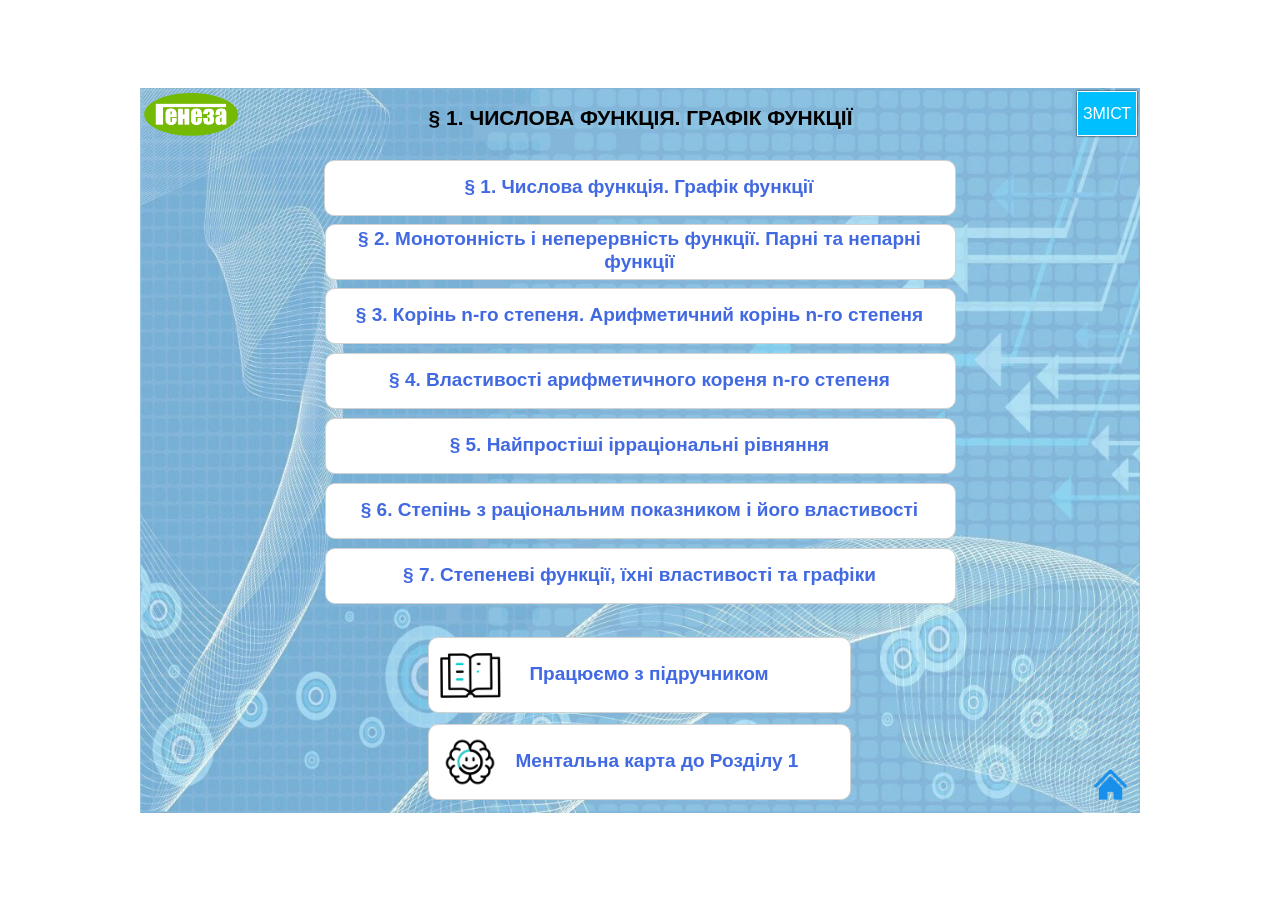
<file: index.html>
<!doctype html>
<html>
<head>
<meta charset="utf-8">
<title>Алгебра (основний рівень), 10 клас</title>
<meta name="generator" content="WYSIWYG Web Builder 20 - https://www.wysiwygwebbuilder.com">
<link href="Алгебра10.2ор.css" rel="stylesheet">
<link href="index.css" rel="stylesheet">
<script src="jquery-3.7.1.min.js"></script>
<script src="wb.panel.min.js"></script>
<script>
$(document).ready(function()
{
   $("#PanelMenu2").panel({animate: true, animationDuration: 200, animationEasing: 'linear', dismissible: true, display: 'push', position: 'right', toggle: true});
});
</script>
</head>
<body>
<div id="space"><br></div>
<div id="container">
<div id="wb_Image1" style="position:absolute;left:0px;top:0px;width:1000px;height:725px;z-index:0;">
<img src="images/fon_math.jpg" id="Image1" alt="Modern soft green watercolor texture background design vector" title="Modern soft green watercolor texture background design vector" width="1000" height="750"></div>
<div id="wb_Text1" style="position:absolute;left:194px;top:18px;width:613px;height:24px;text-align:center;z-index:1;">
<span style="color:#000000;font-family:Arial;font-size:21px;"><strong>§ 1. ЧИСЛОВА ФУНКЦІЯ. ГРАФІК ФУНКЦІЇ</strong></span></div>
<div id="wb_Shape3" style="position:absolute;left:184px;top:72px;width:632px;height:56px;z-index:2;">
<a href="./p1.html"><div id="Shape3"><div id="Shape3_text"><div><span style="color:#4169E1;font-family:Arial;font-size:19px;"><strong>§ 1. Числова функція. Графік функції</strong></span></div></div></div></a></div>
<div id="wb_Shape1" style="position:absolute;left:185px;top:136px;width:631px;height:56px;z-index:3;">
<a href="./p2.html"><div id="Shape1"><div id="Shape1_text"><div><span style="color:#4169E1;font-family:Arial;font-size:19px;"><strong>§ 2. Монотонність і неперервність функції. Парні та непарні функції </strong></span></div></div></div></a></div>
<div id="wb_Shape6" style="position:absolute;left:288px;top:549px;width:423px;height:76px;z-index:4;">
<div id="Shape6"><div id="Shape6_text"><div><span style="color:#4169E1;font-family:Arial;font-size:19px;"><strong>&nbsp;&nbsp;&nbsp; Працюємо з підручником</strong></span></div></div></div></div>
<div id="wb_PanelMenu2" style="position:absolute;left:937px;top:3px;width:58px;height:43px;text-align:center;z-index:5;">
<a href="#PanelMenu2_markup" id="PanelMenu2">&#1047;&#1052;&#1030;&#1057;&#1058;</a>
<div id="PanelMenu2_markup">
<ul role="menu">
<li role="menuitem"><a href="./pro.html" class="nav-link"><svg class="icon" viewBox="0 0 1024 1024" version="1.1" xmlns="http://www.w3.org/2000/svg">
   <path d="M512 1024 C605 1023, 690 1000, 768 956 L768 956 L768 956 C845 911, 908 848, 956 768 C1001 687, 1024 601, 1024 512 C1024 423, 1001 337, 956 256 C908 176, 845 113, 768 68 C690 24, 605 1, 512 0 C418 1, 333 24, 256 68 C178 113, 116 176, 68 256 C22 337, 0 423, 0 512 C0 601, 22 687, 68 768 C116 848, 178 911, 256 956 C333 1000, 418 1023, 512 1024 Z M432 672 L480 672 L432 672 L480 672 L480 544 L480 544 L432 544 L432 544 C402 541, 386 525, 384 496 C386 467, 402 451, 432 449 L528 449 L528 449 C557 451, 573 467, 577 496 L577 672 L577 672 L592 672 L592 672 C621 675, 637 691, 640 720 C637 749, 621 765, 592 768 L432 768 L432 768 C402 765, 386 749, 384 720 C386 691, 402 675, 432 672 Z M512 256 C530 256, 546 262, 558 274 L558 274 L558 274 C570 286, 577 301, 577 321 C577 339, 570 354, 558 366 C546 378, 530 384, 512 384 C493 384, 478 378, 466 366 C454 354, 449 339, 449 321 C449 301, 454 286, 466 274 C478 262, 493 256, 512 256"/>
</svg>
<span>&#1055;&#1088;&#1086; &#1045;-&#1044;&#1086;&#1076;&#1072;&#1090;&#1086;&#1082;</span></a></li>
<li role="menuitem"><a href="./index.html" class="nav-link">&#1057;&#1090;&#1072;&#1088;&#1090;&#1086;&#1074;&#1072; &#1089;&#1090;&#1086;&#1088;&#1110;&#1085;&#1082;&#1072;</a></li>
<li role="menuitem"><a href="facetime:" class="nav-link">&#1056;&#1086;&#1079;&#1076;&#1110;&#1083; 1. &#1060;&#1059;&#1053;&#1050;&#1062;&#1030;&#1031;, &#1031;&#1061; &#1042;&#1051;&#1040;&#1057;&#1058;&#1048;&#1042;&#1054;&#1057;&#1058;&#1030; &#1058;&#1040; &#1043;&#1056;&#1040;&#1060;&#1030;&#1050;&#1048;</a></li>
<li role="menuitem"><a href="./p1.html" class="nav-link">&#167; 1. &#1063;&#1080;&#1089;&#1083;&#1086;&#1074;&#1072; &#1092;&#1091;&#1085;&#1082;&#1094;&#1110;&#1103;. &#1043;&#1088;&#1072;&#1092;&#1110;&#1082; &#1092;&#1091;&#1085;&#1082;&#1094;&#1110;&#1111;</a></li>
<li role="menuitem"><a href="./p2.html" class="nav-link">&#167; 2. &#1052;&#1086;&#1085;&#1086;&#1090;&#1086;&#1085;&#1085;&#1110;&#1089;&#1090;&#1100; &#1110; &#1085;&#1077;&#1087;&#1077;&#1088;&#1077;&#1088;&#1074;&#1085;&#1110;&#1089;&#1090;&#1100; &#1092;&#1091;&#1085;&#1082;&#1094;&#1110;&#1111;. &#1055;&#1072;&#1088;&#1085;&#1110; &#1090;&#1072; &#1085;&#1077;&#1087;&#1072;&#1088;&#1085;&#1110; &#1092;&#1091;&#1085;&#1082;&#1094;&#1110;&#1111; </a></li>
<li role="menuitem"><a href="./p3.html" class="nav-link">&#167; 3. &#1050;&#1086;&#1088;&#1110;&#1085;&#1100; n-&#1075;&#1086; &#1089;&#1090;&#1077;&#1087;&#1077;&#1085;&#1103;. &#1040;&#1088;&#1080;&#1092;&#1084;&#1077;&#1090;&#1080;&#1095;&#1085;&#1080;&#1081; &#1082;&#1086;&#1088;&#1110;&#1085;&#1100; n-&#1075;&#1086; &#1089;&#1090;&#1077;&#1087;&#1077;&#1085;&#1103;</a></li>
<li role="menuitem"><a href="./p4.html" class="nav-link">&#167; 4. &#1042;&#1083;&#1072;&#1089;&#1090;&#1080;&#1074;&#1086;&#1089;&#1090;&#1110; &#1072;&#1088;&#1080;&#1092;&#1084;&#1077;&#1090;&#1080;&#1095;&#1085;&#1086;&#1075;&#1086; &#1082;&#1086;&#1088;&#1077;&#1085;&#1103; n-&#1075;&#1086; &#1089;&#1090;&#1077;&#1087;&#1077;&#1085;&#1103;</a></li>
<li role="menuitem"><a href="./p5.html" class="nav-link">&#167; 5. &#1053;&#1072;&#1081;&#1087;&#1088;&#1086;&#1089;&#1090;&#1110;&#1096;&#1110; &#1110;&#1088;&#1088;&#1072;&#1094;&#1110;&#1086;&#1085;&#1072;&#1083;&#1100;&#1085;&#1110; &#1088;&#1110;&#1074;&#1085;&#1103;&#1085;&#1085;&#1103;</a></li>
<li role="menuitem"><a href="./p6.html" class="nav-link">&#167; 6. &#1057;&#1090;&#1077;&#1087;&#1110;&#1085;&#1100; &#1079; &#1088;&#1072;&#1094;&#1110;&#1086;&#1085;&#1072;&#1083;&#1100;&#1085;&#1080;&#1084; &#1087;&#1086;&#1082;&#1072;&#1079;&#1085;&#1080;&#1082;&#1086;&#1084; &#1110; &#1081;&#1086;&#1075;&#1086; &#1074;&#1083;&#1072;&#1089;&#1090;&#1080;&#1074;&#1086;&#1089;&#1090;&#1110; </a></li>
<li role="menuitem"><a href="./p7.html" class="nav-link">&#167; 7. &#1057;&#1090;&#1077;&#1087;&#1077;&#1085;&#1077;&#1074;&#1110; &#1092;&#1091;&#1085;&#1082;&#1094;&#1110;&#1111;, &#1111;&#1093;&#1085;&#1110; &#1074;&#1083;&#1072;&#1089;&#1090;&#1080;&#1074;&#1086;&#1089;&#1090;&#1110; &#1090;&#1072; &#1075;&#1088;&#1072;&#1092;&#1110;&#1082;&#1080;</a></li>
</ul>
</div>
</div>
<div id="wb_Image9" style="position:absolute;left:946px;top:672px;width:49px;height:49px;z-index:6;">
<a href="./p6.html"><img src="images/free-icon-building-14034653.png" id="Image9" alt="" width="49" height="49"></a></div>
<div id="wb_Image10" style="position:absolute;left:4px;top:5px;width:94px;height:43px;z-index:7;">
<img src="images/Генеза_.png" id="Image10" alt="" width="94" height="43"></div>
<div id="wb_Image3" style="position:absolute;left:296px;top:553px;width:69px;height:69px;z-index:8;">
<img src="images/open-book.gif" id="Image3" alt="" width="69" height="69"></div>
<div id="wb_Shape4" style="position:absolute;left:185px;top:265px;width:631px;height:56px;z-index:9;">
<a href="./p4.html"><div id="Shape4"><div id="Shape4_text"><div><span style="color:#4169E1;font-family:Arial;font-size:19px;"><strong>§ 4. Властивості арифметичного кореня n-го степеня</strong></span></div></div></div></a></div>
<div id="wb_Shape5" style="position:absolute;left:185px;top:330px;width:631px;height:56px;z-index:10;">
<a href="./p5.html"><div id="Shape5"><div id="Shape5_text"><div><span style="color:#4169E1;font-family:Arial;font-size:19px;"><strong>§ 5. Найпростіші ірраціональні рівняння </strong></span></div></div></div></a></div>
<div id="wb_Shape2" style="position:absolute;left:185px;top:200px;width:631px;height:56px;z-index:11;">
<a href="./p3.html"><div id="Shape2"><div id="Shape2_text"><div><span style="color:#4169E1;font-family:Arial;font-size:19px;"><strong>§ 3. Корінь n-го степеня. Арифметичний корінь n-го степеня</strong></span></div></div></div></a></div>
<div id="wb_Shape7" style="position:absolute;left:185px;top:395px;width:631px;height:56px;z-index:12;">
<a href="./p6.html"><div id="Shape7"><div id="Shape7_text"><div><span style="color:#4169E1;font-family:Arial;font-size:19px;"><strong>§ 6. Степінь з раціональним показником і його властивості </strong></span></div></div></div></a></div>
<div id="wb_Shape8" style="position:absolute;left:288px;top:636px;width:423px;height:76px;z-index:13;">
<a href="https://drive.google.com/file/d/1rnU-LMzwuVrt68EAFpqUDPYsoxp3EgEa/view?usp=drive_link" target="_blank"><div id="Shape8"><div id="Shape8_text"><div><span style="color:#4169E1;font-family:Arial;font-size:19px;"><strong>&nbsp;&nbsp; &nbsp;&nbsp;&nbsp; Ментальна карта до Розділу 1</strong></span></div></div></div></a></div>
<div id="wb_Shape9" style="position:absolute;left:185px;top:460px;width:631px;height:56px;z-index:14;">
<a href="./p7.html"><div id="Shape9"><div id="Shape9_text"><div><span style="color:#4169E1;font-family:Arial;font-size:19px;"><strong>§ 7. Степеневі функції, їхні властивості та графіки</strong></span></div></div></div></a></div>
<div id="wb_Image4" style="position:absolute;left:294px;top:638px;width:72px;height:72px;z-index:15;">
<img src="images/mental-health.gif" id="Image4" alt="" width="72" height="72"></div>
</div>
</body>
</html>
</file>
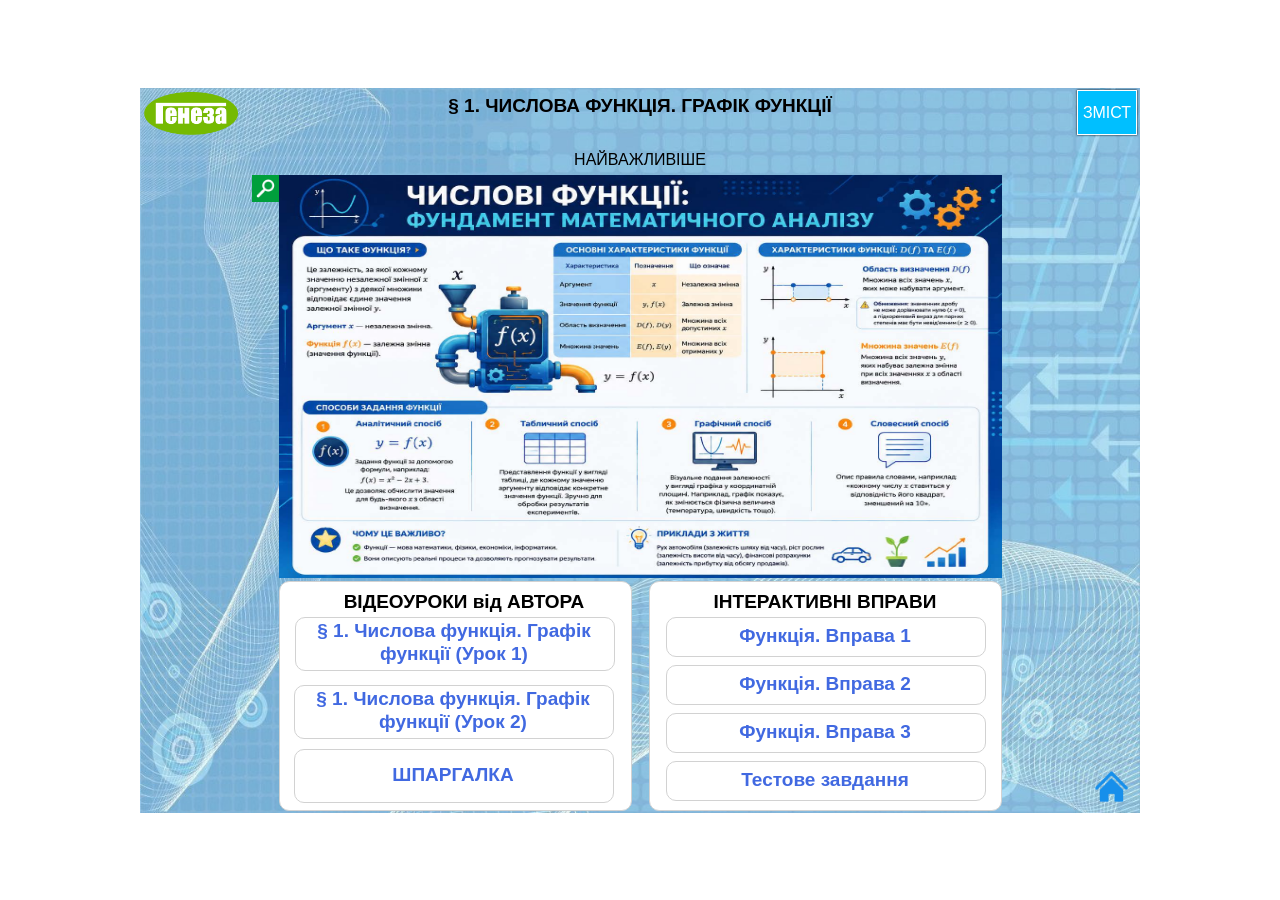
<file: p1.html>
<!doctype html>
<html>
<head>
<meta charset="utf-8">
<title>Алгебра (основний рівень), 10 клас</title>
<meta name="generator" content="WYSIWYG Web Builder 20 - https://www.wysiwygwebbuilder.com">
<link href="Алгебра10.2ор.css" rel="stylesheet">
<link href="p1.css" rel="stylesheet">
<script src="jquery-3.7.1.min.js"></script>
<script src="wb.panel.min.js"></script>
<link rel="stylesheet" href="fancybox/jquery.fancybox-1.3.4.css">
<script src="fancybox/jquery.easing-1.3.pack.js"></script>
<script src="fancybox/jquery.fancybox-1.3.4.pack.js"></script>
<script src="fancybox/jquery.mousewheel-3.0.4.pack.js"></script>
<script>
$(document).ready(function()
{
   $("a[data-rel='SlideShow1']").attr('rel', 'SlideShow1');
   $("a[rel^='SlideShow1']").fancybox({});
   $("#PanelMenu2").panel({animate: true, animationDuration: 200, animationEasing: 'linear', dismissible: true, display: 'push', position: 'right', toggle: true});
});
</script>
</head>
<body>
<div id="space"><br></div>
<div id="container">
<div id="wb_Image1" style="position:absolute;left:0px;top:1px;width:1000px;height:725px;z-index:0;">
<img src="images/fon_math.jpg" id="Image1" alt="Modern soft green watercolor texture background design vector" title="Modern soft green watercolor texture background design vector" width="1000" height="750"></div>
<div id="wb_Text1" style="position:absolute;left:222px;top:8px;width:556px;height:21px;text-align:center;z-index:1;">
<span style="color:#000000;font-family:Arial;font-size:19px;"><strong>§ 1. ЧИСЛОВА ФУНКЦІЯ. ГРАФІК ФУНКЦІЇ</strong></span></div>
<div id="wb_Shape1" style="position:absolute;left:139px;top:494px;width:353px;height:230px;z-index:2;">
<div id="Shape1"></div></div>
<div id="wb_Shape3" style="position:absolute;left:509px;top:494px;width:353px;height:230px;z-index:3;">
<div id="Shape3"></div></div>
<div id="wb_Text5" style="position:absolute;left:568px;top:504px;width:234px;height:21px;text-align:center;z-index:4;">
<span style="color:#000000;font-family:Arial;font-size:19px;"><strong>ІНТЕРАКТИВНІ ВПРАВИ</strong></span></div>
<div id="SlideShow1" style="position:absolute;left:139px;top:88px;width:723px;height:403px;z-index:5;">
<a href="images/1.jpg" data-rel="SlideShow1"><img class="image" width="1528" height="1020" src="images/1.jpg" alt="" title=""></a>
</div>
<a href="./images/1.jpg" target="_blank">
<picture id="wb_Picture1" style="position:absolute;left:112px;top:88px;width:27px;height:27px;z-index:6">
<img src="images/Search.png" id="Picture1" alt="" width="27" height="27">
</picture>
</a>
<div id="wb_Image9" style="position:absolute;left:947px;top:675px;width:49px;height:49px;z-index:7;">
<a href="./index.html"><img src="images/free-icon-building-14034653.png" id="Image9" alt="" width="49" height="49"></a></div>
<div id="wb_Image7" style="position:absolute;left:4px;top:5px;width:94px;height:43px;z-index:8;">
<img src="images/Генеза_.png" id="Image7" alt="" width="94" height="43"></div>
<div id="wb_Text4" style="position:absolute;left:375px;top:63px;width:250px;height:18px;text-align:center;z-index:9;">
<span style="color:#000000;font-family:Arial;font-size:16px;">НАЙВАЖЛИВІШЕ</span></div>
<div id="wb_Shape2" style="position:absolute;left:155px;top:530px;width:320px;height:54px;z-index:10;">
<a href="https://www.youtube.com/watch?v=5mk-cAQdcqI&list=PLf4OTaIswanA&index=2&pp=iAQB " target="_blank"><div id="Shape2"><div id="Shape2_text"><div><span style="color:#4169E1;font-family:Arial;font-size:19px;"><strong>§ 1. Числова функція. Графік функції (Урок 1)</strong></span></div></div></div></a></div>
<div id="wb_Text2" style="position:absolute;left:199px;top:504px;width:250px;height:21px;text-align:center;z-index:11;">
<span style="color:#000000;font-family:Arial;font-size:19px;"><strong>ВІДЕОУРОКИ від АВТОРА</strong></span></div>
<div id="wb_Shape4" style="position:absolute;left:154px;top:598px;width:320px;height:54px;z-index:12;">
<a href="https://youtu.be/W_LgV4ZI-QI?list=PLf4OTaIswanA " target="_blank"><div id="Shape4"><div id="Shape4_text"><div><span style="color:#4169E1;font-family:Arial;font-size:19px;"><strong>§ 1. Числова функція. Графік функції (Урок 2)</strong></span></div></div></div></a></div>
<div id="wb_Shape5" style="position:absolute;left:154px;top:662px;width:320px;height:54px;z-index:13;">
<a href="https://drive.google.com/file/d/1-jAVHvYl47ZM7u18022m6UX7Urhz5Kux/view?usp=drive_link" target="_blank"><div id="Shape5"><div id="Shape5_text"><div><span style="color:#4169E1;font-family:Arial;font-size:19px;"><strong>ШПАРГАЛКА</strong></span></div></div></div></a></div>
<div id="wb_Shape6" style="position:absolute;left:526px;top:530px;width:320px;height:40px;z-index:14;">
<a href="https://interactive.tmp-stg.faino.dev/games/application-matches-1/application-matches-1-1.1.1-d5885090e6421a68748e4c5f99496671.html?id=01a1f8cd-67b2-7e5e-b5a3-812df017791a&be=https://backend.faino.school/api" target="_blank"><div id="Shape6"><div id="Shape6_text"><div><span style="color:#4169E1;font-family:Arial;font-size:19px;"><strong>Функція. Вправа 1</strong></span></div></div></div></a></div>
<div id="wb_Shape7" style="position:absolute;left:526px;top:578px;width:320px;height:40px;z-index:15;">
<a href="https://interactive.tmp-stg.faino.dev/games/application-matches-1/application-matches-1-1.1.1-d5885090e6421a68748e4c5f99496671.html?id=01a1f8cf-68a4-7524-aa06-aa48bf0e0cef&be=https://backend.faino.school/api" target="_blank"><div id="Shape7"><div id="Shape7_text"><div><span style="color:#4169E1;font-family:Arial;font-size:19px;"><strong>Функція. Вправа 2</strong></span></div></div></div></a></div>
<div id="wb_Shape8" style="position:absolute;left:526px;top:626px;width:320px;height:40px;z-index:16;">
<a href="https://interactive.tmp-stg.faino.dev/games/application-quiz-1/application-quiz-1-1.1.1-cc7db93493f50f5e291d212f4af3bfd1.html?id=01a1f8e0-b3a8-7609-b38d-d1e1c623e7bf&be=https://backend.faino.school/api" target="_blank"><div id="Shape8"><div id="Shape8_text"><div><span style="color:#4169E1;font-family:Arial;font-size:19px;"><strong>Функція. Вправа 3</strong></span></div></div></div></a></div>
<div id="wb_Shape9" style="position:absolute;left:526px;top:674px;width:320px;height:40px;z-index:17;">
<a href="https://interactive.tmp-stg.faino.dev/games/application-quiz-1/application-quiz-1-1.1.1-cc7db93493f50f5e291d212f4af3bfd1.html?id=01a1f8e3-1cff-72d1-a4a1-85aed4309710&be=https://backend.faino.school/api" target="_blank"><div id="Shape9"><div id="Shape9_text"><div><span style="color:#4169E1;font-family:Arial;font-size:19px;"><strong>Тестове завдання</strong></span></div></div></div></a></div>
<div id="wb_PanelMenu2" style="position:absolute;left:937px;top:3px;width:58px;height:43px;text-align:center;z-index:18;">
<a href="#PanelMenu2_markup" id="PanelMenu2">&#1047;&#1052;&#1030;&#1057;&#1058;</a>
<div id="PanelMenu2_markup">
<ul role="menu">
<li role="menuitem"><a href="./pro.html" class="nav-link"><svg class="icon" viewBox="0 0 1024 1024" version="1.1" xmlns="http://www.w3.org/2000/svg">
   <path d="M512 1024 C605 1023, 690 1000, 768 956 L768 956 L768 956 C845 911, 908 848, 956 768 C1001 687, 1024 601, 1024 512 C1024 423, 1001 337, 956 256 C908 176, 845 113, 768 68 C690 24, 605 1, 512 0 C418 1, 333 24, 256 68 C178 113, 116 176, 68 256 C22 337, 0 423, 0 512 C0 601, 22 687, 68 768 C116 848, 178 911, 256 956 C333 1000, 418 1023, 512 1024 Z M432 672 L480 672 L432 672 L480 672 L480 544 L480 544 L432 544 L432 544 C402 541, 386 525, 384 496 C386 467, 402 451, 432 449 L528 449 L528 449 C557 451, 573 467, 577 496 L577 672 L577 672 L592 672 L592 672 C621 675, 637 691, 640 720 C637 749, 621 765, 592 768 L432 768 L432 768 C402 765, 386 749, 384 720 C386 691, 402 675, 432 672 Z M512 256 C530 256, 546 262, 558 274 L558 274 L558 274 C570 286, 577 301, 577 321 C577 339, 570 354, 558 366 C546 378, 530 384, 512 384 C493 384, 478 378, 466 366 C454 354, 449 339, 449 321 C449 301, 454 286, 466 274 C478 262, 493 256, 512 256"/>
</svg>
<span>&#1055;&#1088;&#1086; &#1045;-&#1044;&#1086;&#1076;&#1072;&#1090;&#1086;&#1082;</span></a></li>
<li role="menuitem"><a href="./index.html" class="nav-link">&#1057;&#1090;&#1072;&#1088;&#1090;&#1086;&#1074;&#1072; &#1089;&#1090;&#1086;&#1088;&#1110;&#1085;&#1082;&#1072;</a></li>
<li role="menuitem"><a href="facetime:" class="nav-link">&#1056;&#1086;&#1079;&#1076;&#1110;&#1083; 1. &#1060;&#1059;&#1053;&#1050;&#1062;&#1030;&#1031;, &#1031;&#1061; &#1042;&#1051;&#1040;&#1057;&#1058;&#1048;&#1042;&#1054;&#1057;&#1058;&#1030; &#1058;&#1040; &#1043;&#1056;&#1040;&#1060;&#1030;&#1050;&#1048;</a></li>
<li role="menuitem"><a href="./p1.html" class="nav-link">&#167; 1. &#1063;&#1080;&#1089;&#1083;&#1086;&#1074;&#1072; &#1092;&#1091;&#1085;&#1082;&#1094;&#1110;&#1103;. &#1043;&#1088;&#1072;&#1092;&#1110;&#1082; &#1092;&#1091;&#1085;&#1082;&#1094;&#1110;&#1111;</a></li>
<li role="menuitem"><a href="./p2.html" class="nav-link">&#167; 2. &#1052;&#1086;&#1085;&#1086;&#1090;&#1086;&#1085;&#1085;&#1110;&#1089;&#1090;&#1100; &#1110; &#1085;&#1077;&#1087;&#1077;&#1088;&#1077;&#1088;&#1074;&#1085;&#1110;&#1089;&#1090;&#1100; &#1092;&#1091;&#1085;&#1082;&#1094;&#1110;&#1111;. &#1055;&#1072;&#1088;&#1085;&#1110; &#1090;&#1072; &#1085;&#1077;&#1087;&#1072;&#1088;&#1085;&#1110; &#1092;&#1091;&#1085;&#1082;&#1094;&#1110;&#1111; </a></li>
<li role="menuitem"><a href="./p3.html" class="nav-link">&#167; 3. &#1050;&#1086;&#1088;&#1110;&#1085;&#1100; n-&#1075;&#1086; &#1089;&#1090;&#1077;&#1087;&#1077;&#1085;&#1103;. &#1040;&#1088;&#1080;&#1092;&#1084;&#1077;&#1090;&#1080;&#1095;&#1085;&#1080;&#1081; &#1082;&#1086;&#1088;&#1110;&#1085;&#1100; n-&#1075;&#1086; &#1089;&#1090;&#1077;&#1087;&#1077;&#1085;&#1103;</a></li>
<li role="menuitem"><a href="./p4.html" class="nav-link">&#167; 4. &#1042;&#1083;&#1072;&#1089;&#1090;&#1080;&#1074;&#1086;&#1089;&#1090;&#1110; &#1072;&#1088;&#1080;&#1092;&#1084;&#1077;&#1090;&#1080;&#1095;&#1085;&#1086;&#1075;&#1086; &#1082;&#1086;&#1088;&#1077;&#1085;&#1103; n-&#1075;&#1086; &#1089;&#1090;&#1077;&#1087;&#1077;&#1085;&#1103;</a></li>
<li role="menuitem"><a href="./p5.html" class="nav-link">&#167; 5. &#1053;&#1072;&#1081;&#1087;&#1088;&#1086;&#1089;&#1090;&#1110;&#1096;&#1110; &#1110;&#1088;&#1088;&#1072;&#1094;&#1110;&#1086;&#1085;&#1072;&#1083;&#1100;&#1085;&#1110; &#1088;&#1110;&#1074;&#1085;&#1103;&#1085;&#1085;&#1103;</a></li>
<li role="menuitem"><a href="./p6.html" class="nav-link">&#167; 6. &#1057;&#1090;&#1077;&#1087;&#1110;&#1085;&#1100; &#1079; &#1088;&#1072;&#1094;&#1110;&#1086;&#1085;&#1072;&#1083;&#1100;&#1085;&#1080;&#1084; &#1087;&#1086;&#1082;&#1072;&#1079;&#1085;&#1080;&#1082;&#1086;&#1084; &#1110; &#1081;&#1086;&#1075;&#1086; &#1074;&#1083;&#1072;&#1089;&#1090;&#1080;&#1074;&#1086;&#1089;&#1090;&#1110; </a></li>
<li role="menuitem"><a href="./p7.html" class="nav-link">&#167; 7. &#1057;&#1090;&#1077;&#1087;&#1077;&#1085;&#1077;&#1074;&#1110; &#1092;&#1091;&#1085;&#1082;&#1094;&#1110;&#1111;, &#1111;&#1093;&#1085;&#1110; &#1074;&#1083;&#1072;&#1089;&#1090;&#1080;&#1074;&#1086;&#1089;&#1090;&#1110; &#1090;&#1072; &#1075;&#1088;&#1072;&#1092;&#1110;&#1082;&#1080;</a></li>
</ul>
</div>
</div>
</div>
</body>
</html>
</file>
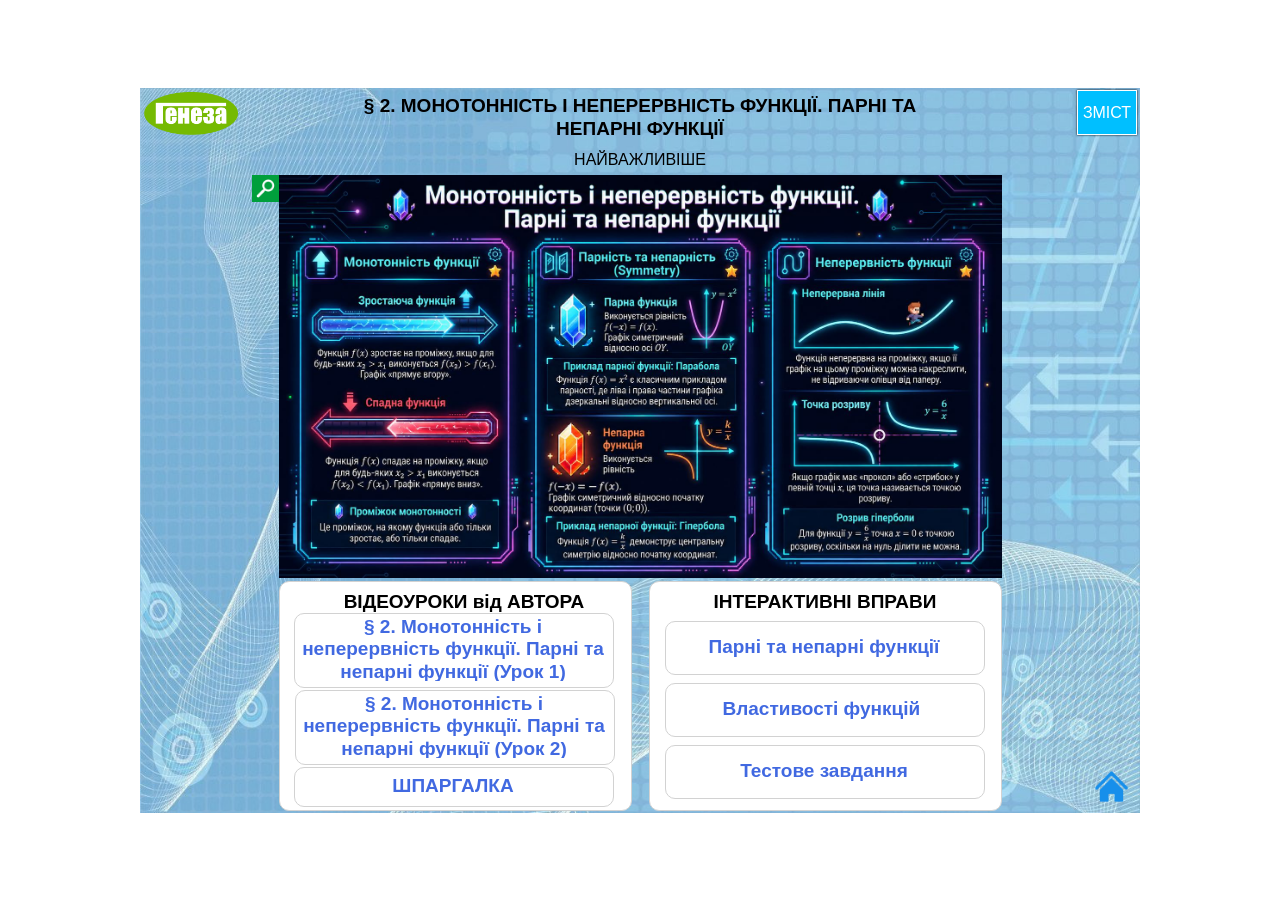
<file: p2.html>
<!doctype html>
<html>
<head>
<meta charset="utf-8">
<title>Алгебра (основний рівень), 10 клас</title>
<meta name="generator" content="WYSIWYG Web Builder 20 - https://www.wysiwygwebbuilder.com">
<link href="Алгебра10.2ор.css" rel="stylesheet">
<link href="p2.css" rel="stylesheet">
<script src="jquery-3.7.1.min.js"></script>
<script src="wb.panel.min.js"></script>
<link rel="stylesheet" href="fancybox/jquery.fancybox-1.3.4.css">
<script src="fancybox/jquery.easing-1.3.pack.js"></script>
<script src="fancybox/jquery.fancybox-1.3.4.pack.js"></script>
<script src="fancybox/jquery.mousewheel-3.0.4.pack.js"></script>
<script>
$(document).ready(function()
{
   $("a[data-rel='SlideShow1']").attr('rel', 'SlideShow1');
   $("a[rel^='SlideShow1']").fancybox({});
   $("#PanelMenu2").panel({animate: true, animationDuration: 200, animationEasing: 'linear', dismissible: true, display: 'push', position: 'right', toggle: true});
});
</script>
</head>
<body>
<div id="space"><br></div>
<div id="container">
<div id="wb_Image1" style="position:absolute;left:0px;top:1px;width:1000px;height:725px;z-index:0;">
<img src="images/fon_math.jpg" id="Image1" alt="Modern soft green watercolor texture background design vector" title="Modern soft green watercolor texture background design vector" width="1000" height="750"></div>
<div id="wb_Text1" style="position:absolute;left:222px;top:8px;width:556px;height:42px;text-align:center;z-index:1;">
<span style="color:#000000;font-family:Arial;font-size:19px;"><strong>§ 2. МОНОТОННІСТЬ І НЕПЕРЕРВНІСТЬ ФУНКЦІЇ. ПАРНІ ТА НЕПАРНІ ФУНКЦІЇ</strong></span></div>
<div id="wb_Shape1" style="position:absolute;left:139px;top:494px;width:353px;height:230px;z-index:2;">
<div id="Shape1"></div></div>
<div id="wb_Shape3" style="position:absolute;left:509px;top:494px;width:353px;height:230px;z-index:3;">
<div id="Shape3"></div></div>
<div id="wb_Text5" style="position:absolute;left:568px;top:504px;width:234px;height:21px;text-align:center;z-index:4;">
<span style="color:#000000;font-family:Arial;font-size:19px;"><strong>ІНТЕРАКТИВНІ ВПРАВИ</strong></span></div>
<div id="SlideShow1" style="position:absolute;left:139px;top:88px;width:723px;height:403px;z-index:5;">
<a href="images/2.jpg" data-rel="SlideShow1"><img class="image" width="1678" height="937" src="images/2.jpg" alt="" title=""></a>
</div>
<div id="wb_Image9" style="position:absolute;left:947px;top:675px;width:49px;height:49px;z-index:6;">
<a href="./index.html"><img src="images/free-icon-building-14034653.png" id="Image9" alt="" width="49" height="49"></a></div>
<div id="wb_Image7" style="position:absolute;left:4px;top:5px;width:94px;height:43px;z-index:7;">
<img src="images/Генеза_.png" id="Image7" alt="" width="94" height="43"></div>
<div id="wb_Text4" style="position:absolute;left:375px;top:63px;width:250px;height:18px;text-align:center;z-index:8;">
<span style="color:#000000;font-family:Arial;font-size:16px;">НАЙВАЖЛИВІШЕ</span></div>
<a href="./images/2.jpg" target="_blank">
<picture id="wb_Picture1" style="position:absolute;left:112px;top:88px;width:27px;height:27px;z-index:9">
<img src="images/Search.png" id="Picture1" alt="" width="27" height="27">
</picture>
</a>
<div id="wb_Text2" style="position:absolute;left:199px;top:504px;width:250px;height:21px;text-align:center;z-index:10;">
<span style="color:#000000;font-family:Arial;font-size:19px;"><strong>ВІДЕОУРОКИ від АВТОРА</strong></span></div>
<div id="wb_Shape2" style="position:absolute;left:154px;top:526px;width:320px;height:75px;z-index:11;">
<a href="https://youtu.be/HpBapdDPNX4?list=PLf4OTaIswanA" target="_blank"><div id="Shape2"><div id="Shape2_text"><div><span style="color:#4169E1;font-family:Arial;font-size:19px;"><strong>§ 2. Монотонність і неперервність функції. Парні та непарні функції (Урок 1)</strong></span></div></div></div></a></div>
<div id="wb_Shape4" style="position:absolute;left:155px;top:603px;width:320px;height:75px;z-index:12;">
<a href="https://youtu.be/PLK18Imi4mc?list=PLf4OTaIswanA" target="_blank"><div id="Shape4"><div id="Shape4_text"><div><span style="color:#4169E1;font-family:Arial;font-size:19px;"><strong>§ 2. Монотонність і неперервність функції. Парні та непарні функції (Урок 2)</strong></span></div></div></div></a></div>
<div id="wb_Shape5" style="position:absolute;left:154px;top:680px;width:320px;height:40px;z-index:13;">
<a href="https://drive.google.com/file/d/1bxyrvmRG0JbJTYUatFl24uggKP_xB4eW/view?usp=drive_link" target="_blank"><div id="Shape5"><div id="Shape5_text"><div><span style="color:#4169E1;font-family:Arial;font-size:19px;"><strong>ШПАРГАЛКА</strong></span></div></div></div></a></div>
<div id="wb_Shape6" style="position:absolute;left:525px;top:534px;width:320px;height:54px;z-index:14;">
<a href="https://interactive.tmp-stg.faino.dev/games/application-quiz-1/application-quiz-1-1.1.1-cc7db93493f50f5e291d212f4af3bfd1.html?id=01a1f959-432e-7a8f-9293-f586efb5e59f&be=https://backend.faino.school/api" target="_blank"><div id="Shape6"><div id="Shape6_text"><div><span style="color:#4169E1;font-family:Arial;font-size:19px;"><strong>Парні та непарні функції</strong></span></div></div></div></a></div>
<div id="wb_Shape7" style="position:absolute;left:525px;top:596px;width:320px;height:54px;z-index:15;">
<a href="https://interactive.tmp-stg.faino.dev/games/application-quiz-1/application-quiz-1-1.1.1-cc7db93493f50f5e291d212f4af3bfd1.html?id=01a1f95f-a102-7ee4-9256-4146130da976&be=https://backend.faino.school/api" target="_blank"><div id="Shape7"><div id="Shape7_text"><div><span style="color:#4169E1;font-family:Arial;font-size:19px;"><strong>Властивості функцій&nbsp; </strong></span></div></div></div></a></div>
<div id="wb_Shape8" style="position:absolute;left:525px;top:658px;width:320px;height:54px;z-index:16;">
<a href="https://interactive.tmp-stg.faino.dev/games/application-quiz-1/application-quiz-1-1.1.1-cc7db93493f50f5e291d212f4af3bfd1.html?id=01a1f967-d53d-74f4-a969-8e906bd3a01c&be=https://backend.faino.school/api" target="_blank"><div id="Shape8"><div id="Shape8_text"><div><span style="color:#4169E1;font-family:Arial;font-size:19px;"><strong>Тестове завдання </strong></span></div></div></div></a></div>
<div id="wb_PanelMenu2" style="position:absolute;left:937px;top:3px;width:58px;height:43px;text-align:center;z-index:17;">
<a href="#PanelMenu2_markup" id="PanelMenu2">&#1047;&#1052;&#1030;&#1057;&#1058;</a>
<div id="PanelMenu2_markup">
<ul role="menu">
<li role="menuitem"><a href="./pro.html" class="nav-link"><svg class="icon" viewBox="0 0 1024 1024" version="1.1" xmlns="http://www.w3.org/2000/svg">
   <path d="M512 1024 C605 1023, 690 1000, 768 956 L768 956 L768 956 C845 911, 908 848, 956 768 C1001 687, 1024 601, 1024 512 C1024 423, 1001 337, 956 256 C908 176, 845 113, 768 68 C690 24, 605 1, 512 0 C418 1, 333 24, 256 68 C178 113, 116 176, 68 256 C22 337, 0 423, 0 512 C0 601, 22 687, 68 768 C116 848, 178 911, 256 956 C333 1000, 418 1023, 512 1024 Z M432 672 L480 672 L432 672 L480 672 L480 544 L480 544 L432 544 L432 544 C402 541, 386 525, 384 496 C386 467, 402 451, 432 449 L528 449 L528 449 C557 451, 573 467, 577 496 L577 672 L577 672 L592 672 L592 672 C621 675, 637 691, 640 720 C637 749, 621 765, 592 768 L432 768 L432 768 C402 765, 386 749, 384 720 C386 691, 402 675, 432 672 Z M512 256 C530 256, 546 262, 558 274 L558 274 L558 274 C570 286, 577 301, 577 321 C577 339, 570 354, 558 366 C546 378, 530 384, 512 384 C493 384, 478 378, 466 366 C454 354, 449 339, 449 321 C449 301, 454 286, 466 274 C478 262, 493 256, 512 256"/>
</svg>
<span>&#1055;&#1088;&#1086; &#1045;-&#1044;&#1086;&#1076;&#1072;&#1090;&#1086;&#1082;</span></a></li>
<li role="menuitem"><a href="./index.html" class="nav-link">&#1057;&#1090;&#1072;&#1088;&#1090;&#1086;&#1074;&#1072; &#1089;&#1090;&#1086;&#1088;&#1110;&#1085;&#1082;&#1072;</a></li>
<li role="menuitem"><a href="facetime:" class="nav-link">&#1056;&#1086;&#1079;&#1076;&#1110;&#1083; 1. &#1060;&#1059;&#1053;&#1050;&#1062;&#1030;&#1031;, &#1031;&#1061; &#1042;&#1051;&#1040;&#1057;&#1058;&#1048;&#1042;&#1054;&#1057;&#1058;&#1030; &#1058;&#1040; &#1043;&#1056;&#1040;&#1060;&#1030;&#1050;&#1048;</a></li>
<li role="menuitem"><a href="./p1.html" class="nav-link">&#167; 1. &#1063;&#1080;&#1089;&#1083;&#1086;&#1074;&#1072; &#1092;&#1091;&#1085;&#1082;&#1094;&#1110;&#1103;. &#1043;&#1088;&#1072;&#1092;&#1110;&#1082; &#1092;&#1091;&#1085;&#1082;&#1094;&#1110;&#1111;</a></li>
<li role="menuitem"><a href="./p2.html" class="nav-link">&#167; 2. &#1052;&#1086;&#1085;&#1086;&#1090;&#1086;&#1085;&#1085;&#1110;&#1089;&#1090;&#1100; &#1110; &#1085;&#1077;&#1087;&#1077;&#1088;&#1077;&#1088;&#1074;&#1085;&#1110;&#1089;&#1090;&#1100; &#1092;&#1091;&#1085;&#1082;&#1094;&#1110;&#1111;. &#1055;&#1072;&#1088;&#1085;&#1110; &#1090;&#1072; &#1085;&#1077;&#1087;&#1072;&#1088;&#1085;&#1110; &#1092;&#1091;&#1085;&#1082;&#1094;&#1110;&#1111; </a></li>
<li role="menuitem"><a href="./p3.html" class="nav-link">&#167; 3. &#1050;&#1086;&#1088;&#1110;&#1085;&#1100; n-&#1075;&#1086; &#1089;&#1090;&#1077;&#1087;&#1077;&#1085;&#1103;. &#1040;&#1088;&#1080;&#1092;&#1084;&#1077;&#1090;&#1080;&#1095;&#1085;&#1080;&#1081; &#1082;&#1086;&#1088;&#1110;&#1085;&#1100; n-&#1075;&#1086; &#1089;&#1090;&#1077;&#1087;&#1077;&#1085;&#1103;</a></li>
<li role="menuitem"><a href="./p4.html" class="nav-link">&#167; 4. &#1042;&#1083;&#1072;&#1089;&#1090;&#1080;&#1074;&#1086;&#1089;&#1090;&#1110; &#1072;&#1088;&#1080;&#1092;&#1084;&#1077;&#1090;&#1080;&#1095;&#1085;&#1086;&#1075;&#1086; &#1082;&#1086;&#1088;&#1077;&#1085;&#1103; n-&#1075;&#1086; &#1089;&#1090;&#1077;&#1087;&#1077;&#1085;&#1103;</a></li>
<li role="menuitem"><a href="./p5.html" class="nav-link">&#167; 5. &#1053;&#1072;&#1081;&#1087;&#1088;&#1086;&#1089;&#1090;&#1110;&#1096;&#1110; &#1110;&#1088;&#1088;&#1072;&#1094;&#1110;&#1086;&#1085;&#1072;&#1083;&#1100;&#1085;&#1110; &#1088;&#1110;&#1074;&#1085;&#1103;&#1085;&#1085;&#1103;</a></li>
<li role="menuitem"><a href="./p6.html" class="nav-link">&#167; 6. &#1057;&#1090;&#1077;&#1087;&#1110;&#1085;&#1100; &#1079; &#1088;&#1072;&#1094;&#1110;&#1086;&#1085;&#1072;&#1083;&#1100;&#1085;&#1080;&#1084; &#1087;&#1086;&#1082;&#1072;&#1079;&#1085;&#1080;&#1082;&#1086;&#1084; &#1110; &#1081;&#1086;&#1075;&#1086; &#1074;&#1083;&#1072;&#1089;&#1090;&#1080;&#1074;&#1086;&#1089;&#1090;&#1110; </a></li>
<li role="menuitem"><a href="./p7.html" class="nav-link">&#167; 7. &#1057;&#1090;&#1077;&#1087;&#1077;&#1085;&#1077;&#1074;&#1110; &#1092;&#1091;&#1085;&#1082;&#1094;&#1110;&#1111;, &#1111;&#1093;&#1085;&#1110; &#1074;&#1083;&#1072;&#1089;&#1090;&#1080;&#1074;&#1086;&#1089;&#1090;&#1110; &#1090;&#1072; &#1075;&#1088;&#1072;&#1092;&#1110;&#1082;&#1080;</a></li>
</ul>
</div>
</div>
</div>
</body>
</html>
</file>
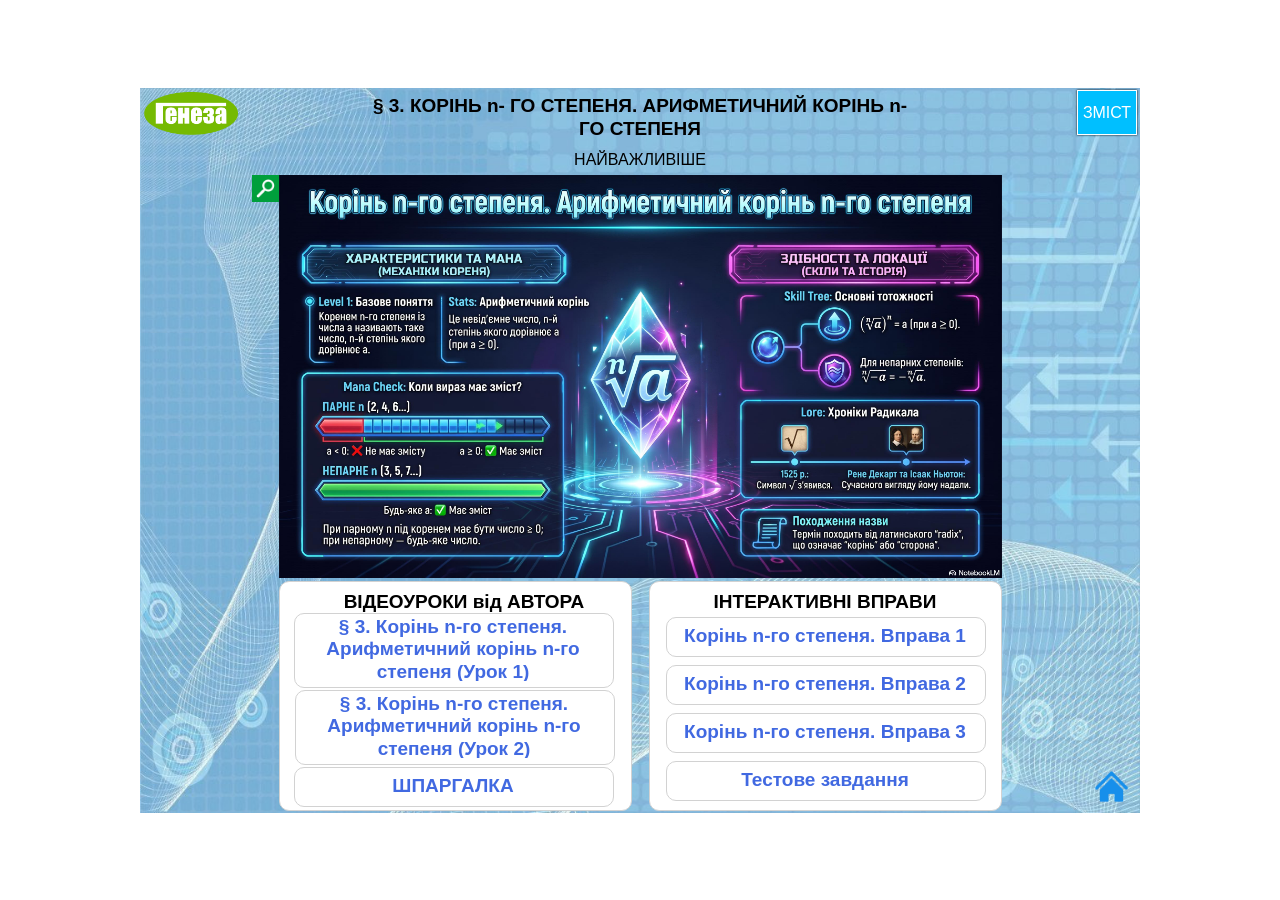
<file: p3.html>
<!doctype html>
<html>
<head>
<meta charset="utf-8">
<title>Алгебра (основний рівень), 10 клас</title>
<meta name="generator" content="WYSIWYG Web Builder 20 - https://www.wysiwygwebbuilder.com">
<link href="Алгебра10.2ор.css" rel="stylesheet">
<link href="p3.css" rel="stylesheet">
<script src="jquery-3.7.1.min.js"></script>
<script src="wb.panel.min.js"></script>
<link rel="stylesheet" href="fancybox/jquery.fancybox-1.3.4.css">
<script src="fancybox/jquery.easing-1.3.pack.js"></script>
<script src="fancybox/jquery.fancybox-1.3.4.pack.js"></script>
<script src="fancybox/jquery.mousewheel-3.0.4.pack.js"></script>
<script>
$(document).ready(function()
{
   $("a[data-rel='SlideShow1']").attr('rel', 'SlideShow1');
   $("a[rel^='SlideShow1']").fancybox({});
   $("#PanelMenu2").panel({animate: true, animationDuration: 200, animationEasing: 'linear', dismissible: true, display: 'push', position: 'right', toggle: true});
});
</script>
</head>
<body>
<div id="space"><br></div>
<div id="container">
<div id="wb_Image1" style="position:absolute;left:0px;top:1px;width:1000px;height:725px;z-index:0;">
<img src="images/fon_math.jpg" id="Image1" alt="Modern soft green watercolor texture background design vector" title="Modern soft green watercolor texture background design vector" width="1000" height="750"></div>
<div id="wb_Text1" style="position:absolute;left:222px;top:8px;width:556px;height:42px;text-align:center;z-index:1;">
<span style="color:#000000;font-family:Arial;font-size:19px;"><strong>§ 3. КОРІНЬ n- ГО СТЕПЕНЯ. АРИФМЕТИЧНИЙ КОРІНЬ n- ГО СТЕПЕНЯ</strong></span></div>
<div id="wb_Shape1" style="position:absolute;left:139px;top:494px;width:353px;height:230px;z-index:2;">
<div id="Shape1"></div></div>
<div id="wb_Shape3" style="position:absolute;left:509px;top:494px;width:353px;height:230px;z-index:3;">
<div id="Shape3"></div></div>
<div id="wb_Text5" style="position:absolute;left:568px;top:504px;width:234px;height:21px;text-align:center;z-index:4;">
<span style="color:#000000;font-family:Arial;font-size:19px;"><strong>ІНТЕРАКТИВНІ ВПРАВИ</strong></span></div>
<div id="SlideShow1" style="position:absolute;left:139px;top:88px;width:723px;height:403px;z-index:5;">
<a href="images/3.jpg" data-rel="SlideShow1"><img class="image" width="2752" height="1536" src="images/3.jpg" alt="" title=""></a>
</div>
<div id="wb_Image9" style="position:absolute;left:947px;top:675px;width:49px;height:49px;z-index:6;">
<a href="./index.html"><img src="images/free-icon-building-14034653.png" id="Image9" alt="" width="49" height="49"></a></div>
<div id="wb_Image7" style="position:absolute;left:4px;top:5px;width:94px;height:43px;z-index:7;">
<img src="images/Генеза_.png" id="Image7" alt="" width="94" height="43"></div>
<div id="wb_Text4" style="position:absolute;left:375px;top:63px;width:250px;height:18px;text-align:center;z-index:8;">
<span style="color:#000000;font-family:Arial;font-size:16px;">НАЙВАЖЛИВІШЕ</span></div>
<a href="./images/3.jpg" target="_blank">
<picture id="wb_Picture1" style="position:absolute;left:112px;top:88px;width:27px;height:27px;z-index:9">
<img src="images/Search.png" id="Picture1" alt="" width="27" height="27">
</picture>
</a>
<div id="wb_Text2" style="position:absolute;left:199px;top:504px;width:250px;height:21px;text-align:center;z-index:10;">
<span style="color:#000000;font-family:Arial;font-size:19px;"><strong>ВІДЕОУРОКИ від АВТОРА</strong></span></div>
<div id="wb_Shape2" style="position:absolute;left:154px;top:526px;width:320px;height:75px;z-index:11;">
<a href="https://youtu.be/r1kovNp4U5s?list=PLf4OTaIswanA " target="_blank"><div id="Shape2"><div id="Shape2_text"><div><span style="color:#4169E1;font-family:Arial;font-size:19px;"><strong>§ 3. Корінь n-го степеня. Арифметичний корінь n-го степеня (Урок 1)</strong></span></div></div></div></a></div>
<div id="wb_Shape4" style="position:absolute;left:155px;top:603px;width:320px;height:75px;z-index:12;">
<a href="https://youtu.be/1Kw8MKgOz78?list=PLf4OTaIswanA " target="_blank"><div id="Shape4"><div id="Shape4_text"><div><span style="color:#4169E1;font-family:Arial;font-size:19px;"><strong>§ 3. Корінь n-го степеня. Арифметичний корінь n-го степеня (Урок 2)</strong></span></div></div></div></a></div>
<div id="wb_Shape5" style="position:absolute;left:154px;top:680px;width:320px;height:40px;z-index:13;">
<a href="https://drive.google.com/file/d/1epfLu9CCnbAykkbKYKdZiJrMParvJ1px/view?usp=drive_link " target="_blank"><div id="Shape5"><div id="Shape5_text"><div><span style="color:#4169E1;font-family:Arial;font-size:19px;"><strong>ШПАРГАЛКА</strong></span></div></div></div></a></div>
<div id="wb_Shape6" style="position:absolute;left:526px;top:530px;width:320px;height:40px;z-index:14;">
<a href="https://interactive.tmp-stg.faino.dev/games/application-sortByGroup-1/application-sortByGroup-1-1.1.1-83033ab972d5b2c12c0290dc57224bbf.html?id=01a1fad5-2b3e-764f-b474-bdfd6cd172d9&be=https://backend.faino.school/api" target="_blank"><div id="Shape6"><div id="Shape6_text"><div><span style="color:#4169E1;font-family:Arial;font-size:19px;"><strong>Корінь n-го степеня. Вправа 1</strong></span></div></div></div></a></div>
<div id="wb_Shape7" style="position:absolute;left:526px;top:578px;width:320px;height:40px;z-index:15;">
<a href="https://interactive.tmp-stg.faino.dev/games/application-matches-1/application-matches-1-1.1.1-d5885090e6421a68748e4c5f99496671.html?id=01a1fad8-e6fd-7b64-a2b1-63904eb463b1&be=https://backend.faino.school/api" target="_blank"><div id="Shape7"><div id="Shape7_text"><div><span style="color:#4169E1;font-family:Arial;font-size:19px;"><strong>Корінь n-го степеня. Вправа 2</strong></span></div></div></div></a></div>
<div id="wb_Shape8" style="position:absolute;left:526px;top:626px;width:320px;height:40px;z-index:16;">
<a href="https://interactive.tmp-stg.faino.dev/games/application-matches-1/application-matches-1-1.1.1-d5885090e6421a68748e4c5f99496671.html?id=01a1fff4-0679-7e7a-bc6c-a613d37f5799&be=https://backend.faino.school/api" target="_blank"><div id="Shape8"><div id="Shape8_text"><div><span style="color:#4169E1;font-family:Arial;font-size:19px;"><strong>Корінь n-го степеня. Вправа 3</strong></span></div></div></div></a></div>
<div id="wb_Shape9" style="position:absolute;left:526px;top:674px;width:320px;height:40px;z-index:17;">
<a href="https://interactive.tmp-stg.faino.dev/games/application-quiz-1/application-quiz-1-1.1.1-cc7db93493f50f5e291d212f4af3bfd1.html?id=01a1fae5-c677-7e62-a338-ea36674007fb&be=https://backend.faino.school/api" target="_blank"><div id="Shape9"><div id="Shape9_text"><div><span style="color:#4169E1;font-family:Arial;font-size:19px;"><strong>Тестове завдання</strong></span></div></div></div></a></div>
<div id="wb_PanelMenu2" style="position:absolute;left:937px;top:3px;width:58px;height:43px;text-align:center;z-index:18;">
<a href="#PanelMenu2_markup" id="PanelMenu2">&#1047;&#1052;&#1030;&#1057;&#1058;</a>
<div id="PanelMenu2_markup">
<ul role="menu">
<li role="menuitem"><a href="./pro.html" class="nav-link"><svg class="icon" viewBox="0 0 1024 1024" version="1.1" xmlns="http://www.w3.org/2000/svg">
   <path d="M512 1024 C605 1023, 690 1000, 768 956 L768 956 L768 956 C845 911, 908 848, 956 768 C1001 687, 1024 601, 1024 512 C1024 423, 1001 337, 956 256 C908 176, 845 113, 768 68 C690 24, 605 1, 512 0 C418 1, 333 24, 256 68 C178 113, 116 176, 68 256 C22 337, 0 423, 0 512 C0 601, 22 687, 68 768 C116 848, 178 911, 256 956 C333 1000, 418 1023, 512 1024 Z M432 672 L480 672 L432 672 L480 672 L480 544 L480 544 L432 544 L432 544 C402 541, 386 525, 384 496 C386 467, 402 451, 432 449 L528 449 L528 449 C557 451, 573 467, 577 496 L577 672 L577 672 L592 672 L592 672 C621 675, 637 691, 640 720 C637 749, 621 765, 592 768 L432 768 L432 768 C402 765, 386 749, 384 720 C386 691, 402 675, 432 672 Z M512 256 C530 256, 546 262, 558 274 L558 274 L558 274 C570 286, 577 301, 577 321 C577 339, 570 354, 558 366 C546 378, 530 384, 512 384 C493 384, 478 378, 466 366 C454 354, 449 339, 449 321 C449 301, 454 286, 466 274 C478 262, 493 256, 512 256"/>
</svg>
<span>&#1055;&#1088;&#1086; &#1045;-&#1044;&#1086;&#1076;&#1072;&#1090;&#1086;&#1082;</span></a></li>
<li role="menuitem"><a href="./index.html" class="nav-link">&#1057;&#1090;&#1072;&#1088;&#1090;&#1086;&#1074;&#1072; &#1089;&#1090;&#1086;&#1088;&#1110;&#1085;&#1082;&#1072;</a></li>
<li role="menuitem"><a href="facetime:" class="nav-link">&#1056;&#1086;&#1079;&#1076;&#1110;&#1083; 1. &#1060;&#1059;&#1053;&#1050;&#1062;&#1030;&#1031;, &#1031;&#1061; &#1042;&#1051;&#1040;&#1057;&#1058;&#1048;&#1042;&#1054;&#1057;&#1058;&#1030; &#1058;&#1040; &#1043;&#1056;&#1040;&#1060;&#1030;&#1050;&#1048;</a></li>
<li role="menuitem"><a href="./p1.html" class="nav-link">&#167; 1. &#1063;&#1080;&#1089;&#1083;&#1086;&#1074;&#1072; &#1092;&#1091;&#1085;&#1082;&#1094;&#1110;&#1103;. &#1043;&#1088;&#1072;&#1092;&#1110;&#1082; &#1092;&#1091;&#1085;&#1082;&#1094;&#1110;&#1111;</a></li>
<li role="menuitem"><a href="./p2.html" class="nav-link">&#167; 2. &#1052;&#1086;&#1085;&#1086;&#1090;&#1086;&#1085;&#1085;&#1110;&#1089;&#1090;&#1100; &#1110; &#1085;&#1077;&#1087;&#1077;&#1088;&#1077;&#1088;&#1074;&#1085;&#1110;&#1089;&#1090;&#1100; &#1092;&#1091;&#1085;&#1082;&#1094;&#1110;&#1111;. &#1055;&#1072;&#1088;&#1085;&#1110; &#1090;&#1072; &#1085;&#1077;&#1087;&#1072;&#1088;&#1085;&#1110; &#1092;&#1091;&#1085;&#1082;&#1094;&#1110;&#1111; </a></li>
<li role="menuitem"><a href="./p3.html" class="nav-link">&#167; 3. &#1050;&#1086;&#1088;&#1110;&#1085;&#1100; n-&#1075;&#1086; &#1089;&#1090;&#1077;&#1087;&#1077;&#1085;&#1103;. &#1040;&#1088;&#1080;&#1092;&#1084;&#1077;&#1090;&#1080;&#1095;&#1085;&#1080;&#1081; &#1082;&#1086;&#1088;&#1110;&#1085;&#1100; n-&#1075;&#1086; &#1089;&#1090;&#1077;&#1087;&#1077;&#1085;&#1103;</a></li>
<li role="menuitem"><a href="./p4.html" class="nav-link">&#167; 4. &#1042;&#1083;&#1072;&#1089;&#1090;&#1080;&#1074;&#1086;&#1089;&#1090;&#1110; &#1072;&#1088;&#1080;&#1092;&#1084;&#1077;&#1090;&#1080;&#1095;&#1085;&#1086;&#1075;&#1086; &#1082;&#1086;&#1088;&#1077;&#1085;&#1103; n-&#1075;&#1086; &#1089;&#1090;&#1077;&#1087;&#1077;&#1085;&#1103;</a></li>
<li role="menuitem"><a href="./p5.html" class="nav-link">&#167; 5. &#1053;&#1072;&#1081;&#1087;&#1088;&#1086;&#1089;&#1090;&#1110;&#1096;&#1110; &#1110;&#1088;&#1088;&#1072;&#1094;&#1110;&#1086;&#1085;&#1072;&#1083;&#1100;&#1085;&#1110; &#1088;&#1110;&#1074;&#1085;&#1103;&#1085;&#1085;&#1103;</a></li>
<li role="menuitem"><a href="./p6.html" class="nav-link">&#167; 6. &#1057;&#1090;&#1077;&#1087;&#1110;&#1085;&#1100; &#1079; &#1088;&#1072;&#1094;&#1110;&#1086;&#1085;&#1072;&#1083;&#1100;&#1085;&#1080;&#1084; &#1087;&#1086;&#1082;&#1072;&#1079;&#1085;&#1080;&#1082;&#1086;&#1084; &#1110; &#1081;&#1086;&#1075;&#1086; &#1074;&#1083;&#1072;&#1089;&#1090;&#1080;&#1074;&#1086;&#1089;&#1090;&#1110; </a></li>
<li role="menuitem"><a href="./p7.html" class="nav-link">&#167; 7. &#1057;&#1090;&#1077;&#1087;&#1077;&#1085;&#1077;&#1074;&#1110; &#1092;&#1091;&#1085;&#1082;&#1094;&#1110;&#1111;, &#1111;&#1093;&#1085;&#1110; &#1074;&#1083;&#1072;&#1089;&#1090;&#1080;&#1074;&#1086;&#1089;&#1090;&#1110; &#1090;&#1072; &#1075;&#1088;&#1072;&#1092;&#1110;&#1082;&#1080;</a></li>
</ul>
</div>
</div>
</div>
</body>
</html>
</file>
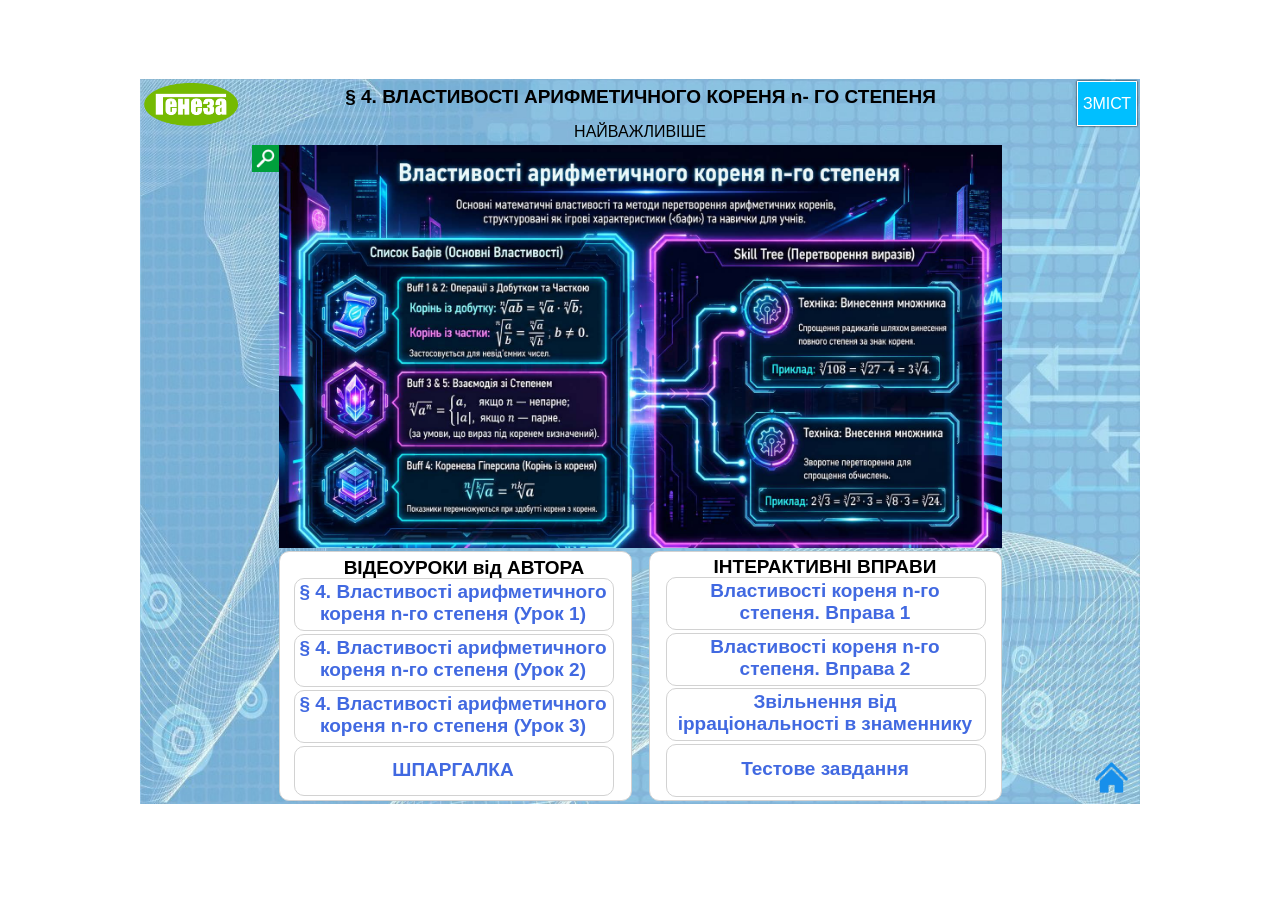
<file: p4.html>
<!doctype html>
<html>
<head>
<meta charset="utf-8">
<title>Алгебра (основний рівень), 10 клас</title>
<meta name="generator" content="WYSIWYG Web Builder 20 - https://www.wysiwygwebbuilder.com">
<link href="Алгебра10.2ор.css" rel="stylesheet">
<link href="p4.css" rel="stylesheet">
<script src="jquery-3.7.1.min.js"></script>
<script src="wb.panel.min.js"></script>
<link rel="stylesheet" href="fancybox/jquery.fancybox-1.3.4.css">
<script src="fancybox/jquery.easing-1.3.pack.js"></script>
<script src="fancybox/jquery.fancybox-1.3.4.pack.js"></script>
<script src="fancybox/jquery.mousewheel-3.0.4.pack.js"></script>
<script>
$(document).ready(function()
{
   $("a[data-rel='SlideShow1']").attr('rel', 'SlideShow1');
   $("a[rel^='SlideShow1']").fancybox({});
   $("#PanelMenu2").panel({animate: true, animationDuration: 200, animationEasing: 'linear', dismissible: true, display: 'push', position: 'right', toggle: true});
});
</script>
</head>
<body>
<div id="space"><br></div>
<div id="container">
<div id="wb_Image1" style="position:absolute;left:0px;top:1px;width:1000px;height:725px;z-index:0;">
<img src="images/fon_math.jpg" id="Image1" alt="Modern soft green watercolor texture background design vector" title="Modern soft green watercolor texture background design vector" width="1000" height="750"></div>
<div id="wb_Text1" style="position:absolute;left:201px;top:8px;width:599px;height:21px;text-align:center;z-index:1;">
<span style="color:#000000;font-family:Arial;font-size:19px;"><strong>§ 4. ВЛАСТИВОСТІ АРИФМЕТИЧНОГО КОРЕНЯ n- ГО СТЕПЕНЯ</strong></span></div>
<div id="wb_Shape1" style="position:absolute;left:139px;top:473px;width:353px;height:250px;z-index:2;">
<div id="Shape1"></div></div>
<div id="wb_Shape3" style="position:absolute;left:509px;top:473px;width:353px;height:250px;z-index:3;">
<div id="Shape3"></div></div>
<div id="wb_Text5" style="position:absolute;left:568px;top:478px;width:234px;height:21px;text-align:center;z-index:4;">
<span style="color:#000000;font-family:Arial;font-size:19px;"><strong>ІНТЕРАКТИВНІ ВПРАВИ</strong></span></div>
<div id="SlideShow1" style="position:absolute;left:139px;top:67px;width:723px;height:403px;z-index:5;">
<a href="images/4.jpg" data-rel="SlideShow1"><img class="image" width="1674" height="936" src="images/4.jpg" alt="" title=""></a>
</div>
<div id="wb_Image9" style="position:absolute;left:947px;top:675px;width:49px;height:49px;z-index:6;">
<a href="./index.html"><img src="images/free-icon-building-14034653.png" id="Image9" alt="" width="49" height="49"></a></div>
<div id="wb_Image7" style="position:absolute;left:4px;top:5px;width:94px;height:43px;z-index:7;">
<img src="images/Генеза_.png" id="Image7" alt="" width="94" height="43"></div>
<div id="wb_Text4" style="position:absolute;left:375px;top:44px;width:250px;height:18px;text-align:center;z-index:8;">
<span style="color:#000000;font-family:Arial;font-size:16px;">НАЙВАЖЛИВІШЕ</span></div>
<a href="./images/4.jpg" target="_blank">
<picture id="wb_Picture1" style="position:absolute;left:112px;top:67px;width:27px;height:27px;z-index:9">
<img src="images/Search.png" id="Picture1" alt="" width="27" height="27">
</picture>
</a>
<div id="wb_Text2" style="position:absolute;left:199px;top:479px;width:250px;height:21px;text-align:center;z-index:10;">
<span style="color:#000000;font-family:Arial;font-size:19px;"><strong>ВІДЕОУРОКИ від АВТОРА</strong></span></div>
<div id="wb_Shape2" style="position:absolute;left:154px;top:500px;width:320px;height:53px;z-index:11;">
<a href="https://youtu.be/20wOTfKcRE4?list=PLf4OTaIswanA " target="_blank"><div id="Shape2"><div id="Shape2_text"><div><span style="color:#4169E1;font-family:Arial;font-size:19px;"><strong>§ 4. Властивості арифметичного кореня n-го степеня (Урок 1)</strong></span></div></div></div></a></div>
<div id="wb_Shape4" style="position:absolute;left:154px;top:556px;width:320px;height:53px;z-index:12;">
<a href="https://youtu.be/L3KGbv00KMw?list=PLf4OTaIswanA " target="_blank"><div id="Shape4"><div id="Shape4_text"><div><span style="color:#4169E1;font-family:Arial;font-size:19px;"><strong>§ 4. Властивості арифметичного кореня n-го степеня (Урок 2)</strong></span></div></div></div></a></div>
<div id="wb_Shape5" style="position:absolute;left:154px;top:612px;width:320px;height:53px;z-index:13;">
<a href="https://youtu.be/FC1TzHoT-ho?list=PLf4OTaIswanA" target="_blank"><div id="Shape5"><div id="Shape5_text"><div><span style="color:#4169E1;font-family:Arial;font-size:19px;"><strong>§ 4. Властивості арифметичного кореня n-го степеня (Урок 3)</strong></span></div></div></div></a></div>
<div id="wb_Shape6" style="position:absolute;left:154px;top:668px;width:320px;height:50px;z-index:14;">
<a href="https://drive.google.com/file/d/1eA8EKWvGOg-K-I6_9HuyzxQQHyAarbcQ/view?usp=drive_link" target="_blank"><div id="Shape6"><div id="Shape6_text"><div><span style="color:#4169E1;font-family:Arial;font-size:19px;"><strong>ШПАРГАЛКА</strong></span></div></div></div></a></div>
<div id="wb_Shape7" style="position:absolute;left:526px;top:499px;width:320px;height:53px;z-index:15;">
<a href="https://interactive.tmp-stg.faino.dev/games/application-matches-1/application-matches-1-1.1.1-d5885090e6421a68748e4c5f99496671.html?id=01a1fade-b557-7ace-b7cd-9fb11ed7db07&be=https://backend.faino.school/api" target="_blank"><div id="Shape7"><div id="Shape7_text"><div><span style="color:#4169E1;font-family:Arial;font-size:19px;"><strong>Властивості кореня n-го степеня. Вправа 1</strong></span></div></div></div></a></div>
<div id="wb_Shape8" style="position:absolute;left:526px;top:555px;width:320px;height:53px;z-index:16;">
<a href="https://interactive.tmp-stg.faino.dev/games/application-matches-1/application-matches-1-1.1.1-d5885090e6421a68748e4c5f99496671.html?id=01a1fde1-2712-7608-8b86-42e8acc67778&be=https://backend.faino.school/api" target="_blank"><div id="Shape8"><div id="Shape8_text"><div><span style="color:#4169E1;font-family:Arial;font-size:19px;"><strong>Властивості кореня n-го степеня. Вправа 2</strong></span></div></div></div></a></div>
<div id="wb_Shape9" style="position:absolute;left:526px;top:610px;width:320px;height:53px;z-index:17;">
<a href="https://interactive.tmp-stg.faino.dev/games/application-matches-1/application-matches-1-1.1.1-d5885090e6421a68748e4c5f99496671.html?id=01a1fde5-267a-7582-b261-20d620a28379&be=https://backend.faino.school/api" target="_blank"><div id="Shape9"><div id="Shape9_text"><div><span style="color:#4169E1;font-family:Arial;font-size:19px;"><strong>Звільнення від ірраціональності в знаменнику</strong></span></div></div></div></a></div>
<div id="wb_Shape10" style="position:absolute;left:526px;top:666px;width:320px;height:53px;z-index:18;">
<a href="https://interactive.tmp-stg.faino.dev/games/application-quiz-1/application-quiz-1-1.1.1-cc7db93493f50f5e291d212f4af3bfd1.html?id=01a1fe3b-8f03-7d9d-9e5b-d82b6ea6f8bc&be=https://backend.faino.school/api" target="_blank"><div id="Shape10"><div id="Shape10_text"><div><span style="color:#4169E1;font-family:Arial;font-size:19px;"><strong>Тестове завдання</strong></span></div></div></div></a></div>
<div id="wb_PanelMenu2" style="position:absolute;left:937px;top:3px;width:58px;height:43px;text-align:center;z-index:19;">
<a href="#PanelMenu2_markup" id="PanelMenu2">&#1047;&#1052;&#1030;&#1057;&#1058;</a>
<div id="PanelMenu2_markup">
<ul role="menu">
<li role="menuitem"><a href="./pro.html" class="nav-link"><svg class="icon" viewBox="0 0 1024 1024" version="1.1" xmlns="http://www.w3.org/2000/svg">
   <path d="M512 1024 C605 1023, 690 1000, 768 956 L768 956 L768 956 C845 911, 908 848, 956 768 C1001 687, 1024 601, 1024 512 C1024 423, 1001 337, 956 256 C908 176, 845 113, 768 68 C690 24, 605 1, 512 0 C418 1, 333 24, 256 68 C178 113, 116 176, 68 256 C22 337, 0 423, 0 512 C0 601, 22 687, 68 768 C116 848, 178 911, 256 956 C333 1000, 418 1023, 512 1024 Z M432 672 L480 672 L432 672 L480 672 L480 544 L480 544 L432 544 L432 544 C402 541, 386 525, 384 496 C386 467, 402 451, 432 449 L528 449 L528 449 C557 451, 573 467, 577 496 L577 672 L577 672 L592 672 L592 672 C621 675, 637 691, 640 720 C637 749, 621 765, 592 768 L432 768 L432 768 C402 765, 386 749, 384 720 C386 691, 402 675, 432 672 Z M512 256 C530 256, 546 262, 558 274 L558 274 L558 274 C570 286, 577 301, 577 321 C577 339, 570 354, 558 366 C546 378, 530 384, 512 384 C493 384, 478 378, 466 366 C454 354, 449 339, 449 321 C449 301, 454 286, 466 274 C478 262, 493 256, 512 256"/>
</svg>
<span>&#1055;&#1088;&#1086; &#1045;-&#1044;&#1086;&#1076;&#1072;&#1090;&#1086;&#1082;</span></a></li>
<li role="menuitem"><a href="./index.html" class="nav-link">&#1057;&#1090;&#1072;&#1088;&#1090;&#1086;&#1074;&#1072; &#1089;&#1090;&#1086;&#1088;&#1110;&#1085;&#1082;&#1072;</a></li>
<li role="menuitem"><a href="facetime:" class="nav-link">&#1056;&#1086;&#1079;&#1076;&#1110;&#1083; 1. &#1060;&#1059;&#1053;&#1050;&#1062;&#1030;&#1031;, &#1031;&#1061; &#1042;&#1051;&#1040;&#1057;&#1058;&#1048;&#1042;&#1054;&#1057;&#1058;&#1030; &#1058;&#1040; &#1043;&#1056;&#1040;&#1060;&#1030;&#1050;&#1048;</a></li>
<li role="menuitem"><a href="./p1.html" class="nav-link">&#167; 1. &#1063;&#1080;&#1089;&#1083;&#1086;&#1074;&#1072; &#1092;&#1091;&#1085;&#1082;&#1094;&#1110;&#1103;. &#1043;&#1088;&#1072;&#1092;&#1110;&#1082; &#1092;&#1091;&#1085;&#1082;&#1094;&#1110;&#1111;</a></li>
<li role="menuitem"><a href="./p2.html" class="nav-link">&#167; 2. &#1052;&#1086;&#1085;&#1086;&#1090;&#1086;&#1085;&#1085;&#1110;&#1089;&#1090;&#1100; &#1110; &#1085;&#1077;&#1087;&#1077;&#1088;&#1077;&#1088;&#1074;&#1085;&#1110;&#1089;&#1090;&#1100; &#1092;&#1091;&#1085;&#1082;&#1094;&#1110;&#1111;. &#1055;&#1072;&#1088;&#1085;&#1110; &#1090;&#1072; &#1085;&#1077;&#1087;&#1072;&#1088;&#1085;&#1110; &#1092;&#1091;&#1085;&#1082;&#1094;&#1110;&#1111; </a></li>
<li role="menuitem"><a href="./p3.html" class="nav-link">&#167; 3. &#1050;&#1086;&#1088;&#1110;&#1085;&#1100; n-&#1075;&#1086; &#1089;&#1090;&#1077;&#1087;&#1077;&#1085;&#1103;. &#1040;&#1088;&#1080;&#1092;&#1084;&#1077;&#1090;&#1080;&#1095;&#1085;&#1080;&#1081; &#1082;&#1086;&#1088;&#1110;&#1085;&#1100; n-&#1075;&#1086; &#1089;&#1090;&#1077;&#1087;&#1077;&#1085;&#1103;</a></li>
<li role="menuitem"><a href="./p4.html" class="nav-link">&#167; 4. &#1042;&#1083;&#1072;&#1089;&#1090;&#1080;&#1074;&#1086;&#1089;&#1090;&#1110; &#1072;&#1088;&#1080;&#1092;&#1084;&#1077;&#1090;&#1080;&#1095;&#1085;&#1086;&#1075;&#1086; &#1082;&#1086;&#1088;&#1077;&#1085;&#1103; n-&#1075;&#1086; &#1089;&#1090;&#1077;&#1087;&#1077;&#1085;&#1103;</a></li>
<li role="menuitem"><a href="./p5.html" class="nav-link">&#167; 5. &#1053;&#1072;&#1081;&#1087;&#1088;&#1086;&#1089;&#1090;&#1110;&#1096;&#1110; &#1110;&#1088;&#1088;&#1072;&#1094;&#1110;&#1086;&#1085;&#1072;&#1083;&#1100;&#1085;&#1110; &#1088;&#1110;&#1074;&#1085;&#1103;&#1085;&#1085;&#1103;</a></li>
<li role="menuitem"><a href="./p6.html" class="nav-link">&#167; 6. &#1057;&#1090;&#1077;&#1087;&#1110;&#1085;&#1100; &#1079; &#1088;&#1072;&#1094;&#1110;&#1086;&#1085;&#1072;&#1083;&#1100;&#1085;&#1080;&#1084; &#1087;&#1086;&#1082;&#1072;&#1079;&#1085;&#1080;&#1082;&#1086;&#1084; &#1110; &#1081;&#1086;&#1075;&#1086; &#1074;&#1083;&#1072;&#1089;&#1090;&#1080;&#1074;&#1086;&#1089;&#1090;&#1110; </a></li>
<li role="menuitem"><a href="./p7.html" class="nav-link">&#167; 7. &#1057;&#1090;&#1077;&#1087;&#1077;&#1085;&#1077;&#1074;&#1110; &#1092;&#1091;&#1085;&#1082;&#1094;&#1110;&#1111;, &#1111;&#1093;&#1085;&#1110; &#1074;&#1083;&#1072;&#1089;&#1090;&#1080;&#1074;&#1086;&#1089;&#1090;&#1110; &#1090;&#1072; &#1075;&#1088;&#1072;&#1092;&#1110;&#1082;&#1080;</a></li>
</ul>
</div>
</div>
</div>
</body>
</html>
</file>
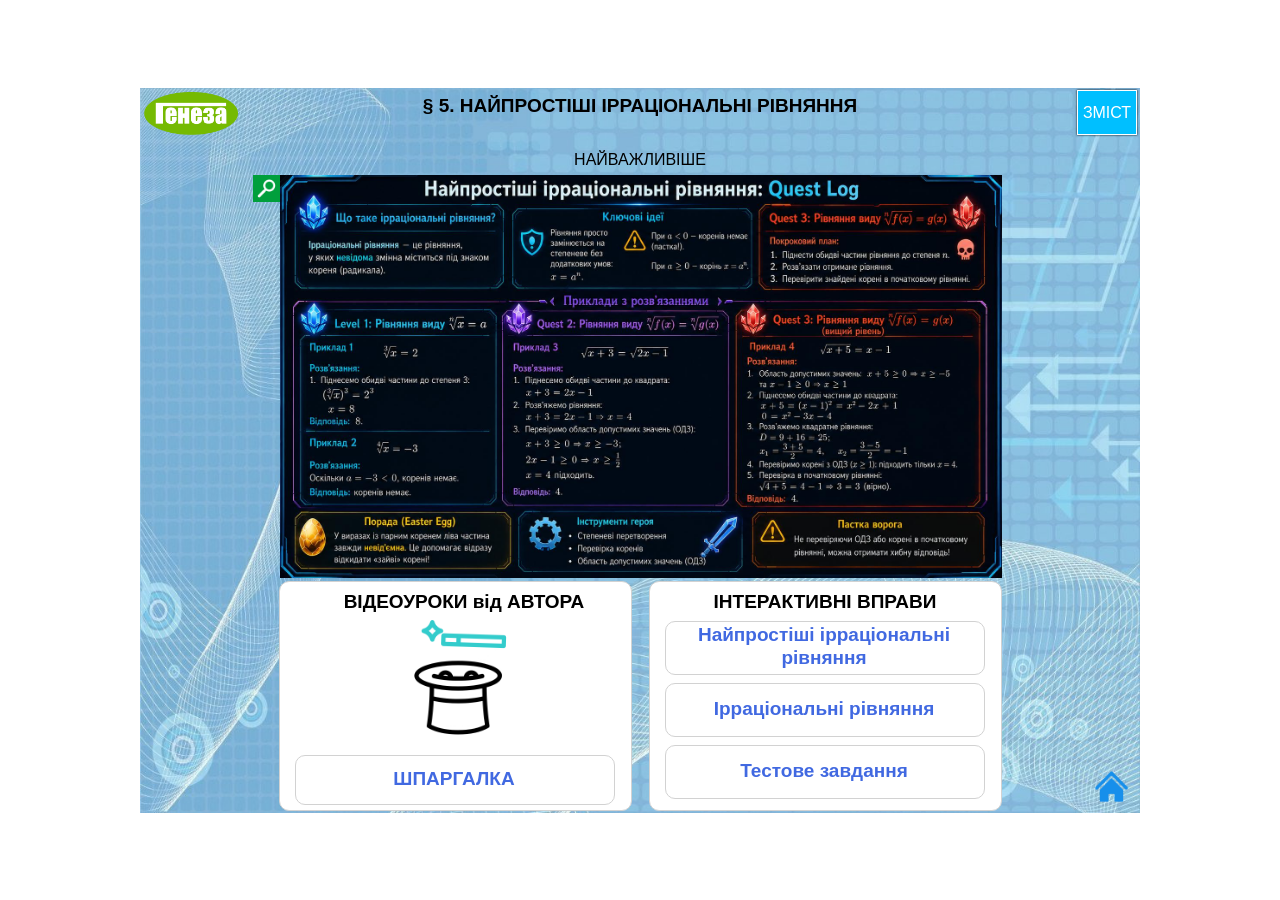
<file: p5.html>
<!doctype html>
<html>
<head>
<meta charset="utf-8">
<title>Алгебра (основний рівень), 10 клас</title>
<meta name="generator" content="WYSIWYG Web Builder 20 - https://www.wysiwygwebbuilder.com">
<link href="Алгебра10.2ор.css" rel="stylesheet">
<link href="p5.css" rel="stylesheet">
<script src="jquery-3.7.1.min.js"></script>
<script src="wb.panel.min.js"></script>
<link rel="stylesheet" href="fancybox/jquery.fancybox-1.3.4.css">
<script src="fancybox/jquery.easing-1.3.pack.js"></script>
<script src="fancybox/jquery.fancybox-1.3.4.pack.js"></script>
<script src="fancybox/jquery.mousewheel-3.0.4.pack.js"></script>
<script>
$(document).ready(function()
{
   $("a[data-rel='SlideShow1']").attr('rel', 'SlideShow1');
   $("a[rel^='SlideShow1']").fancybox({});
   $("#PanelMenu2").panel({animate: true, animationDuration: 200, animationEasing: 'linear', dismissible: true, display: 'push', position: 'right', toggle: true});
});
</script>
</head>
<body>
<div id="space"><br></div>
<div id="container">
<div id="wb_Image1" style="position:absolute;left:0px;top:1px;width:1000px;height:725px;z-index:0;">
<img src="images/fon_math.jpg" id="Image1" alt="Modern soft green watercolor texture background design vector" title="Modern soft green watercolor texture background design vector" width="1000" height="750"></div>
<div id="wb_Text1" style="position:absolute;left:222px;top:8px;width:556px;height:21px;text-align:center;z-index:1;">
<span style="color:#000000;font-family:Arial;font-size:19px;"><strong>§ 5. НАЙПРОСТІШІ ІРРАЦІОНАЛЬНІ РІВНЯННЯ</strong></span></div>
<div id="wb_Shape1" style="position:absolute;left:139px;top:494px;width:353px;height:230px;z-index:2;">
<div id="Shape1"></div></div>
<div id="wb_Shape3" style="position:absolute;left:509px;top:494px;width:353px;height:230px;z-index:3;">
<div id="Shape3"></div></div>
<div id="wb_Text5" style="position:absolute;left:568px;top:504px;width:234px;height:21px;text-align:center;z-index:4;">
<span style="color:#000000;font-family:Arial;font-size:19px;"><strong>ІНТЕРАКТИВНІ ВПРАВИ</strong></span></div>
<div id="SlideShow1" style="position:absolute;left:140px;top:88px;width:722px;height:403px;z-index:5;">
<a href="images/5.jpg" data-rel="SlideShow1"><img class="image" width="1672" height="941" src="images/5.jpg" alt="" title=""></a>
</div>
<div id="wb_Image9" style="position:absolute;left:947px;top:675px;width:49px;height:49px;z-index:6;">
<a href="./index.html"><img src="images/free-icon-building-14034653.png" id="Image9" alt="" width="49" height="49"></a></div>
<div id="wb_Image7" style="position:absolute;left:4px;top:5px;width:94px;height:43px;z-index:7;">
<img src="images/Генеза_.png" id="Image7" alt="" width="94" height="43"></div>
<div id="wb_Text4" style="position:absolute;left:375px;top:63px;width:250px;height:18px;text-align:center;z-index:8;">
<span style="color:#000000;font-family:Arial;font-size:16px;">НАЙВАЖЛИВІШЕ</span></div>
<a href="./images/5.jpg" target="_blank">
<picture id="wb_Picture1" style="position:absolute;left:113px;top:88px;width:27px;height:27px;z-index:9">
<img src="images/Search.png" id="Picture1" alt="" width="27" height="27">
</picture>
</a>
<div id="wb_Text2" style="position:absolute;left:199px;top:504px;width:250px;height:21px;text-align:center;z-index:10;">
<span style="color:#000000;font-family:Arial;font-size:19px;"><strong>ВІДЕОУРОКИ від АВТОРА</strong></span></div>
<div id="wb_Shape6" style="position:absolute;left:155px;top:668px;width:320px;height:50px;z-index:11;">
<a href="https://drive.google.com/file/d/1RJThL-mYBOdg49D1SGK4IAsYqDUiGR_q/view?usp=drive_link " target="_blank"><div id="Shape6"><div id="Shape6_text"><div><span style="color:#4169E1;font-family:Arial;font-size:19px;"><strong>ШПАРГАЛКА</strong></span></div></div></div></a></div>
<div id="wb_Shape2" style="position:absolute;left:525px;top:534px;width:320px;height:54px;z-index:12;">
<a href="https://interactive.tmp-stg.faino.dev/games/application-matches-1/application-matches-1-1.1.1-d5885090e6421a68748e4c5f99496671.html?id=01a1fe62-bc41-781f-b8f6-6549eac66170&be=https://backend.faino.school/api" target="_blank"><div id="Shape2"><div id="Shape2_text"><div><span style="color:#4169E1;font-family:Arial;font-size:19px;"><strong>Найпростіші ірраціональні рівняння</strong></span></div></div></div></a></div>
<div id="wb_Shape7" style="position:absolute;left:525px;top:596px;width:320px;height:54px;z-index:13;">
<a href="https://interactive.tmp-stg.faino.dev/games/application-typeWord-1/application-typeWord-1-1.1.1-159cc6d2bd8308091ca768268cb2926b.html?id=01a1ffff-dac3-7333-8c89-61377fe7e801&be=https://backend.faino.school/api" target="_blank"><div id="Shape7"><div id="Shape7_text"><div><span style="color:#4169E1;font-family:Arial;font-size:19px;"><strong>Ірраціональні рівняння</strong></span></div></div></div></a></div>
<div id="wb_Shape8" style="position:absolute;left:525px;top:658px;width:320px;height:54px;z-index:14;">
<a href="https://interactive.tmp-stg.faino.dev/games/application-quiz-1/application-quiz-1-1.1.1-cc7db93493f50f5e291d212f4af3bfd1.html?id=01a1fe73-8ca3-77c8-9e92-37500f1d4cd5&be=https://backend.faino.school/api" target="_blank"><div id="Shape8"><div id="Shape8_text"><div><span style="color:#4169E1;font-family:Arial;font-size:19px;"><strong>Тестове завдання </strong></span></div></div></div></a></div>
<div id="wb_Image2" style="position:absolute;left:253px;top:528px;width:135px;height:135px;z-index:15;">
<img src="images/magic-hat.gif" id="Image2" alt="" width="135" height="135"></div>
<div id="wb_PanelMenu2" style="position:absolute;left:937px;top:3px;width:58px;height:43px;text-align:center;z-index:16;">
<a href="#PanelMenu2_markup" id="PanelMenu2">&#1047;&#1052;&#1030;&#1057;&#1058;</a>
<div id="PanelMenu2_markup">
<ul role="menu">
<li role="menuitem"><a href="./pro.html" class="nav-link"><svg class="icon" viewBox="0 0 1024 1024" version="1.1" xmlns="http://www.w3.org/2000/svg">
   <path d="M512 1024 C605 1023, 690 1000, 768 956 L768 956 L768 956 C845 911, 908 848, 956 768 C1001 687, 1024 601, 1024 512 C1024 423, 1001 337, 956 256 C908 176, 845 113, 768 68 C690 24, 605 1, 512 0 C418 1, 333 24, 256 68 C178 113, 116 176, 68 256 C22 337, 0 423, 0 512 C0 601, 22 687, 68 768 C116 848, 178 911, 256 956 C333 1000, 418 1023, 512 1024 Z M432 672 L480 672 L432 672 L480 672 L480 544 L480 544 L432 544 L432 544 C402 541, 386 525, 384 496 C386 467, 402 451, 432 449 L528 449 L528 449 C557 451, 573 467, 577 496 L577 672 L577 672 L592 672 L592 672 C621 675, 637 691, 640 720 C637 749, 621 765, 592 768 L432 768 L432 768 C402 765, 386 749, 384 720 C386 691, 402 675, 432 672 Z M512 256 C530 256, 546 262, 558 274 L558 274 L558 274 C570 286, 577 301, 577 321 C577 339, 570 354, 558 366 C546 378, 530 384, 512 384 C493 384, 478 378, 466 366 C454 354, 449 339, 449 321 C449 301, 454 286, 466 274 C478 262, 493 256, 512 256"/>
</svg>
<span>&#1055;&#1088;&#1086; &#1045;-&#1044;&#1086;&#1076;&#1072;&#1090;&#1086;&#1082;</span></a></li>
<li role="menuitem"><a href="./index.html" class="nav-link">&#1057;&#1090;&#1072;&#1088;&#1090;&#1086;&#1074;&#1072; &#1089;&#1090;&#1086;&#1088;&#1110;&#1085;&#1082;&#1072;</a></li>
<li role="menuitem"><a href="facetime:" class="nav-link">&#1056;&#1086;&#1079;&#1076;&#1110;&#1083; 1. &#1060;&#1059;&#1053;&#1050;&#1062;&#1030;&#1031;, &#1031;&#1061; &#1042;&#1051;&#1040;&#1057;&#1058;&#1048;&#1042;&#1054;&#1057;&#1058;&#1030; &#1058;&#1040; &#1043;&#1056;&#1040;&#1060;&#1030;&#1050;&#1048;</a></li>
<li role="menuitem"><a href="./p1.html" class="nav-link">&#167; 1. &#1063;&#1080;&#1089;&#1083;&#1086;&#1074;&#1072; &#1092;&#1091;&#1085;&#1082;&#1094;&#1110;&#1103;. &#1043;&#1088;&#1072;&#1092;&#1110;&#1082; &#1092;&#1091;&#1085;&#1082;&#1094;&#1110;&#1111;</a></li>
<li role="menuitem"><a href="./p2.html" class="nav-link">&#167; 2. &#1052;&#1086;&#1085;&#1086;&#1090;&#1086;&#1085;&#1085;&#1110;&#1089;&#1090;&#1100; &#1110; &#1085;&#1077;&#1087;&#1077;&#1088;&#1077;&#1088;&#1074;&#1085;&#1110;&#1089;&#1090;&#1100; &#1092;&#1091;&#1085;&#1082;&#1094;&#1110;&#1111;. &#1055;&#1072;&#1088;&#1085;&#1110; &#1090;&#1072; &#1085;&#1077;&#1087;&#1072;&#1088;&#1085;&#1110; &#1092;&#1091;&#1085;&#1082;&#1094;&#1110;&#1111; </a></li>
<li role="menuitem"><a href="./p3.html" class="nav-link">&#167; 3. &#1050;&#1086;&#1088;&#1110;&#1085;&#1100; n-&#1075;&#1086; &#1089;&#1090;&#1077;&#1087;&#1077;&#1085;&#1103;. &#1040;&#1088;&#1080;&#1092;&#1084;&#1077;&#1090;&#1080;&#1095;&#1085;&#1080;&#1081; &#1082;&#1086;&#1088;&#1110;&#1085;&#1100; n-&#1075;&#1086; &#1089;&#1090;&#1077;&#1087;&#1077;&#1085;&#1103;</a></li>
<li role="menuitem"><a href="./p4.html" class="nav-link">&#167; 4. &#1042;&#1083;&#1072;&#1089;&#1090;&#1080;&#1074;&#1086;&#1089;&#1090;&#1110; &#1072;&#1088;&#1080;&#1092;&#1084;&#1077;&#1090;&#1080;&#1095;&#1085;&#1086;&#1075;&#1086; &#1082;&#1086;&#1088;&#1077;&#1085;&#1103; n-&#1075;&#1086; &#1089;&#1090;&#1077;&#1087;&#1077;&#1085;&#1103;</a></li>
<li role="menuitem"><a href="./p5.html" class="nav-link">&#167; 5. &#1053;&#1072;&#1081;&#1087;&#1088;&#1086;&#1089;&#1090;&#1110;&#1096;&#1110; &#1110;&#1088;&#1088;&#1072;&#1094;&#1110;&#1086;&#1085;&#1072;&#1083;&#1100;&#1085;&#1110; &#1088;&#1110;&#1074;&#1085;&#1103;&#1085;&#1085;&#1103;</a></li>
<li role="menuitem"><a href="./p6.html" class="nav-link">&#167; 6. &#1057;&#1090;&#1077;&#1087;&#1110;&#1085;&#1100; &#1079; &#1088;&#1072;&#1094;&#1110;&#1086;&#1085;&#1072;&#1083;&#1100;&#1085;&#1080;&#1084; &#1087;&#1086;&#1082;&#1072;&#1079;&#1085;&#1080;&#1082;&#1086;&#1084; &#1110; &#1081;&#1086;&#1075;&#1086; &#1074;&#1083;&#1072;&#1089;&#1090;&#1080;&#1074;&#1086;&#1089;&#1090;&#1110; </a></li>
<li role="menuitem"><a href="./p7.html" class="nav-link">&#167; 7. &#1057;&#1090;&#1077;&#1087;&#1077;&#1085;&#1077;&#1074;&#1110; &#1092;&#1091;&#1085;&#1082;&#1094;&#1110;&#1111;, &#1111;&#1093;&#1085;&#1110; &#1074;&#1083;&#1072;&#1089;&#1090;&#1080;&#1074;&#1086;&#1089;&#1090;&#1110; &#1090;&#1072; &#1075;&#1088;&#1072;&#1092;&#1110;&#1082;&#1080;</a></li>
</ul>
</div>
</div>
</div>
</body>
</html>
</file>
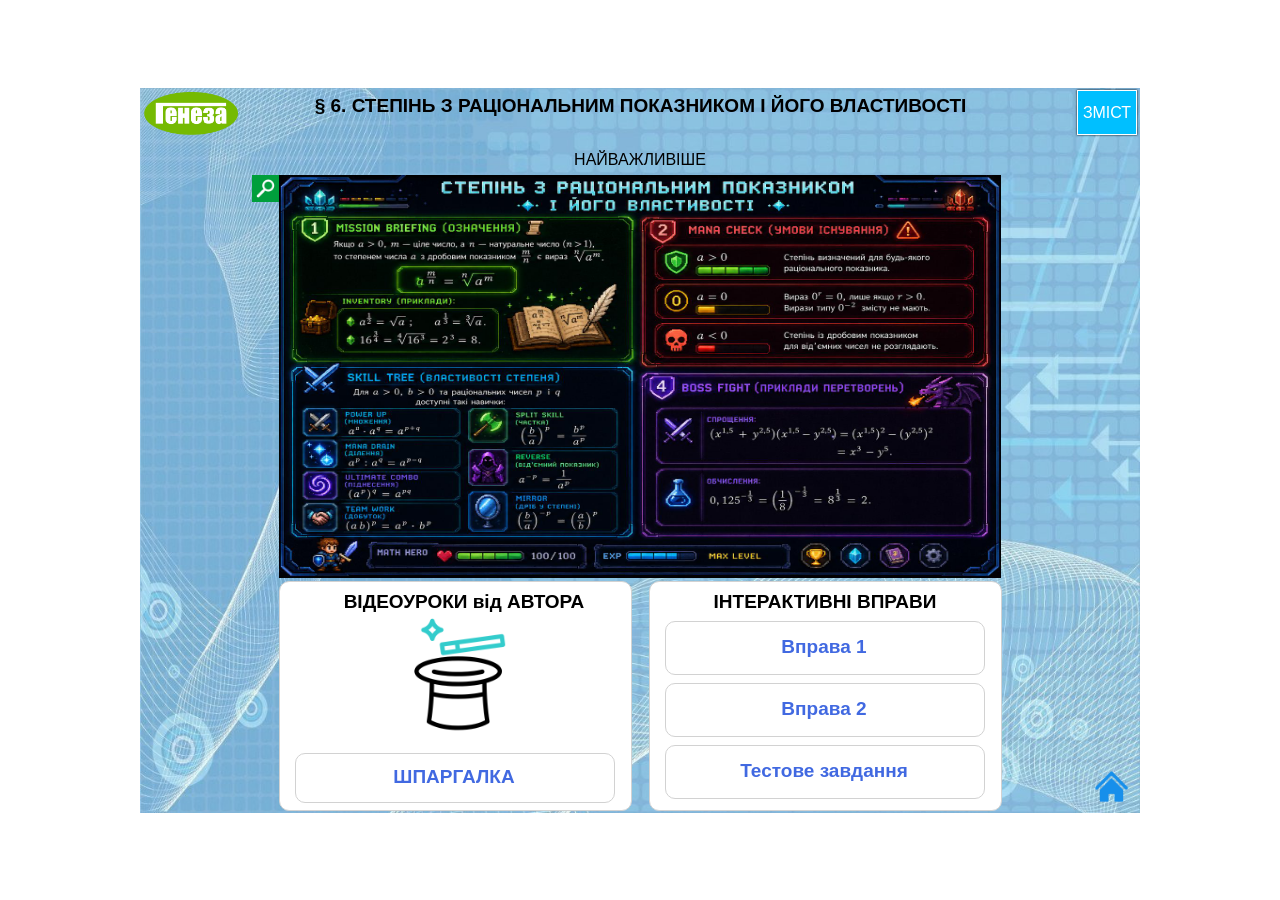
<file: p6.html>
<!doctype html>
<html>
<head>
<meta charset="utf-8">
<title>Алгебра (основний рівень), 10 клас</title>
<meta name="generator" content="WYSIWYG Web Builder 20 - https://www.wysiwygwebbuilder.com">
<link href="Алгебра10.2ор.css" rel="stylesheet">
<link href="p6.css" rel="stylesheet">
<script src="jquery-3.7.1.min.js"></script>
<script src="wb.panel.min.js"></script>
<link rel="stylesheet" href="fancybox/jquery.fancybox-1.3.4.css">
<script src="fancybox/jquery.easing-1.3.pack.js"></script>
<script src="fancybox/jquery.fancybox-1.3.4.pack.js"></script>
<script src="fancybox/jquery.mousewheel-3.0.4.pack.js"></script>
<script>
$(document).ready(function()
{
   $("a[data-rel='SlideShow1']").attr('rel', 'SlideShow1');
   $("a[rel^='SlideShow1']").fancybox({});
   $("#PanelMenu2").panel({animate: true, animationDuration: 200, animationEasing: 'linear', dismissible: true, display: 'push', position: 'right', toggle: true});
});
</script>
</head>
<body>
<div id="space"><br></div>
<div id="container">
<div id="wb_Image1" style="position:absolute;left:0px;top:1px;width:1000px;height:725px;z-index:0;">
<img src="images/fon_math.jpg" id="Image1" alt="Modern soft green watercolor texture background design vector" title="Modern soft green watercolor texture background design vector" width="1000" height="750"></div>
<div id="wb_Text1" style="position:absolute;left:168px;top:8px;width:665px;height:21px;text-align:center;z-index:1;">
<span style="color:#000000;font-family:Arial;font-size:19px;"><strong>§ 6. СТЕПІНЬ З РАЦІОНАЛЬНИМ ПОКАЗНИКОМ І ЙОГО ВЛАСТИВОСТІ</strong></span></div>
<div id="wb_Shape1" style="position:absolute;left:139px;top:494px;width:353px;height:230px;z-index:2;">
<div id="Shape1"></div></div>
<div id="wb_Shape3" style="position:absolute;left:509px;top:494px;width:353px;height:230px;z-index:3;">
<div id="Shape3"></div></div>
<div id="wb_Text5" style="position:absolute;left:568px;top:504px;width:234px;height:21px;text-align:center;z-index:4;">
<span style="color:#000000;font-family:Arial;font-size:19px;"><strong>ІНТЕРАКТИВНІ ВПРАВИ</strong></span></div>
<div id="SlideShow1" style="position:absolute;left:139px;top:88px;width:722px;height:403px;z-index:5;">
<a href="images/6.jpg" data-rel="SlideShow1"><img class="image" width="1536" height="1024" src="images/6.jpg" alt="" title=""></a>
</div>
<div id="wb_Image9" style="position:absolute;left:947px;top:675px;width:49px;height:49px;z-index:6;">
<a href="./index.html"><img src="images/free-icon-building-14034653.png" id="Image9" alt="" width="49" height="49"></a></div>
<div id="wb_Image7" style="position:absolute;left:4px;top:5px;width:94px;height:43px;z-index:7;">
<img src="images/Генеза_.png" id="Image7" alt="" width="94" height="43"></div>
<div id="wb_Text4" style="position:absolute;left:375px;top:63px;width:250px;height:18px;text-align:center;z-index:8;">
<span style="color:#000000;font-family:Arial;font-size:16px;">НАЙВАЖЛИВІШЕ</span></div>
<a href="./images/6.jpg" target="_blank">
<picture id="wb_Picture1" style="position:absolute;left:112px;top:88px;width:27px;height:27px;z-index:9">
<img src="images/Search.png" id="Picture1" alt="" width="27" height="27">
</picture>
</a>
<div id="wb_Text2" style="position:absolute;left:199px;top:504px;width:250px;height:21px;text-align:center;z-index:10;">
<span style="color:#000000;font-family:Arial;font-size:19px;"><strong>ВІДЕОУРОКИ від АВТОРА</strong></span></div>
<div id="wb_Shape6" style="position:absolute;left:155px;top:666px;width:320px;height:50px;z-index:11;">
<a href="https://drive.google.com/file/d/1RXpQS8FxD14ni6OTtz8FI4JPET-QlPQl/view?usp=drive_link" target="_blank"><div id="Shape6"><div id="Shape6_text"><div><span style="color:#4169E1;font-family:Arial;font-size:19px;"><strong>ШПАРГАЛКА</strong></span></div></div></div></a></div>
<div id="wb_Shape2" style="position:absolute;left:525px;top:534px;width:320px;height:54px;z-index:12;">
<a href="https://interactive.tmp-stg.faino.dev/games/application-matches-1/application-matches-1-1.1.1-d5885090e6421a68748e4c5f99496671.html?id=01a1ffd6-8350-7d86-a935-23067223522d&be=https://backend.faino.school/api" target="_blank"><div id="Shape2"><div id="Shape2_text"><div><span style="color:#4169E1;font-family:Arial;font-size:19px;"><strong>Вправа 1</strong></span></div></div></div></a></div>
<div id="wb_Shape7" style="position:absolute;left:525px;top:596px;width:320px;height:54px;z-index:13;">
<a href="https://interactive.tmp-stg.faino.dev/games/application-typeWord-1/application-typeWord-1-1.1.1-159cc6d2bd8308091ca768268cb2926b.html?id=01a1fe71-fae1-7656-b087-8f4c39af794f&be=https://backend.faino.school/api" target="_blank"><div id="Shape7"><div id="Shape7_text"><div><span style="color:#4169E1;font-family:Arial;font-size:19px;"><strong>Вправа 2 </strong></span></div></div></div></a></div>
<div id="wb_Shape8" style="position:absolute;left:525px;top:658px;width:320px;height:54px;z-index:14;">
<a href="https://interactive.tmp-stg.faino.dev/games/application-quiz-1/application-quiz-1-1.1.1-cc7db93493f50f5e291d212f4af3bfd1.html?id=01a2000e-f05b-7f73-991f-2a0ba18b69c8&be=https://backend.faino.school/api" target="_blank"><div id="Shape8"><div id="Shape8_text"><div><span style="color:#4169E1;font-family:Arial;font-size:19px;"><strong>Тестове завдання </strong></span></div></div></div></a></div>
<div id="wb_Image2" style="position:absolute;left:253px;top:527px;width:135px;height:135px;z-index:15;">
<img src="images/magic-hat.gif" id="Image2" alt="" width="135" height="135"></div>
<div id="wb_PanelMenu2" style="position:absolute;left:937px;top:3px;width:58px;height:43px;text-align:center;z-index:16;">
<a href="#PanelMenu2_markup" id="PanelMenu2">&#1047;&#1052;&#1030;&#1057;&#1058;</a>
<div id="PanelMenu2_markup">
<ul role="menu">
<li role="menuitem"><a href="./pro.html" class="nav-link"><svg class="icon" viewBox="0 0 1024 1024" version="1.1" xmlns="http://www.w3.org/2000/svg">
   <path d="M512 1024 C605 1023, 690 1000, 768 956 L768 956 L768 956 C845 911, 908 848, 956 768 C1001 687, 1024 601, 1024 512 C1024 423, 1001 337, 956 256 C908 176, 845 113, 768 68 C690 24, 605 1, 512 0 C418 1, 333 24, 256 68 C178 113, 116 176, 68 256 C22 337, 0 423, 0 512 C0 601, 22 687, 68 768 C116 848, 178 911, 256 956 C333 1000, 418 1023, 512 1024 Z M432 672 L480 672 L432 672 L480 672 L480 544 L480 544 L432 544 L432 544 C402 541, 386 525, 384 496 C386 467, 402 451, 432 449 L528 449 L528 449 C557 451, 573 467, 577 496 L577 672 L577 672 L592 672 L592 672 C621 675, 637 691, 640 720 C637 749, 621 765, 592 768 L432 768 L432 768 C402 765, 386 749, 384 720 C386 691, 402 675, 432 672 Z M512 256 C530 256, 546 262, 558 274 L558 274 L558 274 C570 286, 577 301, 577 321 C577 339, 570 354, 558 366 C546 378, 530 384, 512 384 C493 384, 478 378, 466 366 C454 354, 449 339, 449 321 C449 301, 454 286, 466 274 C478 262, 493 256, 512 256"/>
</svg>
<span>&#1055;&#1088;&#1086; &#1045;-&#1044;&#1086;&#1076;&#1072;&#1090;&#1086;&#1082;</span></a></li>
<li role="menuitem"><a href="./index.html" class="nav-link">&#1057;&#1090;&#1072;&#1088;&#1090;&#1086;&#1074;&#1072; &#1089;&#1090;&#1086;&#1088;&#1110;&#1085;&#1082;&#1072;</a></li>
<li role="menuitem"><a href="facetime:" class="nav-link">&#1056;&#1086;&#1079;&#1076;&#1110;&#1083; 1. &#1060;&#1059;&#1053;&#1050;&#1062;&#1030;&#1031;, &#1031;&#1061; &#1042;&#1051;&#1040;&#1057;&#1058;&#1048;&#1042;&#1054;&#1057;&#1058;&#1030; &#1058;&#1040; &#1043;&#1056;&#1040;&#1060;&#1030;&#1050;&#1048;</a></li>
<li role="menuitem"><a href="./p1.html" class="nav-link">&#167; 1. &#1063;&#1080;&#1089;&#1083;&#1086;&#1074;&#1072; &#1092;&#1091;&#1085;&#1082;&#1094;&#1110;&#1103;. &#1043;&#1088;&#1072;&#1092;&#1110;&#1082; &#1092;&#1091;&#1085;&#1082;&#1094;&#1110;&#1111;</a></li>
<li role="menuitem"><a href="./p2.html" class="nav-link">&#167; 2. &#1052;&#1086;&#1085;&#1086;&#1090;&#1086;&#1085;&#1085;&#1110;&#1089;&#1090;&#1100; &#1110; &#1085;&#1077;&#1087;&#1077;&#1088;&#1077;&#1088;&#1074;&#1085;&#1110;&#1089;&#1090;&#1100; &#1092;&#1091;&#1085;&#1082;&#1094;&#1110;&#1111;. &#1055;&#1072;&#1088;&#1085;&#1110; &#1090;&#1072; &#1085;&#1077;&#1087;&#1072;&#1088;&#1085;&#1110; &#1092;&#1091;&#1085;&#1082;&#1094;&#1110;&#1111; </a></li>
<li role="menuitem"><a href="./p3.html" class="nav-link">&#167; 3. &#1050;&#1086;&#1088;&#1110;&#1085;&#1100; n-&#1075;&#1086; &#1089;&#1090;&#1077;&#1087;&#1077;&#1085;&#1103;. &#1040;&#1088;&#1080;&#1092;&#1084;&#1077;&#1090;&#1080;&#1095;&#1085;&#1080;&#1081; &#1082;&#1086;&#1088;&#1110;&#1085;&#1100; n-&#1075;&#1086; &#1089;&#1090;&#1077;&#1087;&#1077;&#1085;&#1103;</a></li>
<li role="menuitem"><a href="./p4.html" class="nav-link">&#167; 4. &#1042;&#1083;&#1072;&#1089;&#1090;&#1080;&#1074;&#1086;&#1089;&#1090;&#1110; &#1072;&#1088;&#1080;&#1092;&#1084;&#1077;&#1090;&#1080;&#1095;&#1085;&#1086;&#1075;&#1086; &#1082;&#1086;&#1088;&#1077;&#1085;&#1103; n-&#1075;&#1086; &#1089;&#1090;&#1077;&#1087;&#1077;&#1085;&#1103;</a></li>
<li role="menuitem"><a href="./p5.html" class="nav-link">&#167; 5. &#1053;&#1072;&#1081;&#1087;&#1088;&#1086;&#1089;&#1090;&#1110;&#1096;&#1110; &#1110;&#1088;&#1088;&#1072;&#1094;&#1110;&#1086;&#1085;&#1072;&#1083;&#1100;&#1085;&#1110; &#1088;&#1110;&#1074;&#1085;&#1103;&#1085;&#1085;&#1103;</a></li>
<li role="menuitem"><a href="./p6.html" class="nav-link">&#167; 6. &#1057;&#1090;&#1077;&#1087;&#1110;&#1085;&#1100; &#1079; &#1088;&#1072;&#1094;&#1110;&#1086;&#1085;&#1072;&#1083;&#1100;&#1085;&#1080;&#1084; &#1087;&#1086;&#1082;&#1072;&#1079;&#1085;&#1080;&#1082;&#1086;&#1084; &#1110; &#1081;&#1086;&#1075;&#1086; &#1074;&#1083;&#1072;&#1089;&#1090;&#1080;&#1074;&#1086;&#1089;&#1090;&#1110; </a></li>
<li role="menuitem"><a href="./p7.html" class="nav-link">&#167; 7. &#1057;&#1090;&#1077;&#1087;&#1077;&#1085;&#1077;&#1074;&#1110; &#1092;&#1091;&#1085;&#1082;&#1094;&#1110;&#1111;, &#1111;&#1093;&#1085;&#1110; &#1074;&#1083;&#1072;&#1089;&#1090;&#1080;&#1074;&#1086;&#1089;&#1090;&#1110; &#1090;&#1072; &#1075;&#1088;&#1072;&#1092;&#1110;&#1082;&#1080;</a></li>
</ul>
</div>
</div>
</div>
</body>
</html>
</file>
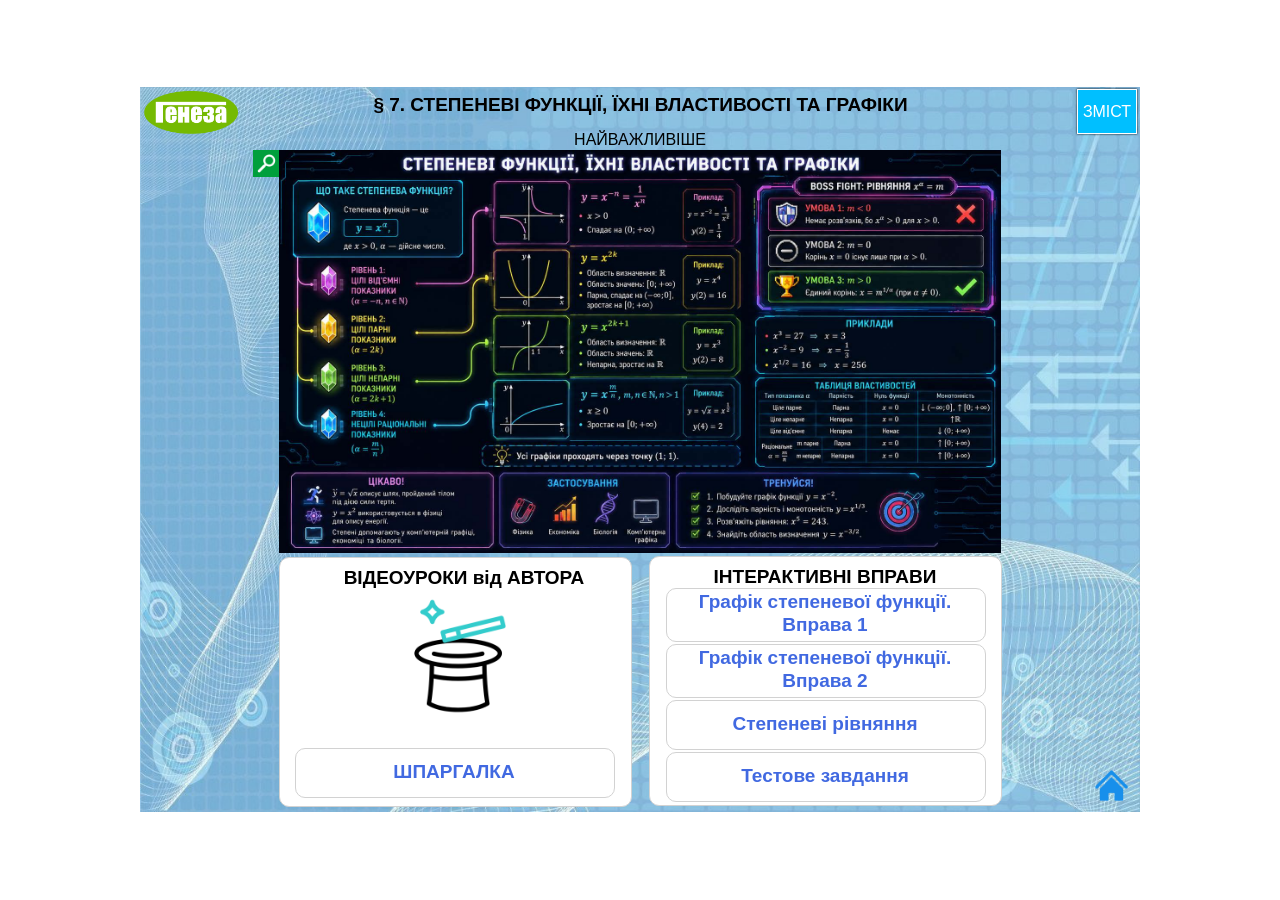
<file: p7.html>
<!doctype html>
<html>
<head>
<meta charset="utf-8">
<title>Алгебра (основний рівень), 10 клас</title>
<meta name="generator" content="WYSIWYG Web Builder 20 - https://www.wysiwygwebbuilder.com">
<link href="Алгебра10.2ор.css" rel="stylesheet">
<link href="p7.css" rel="stylesheet">
<script src="jquery-3.7.1.min.js"></script>
<script src="wb.panel.min.js"></script>
<link rel="stylesheet" href="fancybox/jquery.fancybox-1.3.4.css">
<script src="fancybox/jquery.easing-1.3.pack.js"></script>
<script src="fancybox/jquery.fancybox-1.3.4.pack.js"></script>
<script src="fancybox/jquery.mousewheel-3.0.4.pack.js"></script>
<script>
$(document).ready(function()
{
   $("a[data-rel='SlideShow1']").attr('rel', 'SlideShow1');
   $("a[rel^='SlideShow1']").fancybox({});
   $("#PanelMenu2").panel({animate: true, animationDuration: 200, animationEasing: 'linear', dismissible: true, display: 'push', position: 'right', toggle: true});
});
</script>
</head>
<body>
<div id="space"><br></div>
<div id="container">
<div id="wb_Image1" style="position:absolute;left:0px;top:1px;width:1000px;height:725px;z-index:0;">
<img src="images/fon_math.jpg" id="Image1" alt="Modern soft green watercolor texture background design vector" title="Modern soft green watercolor texture background design vector" width="1000" height="750"></div>
<div id="wb_Text1" style="position:absolute;left:168px;top:8px;width:665px;height:21px;text-align:center;z-index:1;">
<span style="color:#000000;font-family:Arial;font-size:19px;"><strong>§ 7. СТЕПЕНЕВІ ФУНКЦІЇ, ЇХНІ ВЛАСТИВОСТІ ТА ГРАФІКИ</strong></span></div>
<div id="wb_Shape1" style="position:absolute;left:139px;top:471px;width:353px;height:250px;z-index:2;">
<div id="Shape1"></div></div>
<div id="wb_Shape3" style="position:absolute;left:509px;top:470px;width:353px;height:250px;z-index:3;">
<div id="Shape3"></div></div>
<div id="wb_Text5" style="position:absolute;left:568px;top:480px;width:234px;height:21px;text-align:center;z-index:4;">
<span style="color:#000000;font-family:Arial;font-size:19px;"><strong>ІНТЕРАКТИВНІ ВПРАВИ</strong></span></div>
<div id="wb_Image9" style="position:absolute;left:947px;top:675px;width:49px;height:49px;z-index:5;">
<a href="./index.html"><img src="images/free-icon-building-14034653.png" id="Image9" alt="" width="49" height="49"></a></div>
<div id="wb_Image7" style="position:absolute;left:4px;top:5px;width:94px;height:43px;z-index:6;">
<img src="images/Генеза_.png" id="Image7" alt="" width="94" height="43"></div>
<div id="wb_Text4" style="position:absolute;left:375px;top:44px;width:250px;height:18px;text-align:center;z-index:7;">
<span style="color:#000000;font-family:Arial;font-size:16px;">НАЙВАЖЛИВІШЕ</span></div>
<a href="./images/7.jpg" target="_blank">
<picture id="wb_Picture1" style="position:absolute;left:113px;top:64px;width:27px;height:27px;z-index:8">
<img src="images/Search.png" id="Picture1" alt="" width="27" height="27">
</picture>
</a>
<div id="wb_Text2" style="position:absolute;left:199px;top:481px;width:250px;height:21px;text-align:center;z-index:9;">
<span style="color:#000000;font-family:Arial;font-size:19px;"><strong>ВІДЕОУРОКИ від АВТОРА</strong></span></div>
<div id="wb_Shape6" style="position:absolute;left:155px;top:662px;width:320px;height:50px;z-index:10;">
<a href="https://drive.google.com/file/d/1epfLu9CCnbAykkbKYKdZiJrMParvJ1px/view?usp=drive_link " target="_blank"><div id="Shape6"><div id="Shape6_text"><div><span style="color:#4169E1;font-family:Arial;font-size:19px;"><strong>ШПАРГАЛКА</strong></span></div></div></div></a></div>
<div id="wb_Shape2" style="position:absolute;left:526px;top:502px;width:320px;height:54px;z-index:11;">
<a href="https://interactive.tmp-stg.faino.dev/games/application-matches-1/application-matches-1-1.1.1-d5885090e6421a68748e4c5f99496671.html?id=01a2001f-5048-7d0d-ab91-40c74dfe2c81&be=https://backend.faino.school/api" target="_blank"><div id="Shape2"><div id="Shape2_text"><div><span style="color:#4169E1;font-family:Arial;font-size:19px;"><strong>Графік степеневої функції. Вправа 1 </strong></span></div></div></div></a></div>
<div id="wb_Shape7" style="position:absolute;left:526px;top:558px;width:320px;height:54px;z-index:12;">
<a href="https://interactive.tmp-stg.faino.dev/games/application-matches-1/application-matches-1-1.1.1-d5885090e6421a68748e4c5f99496671.html?id=01a20020-efa1-7205-bc01-4c04a81e5a0c&be=https://backend.faino.school/api" target="_blank"><div id="Shape7"><div id="Shape7_text"><div><span style="color:#4169E1;font-family:Arial;font-size:19px;"><strong>Графік степеневої функції. Вправа 2</strong></span></div></div></div></a></div>
<div id="wb_Shape8" style="position:absolute;left:526px;top:614px;width:320px;height:50px;z-index:13;">
<a href="https://interactive.tmp-stg.faino.dev/games/application-typeWord-1/application-typeWord-1-1.1.1-159cc6d2bd8308091ca768268cb2926b.html?id=01a20029-2776-7691-b7d8-c56881a9af21&be=https://backend.faino.school/api" target="_blank"><div id="Shape8"><div id="Shape8_text"><div><span style="color:#4169E1;font-family:Arial;font-size:19px;"><strong>Степеневі рівняння</strong></span></div></div></div></a></div>
<div id="wb_Shape9" style="position:absolute;left:526px;top:666px;width:320px;height:50px;z-index:14;">
<a href="https://interactive.tmp-stg.faino.dev/games/application-quiz-1/application-quiz-1-1.1.1-cc7db93493f50f5e291d212f4af3bfd1.html?id=01a2002e-4473-7d5b-a4f1-610581008ec5&be=https://backend.faino.school/api" target="_blank"><div id="Shape9"><div id="Shape9_text"><div><span style="color:#4169E1;font-family:Arial;font-size:19px;"><strong>Тестове завдання</strong></span></div></div></div></a></div>
<div id="wb_Image2" style="position:absolute;left:253px;top:510px;width:135px;height:135px;z-index:15;">
<img src="images/magic-hat.gif" id="Image2" alt="" width="135" height="135"></div>
<div id="SlideShow1" style="position:absolute;left:139px;top:64px;width:722px;height:403px;z-index:16;">
<a href="images/7.jpg" data-rel="SlideShow1"><img class="image" width="1674" height="936" src="images/7.jpg" alt="" title=""></a>
</div>
<div id="wb_PanelMenu2" style="position:absolute;left:937px;top:3px;width:58px;height:43px;text-align:center;z-index:17;">
<a href="#PanelMenu2_markup" id="PanelMenu2">&#1047;&#1052;&#1030;&#1057;&#1058;</a>
<div id="PanelMenu2_markup">
<ul role="menu">
<li role="menuitem"><a href="./pro.html" class="nav-link"><svg class="icon" viewBox="0 0 1024 1024" version="1.1" xmlns="http://www.w3.org/2000/svg">
   <path d="M512 1024 C605 1023, 690 1000, 768 956 L768 956 L768 956 C845 911, 908 848, 956 768 C1001 687, 1024 601, 1024 512 C1024 423, 1001 337, 956 256 C908 176, 845 113, 768 68 C690 24, 605 1, 512 0 C418 1, 333 24, 256 68 C178 113, 116 176, 68 256 C22 337, 0 423, 0 512 C0 601, 22 687, 68 768 C116 848, 178 911, 256 956 C333 1000, 418 1023, 512 1024 Z M432 672 L480 672 L432 672 L480 672 L480 544 L480 544 L432 544 L432 544 C402 541, 386 525, 384 496 C386 467, 402 451, 432 449 L528 449 L528 449 C557 451, 573 467, 577 496 L577 672 L577 672 L592 672 L592 672 C621 675, 637 691, 640 720 C637 749, 621 765, 592 768 L432 768 L432 768 C402 765, 386 749, 384 720 C386 691, 402 675, 432 672 Z M512 256 C530 256, 546 262, 558 274 L558 274 L558 274 C570 286, 577 301, 577 321 C577 339, 570 354, 558 366 C546 378, 530 384, 512 384 C493 384, 478 378, 466 366 C454 354, 449 339, 449 321 C449 301, 454 286, 466 274 C478 262, 493 256, 512 256"/>
</svg>
<span>&#1055;&#1088;&#1086; &#1045;-&#1044;&#1086;&#1076;&#1072;&#1090;&#1086;&#1082;</span></a></li>
<li role="menuitem"><a href="./index.html" class="nav-link">&#1057;&#1090;&#1072;&#1088;&#1090;&#1086;&#1074;&#1072; &#1089;&#1090;&#1086;&#1088;&#1110;&#1085;&#1082;&#1072;</a></li>
<li role="menuitem"><a href="facetime:" class="nav-link">&#1056;&#1086;&#1079;&#1076;&#1110;&#1083; 1. &#1060;&#1059;&#1053;&#1050;&#1062;&#1030;&#1031;, &#1031;&#1061; &#1042;&#1051;&#1040;&#1057;&#1058;&#1048;&#1042;&#1054;&#1057;&#1058;&#1030; &#1058;&#1040; &#1043;&#1056;&#1040;&#1060;&#1030;&#1050;&#1048;</a></li>
<li role="menuitem"><a href="./p1.html" class="nav-link">&#167; 1. &#1063;&#1080;&#1089;&#1083;&#1086;&#1074;&#1072; &#1092;&#1091;&#1085;&#1082;&#1094;&#1110;&#1103;. &#1043;&#1088;&#1072;&#1092;&#1110;&#1082; &#1092;&#1091;&#1085;&#1082;&#1094;&#1110;&#1111;</a></li>
<li role="menuitem"><a href="./p2.html" class="nav-link">&#167; 2. &#1052;&#1086;&#1085;&#1086;&#1090;&#1086;&#1085;&#1085;&#1110;&#1089;&#1090;&#1100; &#1110; &#1085;&#1077;&#1087;&#1077;&#1088;&#1077;&#1088;&#1074;&#1085;&#1110;&#1089;&#1090;&#1100; &#1092;&#1091;&#1085;&#1082;&#1094;&#1110;&#1111;. &#1055;&#1072;&#1088;&#1085;&#1110; &#1090;&#1072; &#1085;&#1077;&#1087;&#1072;&#1088;&#1085;&#1110; &#1092;&#1091;&#1085;&#1082;&#1094;&#1110;&#1111; </a></li>
<li role="menuitem"><a href="./p3.html" class="nav-link">&#167; 3. &#1050;&#1086;&#1088;&#1110;&#1085;&#1100; n-&#1075;&#1086; &#1089;&#1090;&#1077;&#1087;&#1077;&#1085;&#1103;. &#1040;&#1088;&#1080;&#1092;&#1084;&#1077;&#1090;&#1080;&#1095;&#1085;&#1080;&#1081; &#1082;&#1086;&#1088;&#1110;&#1085;&#1100; n-&#1075;&#1086; &#1089;&#1090;&#1077;&#1087;&#1077;&#1085;&#1103;</a></li>
<li role="menuitem"><a href="./p4.html" class="nav-link">&#167; 4. &#1042;&#1083;&#1072;&#1089;&#1090;&#1080;&#1074;&#1086;&#1089;&#1090;&#1110; &#1072;&#1088;&#1080;&#1092;&#1084;&#1077;&#1090;&#1080;&#1095;&#1085;&#1086;&#1075;&#1086; &#1082;&#1086;&#1088;&#1077;&#1085;&#1103; n-&#1075;&#1086; &#1089;&#1090;&#1077;&#1087;&#1077;&#1085;&#1103;</a></li>
<li role="menuitem"><a href="./p5.html" class="nav-link">&#167; 5. &#1053;&#1072;&#1081;&#1087;&#1088;&#1086;&#1089;&#1090;&#1110;&#1096;&#1110; &#1110;&#1088;&#1088;&#1072;&#1094;&#1110;&#1086;&#1085;&#1072;&#1083;&#1100;&#1085;&#1110; &#1088;&#1110;&#1074;&#1085;&#1103;&#1085;&#1085;&#1103;</a></li>
<li role="menuitem"><a href="./p6.html" class="nav-link">&#167; 6. &#1057;&#1090;&#1077;&#1087;&#1110;&#1085;&#1100; &#1079; &#1088;&#1072;&#1094;&#1110;&#1086;&#1085;&#1072;&#1083;&#1100;&#1085;&#1080;&#1084; &#1087;&#1086;&#1082;&#1072;&#1079;&#1085;&#1080;&#1082;&#1086;&#1084; &#1110; &#1081;&#1086;&#1075;&#1086; &#1074;&#1083;&#1072;&#1089;&#1090;&#1080;&#1074;&#1086;&#1089;&#1090;&#1110; </a></li>
<li role="menuitem"><a href="./p7.html" class="nav-link">&#167; 7. &#1057;&#1090;&#1077;&#1087;&#1077;&#1085;&#1077;&#1074;&#1110; &#1092;&#1091;&#1085;&#1082;&#1094;&#1110;&#1111;, &#1111;&#1093;&#1085;&#1110; &#1074;&#1083;&#1072;&#1089;&#1090;&#1080;&#1074;&#1086;&#1089;&#1090;&#1110; &#1090;&#1072; &#1075;&#1088;&#1072;&#1092;&#1110;&#1082;&#1080;</a></li>
</ul>
</div>
</div>
</div>
</body>
</html>
</file>
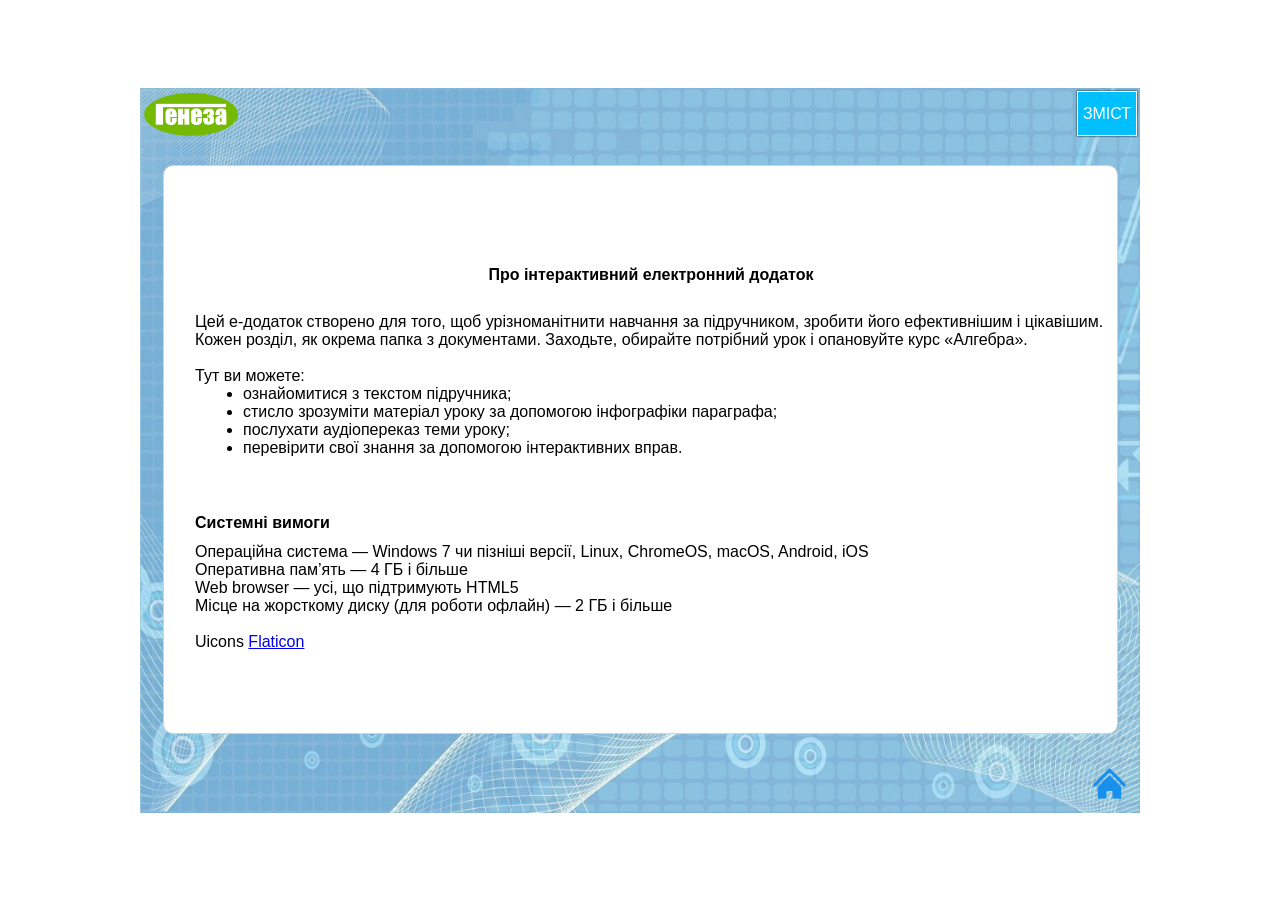
<file: pro.html>
<!doctype html>
<html>
<head>
<meta charset="utf-8">
<title>Алгебра (основний рівень), 10 клас</title>
<meta name="generator" content="WYSIWYG Web Builder 20 - https://www.wysiwygwebbuilder.com">
<link href="Алгебра10.2ор.css" rel="stylesheet">
<link href="pro.css" rel="stylesheet">
<script src="jquery-3.7.1.min.js"></script>
<script src="wb.panel.min.js"></script>
<script>
$(document).ready(function()
{
   $("#PanelMenu2").panel({animate: true, animationDuration: 200, animationEasing: 'linear', dismissible: true, display: 'push', position: 'right', toggle: true});
});
</script>
</head>
<body>
<div id="space"><br></div>
<div id="container">
<div id="wb_Image1" style="position:absolute;left:0px;top:0px;width:1000px;height:725px;z-index:0;">
<img src="images/fon_math.jpg" id="Image1" alt="Modern soft green watercolor texture background design vector" title="Modern soft green watercolor texture background design vector" width="1000" height="750"></div>
<div id="wb_Shape3" style="position:absolute;left:23px;top:77px;width:955px;height:569px;z-index:1;">
<div id="Shape3"></div></div>
<div id="wb_Image9" style="position:absolute;left:945px;top:671px;width:49px;height:49px;z-index:2;">
<a href="./index.html"><img src="images/free-icon-building-14034653.png" id="Image9" alt="" width="49" height="49"></a></div>
<div id="wb_Text1" style="position:absolute;left:55px;top:178px;width:909px;height:411px;z-index:3;">
<p style="margin:0 0 10.67px 0;"><span style="font-weight:bold;">&nbsp;&nbsp; &nbsp;&nbsp; &nbsp;&nbsp; &nbsp;&nbsp; &nbsp;&nbsp; &nbsp;&nbsp; &nbsp;&nbsp; &nbsp;&nbsp; &nbsp;&nbsp; &nbsp;&nbsp; &nbsp;&nbsp; &nbsp;&nbsp; &nbsp;&nbsp; &nbsp;&nbsp; &nbsp;&nbsp; &nbsp;&nbsp; &nbsp;&nbsp; &nbsp;&nbsp; &nbsp;&nbsp; &nbsp;&nbsp; &nbsp;&nbsp; &nbsp;&nbsp; </span><span style="font-weight:bold;">Про інтерактивний електронний додаток</span><br/><br/></p>
<p>Цей е-додаток створено для того, щоб урізноманітнити навчання за підручником, зробити його ефективнішим і цікавішим. </p>
<p>Кожен розділ, як окрема папка з документами. Заходьте, обирайте потрібний урок і опановуйте курс «Алгебра».</p>
<br>
<p>Тут ви можете:</p>
<ul style="list-style-type:disc;">
<li style="margin:0 0 0 48px;">ознайомитися з текстом підручника;
</li>
<li style="margin:0 0 0 48px;">стисло зрозуміти матеріал уроку за допомогою інфографіки параграфа;
</li>
<li style="margin:0 0 0 48px;">послухати аудіопереказ теми уроку;
</li>
<li style="margin:0 0 0 48px;">перевірити свої знання за допомогою інтерактивних вправ.
</li>
</ul>
<p style="margin:0 0 10.67px 0;font-family:Calibri;">&nbsp;</p>
<p style="margin:0 0 10.67px 0;">&nbsp;</p>
<p style="margin:0 0 10.67px 0;"><span style="font-weight:bold;">Системні вимоги</span></p>
<p>Операційна система — Windows 7 чи пізніші версії, Linux, ChromeOS, macOS, Android, iOS</p>
<p>Оперативна пам’ять — 4 ГБ і більше</p>
<p>Web browser — усі, що підтримують HTML5</p>
<p>Місце на жорсткому диску (для роботи офлайн) — 2 ГБ і більше</p>
<br>
<p>Uicons <a href="https://www.flaticon.com/uicons">Flaticon</a></p></div>
<div id="wb_Image7" style="position:absolute;left:4px;top:5px;width:94px;height:43px;z-index:4;">
<img src="images/Генеза_.png" id="Image7" alt="" width="94" height="43"></div>
<div id="wb_PanelMenu2" style="position:absolute;left:937px;top:3px;width:58px;height:43px;text-align:center;z-index:5;">
<a href="#PanelMenu2_markup" id="PanelMenu2">&#1047;&#1052;&#1030;&#1057;&#1058;</a>
<div id="PanelMenu2_markup">
<ul role="menu">
<li role="menuitem"><a href="./pro.html" class="nav-link"><svg class="icon" viewBox="0 0 1024 1024" version="1.1" xmlns="http://www.w3.org/2000/svg">
   <path d="M512 1024 C605 1023, 690 1000, 768 956 L768 956 L768 956 C845 911, 908 848, 956 768 C1001 687, 1024 601, 1024 512 C1024 423, 1001 337, 956 256 C908 176, 845 113, 768 68 C690 24, 605 1, 512 0 C418 1, 333 24, 256 68 C178 113, 116 176, 68 256 C22 337, 0 423, 0 512 C0 601, 22 687, 68 768 C116 848, 178 911, 256 956 C333 1000, 418 1023, 512 1024 Z M432 672 L480 672 L432 672 L480 672 L480 544 L480 544 L432 544 L432 544 C402 541, 386 525, 384 496 C386 467, 402 451, 432 449 L528 449 L528 449 C557 451, 573 467, 577 496 L577 672 L577 672 L592 672 L592 672 C621 675, 637 691, 640 720 C637 749, 621 765, 592 768 L432 768 L432 768 C402 765, 386 749, 384 720 C386 691, 402 675, 432 672 Z M512 256 C530 256, 546 262, 558 274 L558 274 L558 274 C570 286, 577 301, 577 321 C577 339, 570 354, 558 366 C546 378, 530 384, 512 384 C493 384, 478 378, 466 366 C454 354, 449 339, 449 321 C449 301, 454 286, 466 274 C478 262, 493 256, 512 256"/>
</svg>
<span>&#1055;&#1088;&#1086; &#1045;-&#1044;&#1086;&#1076;&#1072;&#1090;&#1086;&#1082;</span></a></li>
<li role="menuitem"><a href="./index.html" class="nav-link">&#1057;&#1090;&#1072;&#1088;&#1090;&#1086;&#1074;&#1072; &#1089;&#1090;&#1086;&#1088;&#1110;&#1085;&#1082;&#1072;</a></li>
<li role="menuitem"><a href="facetime:" class="nav-link">&#1056;&#1086;&#1079;&#1076;&#1110;&#1083; 1. &#1060;&#1059;&#1053;&#1050;&#1062;&#1030;&#1031;, &#1031;&#1061; &#1042;&#1051;&#1040;&#1057;&#1058;&#1048;&#1042;&#1054;&#1057;&#1058;&#1030; &#1058;&#1040; &#1043;&#1056;&#1040;&#1060;&#1030;&#1050;&#1048;</a></li>
<li role="menuitem"><a href="./p1.html" class="nav-link">&#167; 1. &#1063;&#1080;&#1089;&#1083;&#1086;&#1074;&#1072; &#1092;&#1091;&#1085;&#1082;&#1094;&#1110;&#1103;. &#1043;&#1088;&#1072;&#1092;&#1110;&#1082; &#1092;&#1091;&#1085;&#1082;&#1094;&#1110;&#1111;</a></li>
<li role="menuitem"><a href="./p2.html" class="nav-link">&#167; 2. &#1052;&#1086;&#1085;&#1086;&#1090;&#1086;&#1085;&#1085;&#1110;&#1089;&#1090;&#1100; &#1110; &#1085;&#1077;&#1087;&#1077;&#1088;&#1077;&#1088;&#1074;&#1085;&#1110;&#1089;&#1090;&#1100; &#1092;&#1091;&#1085;&#1082;&#1094;&#1110;&#1111;. &#1055;&#1072;&#1088;&#1085;&#1110; &#1090;&#1072; &#1085;&#1077;&#1087;&#1072;&#1088;&#1085;&#1110; &#1092;&#1091;&#1085;&#1082;&#1094;&#1110;&#1111; </a></li>
<li role="menuitem"><a href="./p3.html" class="nav-link">&#167; 3. &#1050;&#1086;&#1088;&#1110;&#1085;&#1100; n-&#1075;&#1086; &#1089;&#1090;&#1077;&#1087;&#1077;&#1085;&#1103;. &#1040;&#1088;&#1080;&#1092;&#1084;&#1077;&#1090;&#1080;&#1095;&#1085;&#1080;&#1081; &#1082;&#1086;&#1088;&#1110;&#1085;&#1100; n-&#1075;&#1086; &#1089;&#1090;&#1077;&#1087;&#1077;&#1085;&#1103;</a></li>
<li role="menuitem"><a href="./p4.html" class="nav-link">&#167; 4. &#1042;&#1083;&#1072;&#1089;&#1090;&#1080;&#1074;&#1086;&#1089;&#1090;&#1110; &#1072;&#1088;&#1080;&#1092;&#1084;&#1077;&#1090;&#1080;&#1095;&#1085;&#1086;&#1075;&#1086; &#1082;&#1086;&#1088;&#1077;&#1085;&#1103; n-&#1075;&#1086; &#1089;&#1090;&#1077;&#1087;&#1077;&#1085;&#1103;</a></li>
<li role="menuitem"><a href="./p5.html" class="nav-link">&#167; 5. &#1053;&#1072;&#1081;&#1087;&#1088;&#1086;&#1089;&#1090;&#1110;&#1096;&#1110; &#1110;&#1088;&#1088;&#1072;&#1094;&#1110;&#1086;&#1085;&#1072;&#1083;&#1100;&#1085;&#1110; &#1088;&#1110;&#1074;&#1085;&#1103;&#1085;&#1085;&#1103;</a></li>
<li role="menuitem"><a href="./p6.html" class="nav-link">&#167; 6. &#1057;&#1090;&#1077;&#1087;&#1110;&#1085;&#1100; &#1079; &#1088;&#1072;&#1094;&#1110;&#1086;&#1085;&#1072;&#1083;&#1100;&#1085;&#1080;&#1084; &#1087;&#1086;&#1082;&#1072;&#1079;&#1085;&#1080;&#1082;&#1086;&#1084; &#1110; &#1081;&#1086;&#1075;&#1086; &#1074;&#1083;&#1072;&#1089;&#1090;&#1080;&#1074;&#1086;&#1089;&#1090;&#1110; </a></li>
<li role="menuitem"><a href="./p7.html" class="nav-link">&#167; 7. &#1057;&#1090;&#1077;&#1087;&#1077;&#1085;&#1077;&#1074;&#1110; &#1092;&#1091;&#1085;&#1082;&#1094;&#1110;&#1111;, &#1111;&#1093;&#1085;&#1110; &#1074;&#1083;&#1072;&#1089;&#1090;&#1080;&#1074;&#1086;&#1089;&#1090;&#1110; &#1090;&#1072; &#1075;&#1088;&#1072;&#1092;&#1110;&#1082;&#1080;</a></li>
</ul>
</div>
</div>
</div>
</body>
</html>
</file>
<file: Алгебра10.2ор.css>
h1, .h1
{
   font-family: Arial;
   font-weight: bold;
   font-size: 32px;
   text-decoration: none;
   color: #000000;
   --color: #000000;
   background-color: transparent;
   margin: 0 0 0 0;
   padding: 0 0 0 0;
   display: inline-block;
}
h2, .h2
{
   font-family: Arial;
   font-weight: bold;
   font-size: 27px;
   text-decoration: none;
   color: #000000;
   --color: #000000;
   background-color: transparent;
   margin: 0 0 0 0;
   padding: 0 0 0 0;
   display: inline-block;
}
h3, .h3
{
   font-family: Arial;
   font-weight: bold;
   font-size: 24px;
   text-decoration: none;
   color: #000000;
   --color: #000000;
   background-color: transparent;
   margin: 0 0 0 0;
   padding: 0 0 0 0;
   display: inline-block;
}
h4, .h4
{
   font-family: Arial;
   font-weight: bold;
   font-size: 21px;
   font-style: italic;
   text-decoration: none;
   color: #000000;
   --color: #000000;
   background-color: transparent;
   margin: 0 0 0 0;
   padding: 0 0 0 0;
   display: inline-block;
}
h5, .h5
{
   font-family: Arial;
   font-weight: bold;
   font-size: 19px;
   text-decoration: none;
   color: #000000;
   --color: #000000;
   background-color: transparent;
   margin: 0 0 0 0;
   padding: 0 0 0 0;
   display: inline-block;
}
h6, .h6
{
   font-family: Arial;
   font-weight: bold;
   font-size: 16px;
   text-decoration: none;
   color: #000000;
   --color: #000000;
   background-color: transparent;
   margin: 0 0 0 0;
   padding: 0 0 0 0;
   display: inline-block;
}
.CustomStyle
{
   font-family: "Courier New";
   font-weight: bold;
   font-size: 16px;
   text-decoration: none;
   color: #2E74B5;
   --color: #2E74B5;
   background-color: transparent;
}
</file>
<file: index.css>
html, body
{
   height: 100%;
}
div#space
{
   width: 1px;
   height: 50%;
   margin-bottom: -362px;
   float:left
}
div#container
{
   width: 1000px;
   height: 725px;
   margin: 0 auto;
   position: relative;
   clear: left;
}
body
{
   background-color: #FFFFFF;
   color: #000000;
   font-family: Arial;
   font-weight: normal;
   font-size: 16px;
   line-height: 1.1875;
   margin: 0;
   padding: 0;
}
#wb_Image1
{
   vertical-align: top;
}
#Image1
{
   border: 0px solid #000000;
   border-radius: 0px;
   box-sizing: border-box;
   padding: 0;
   margin: 0;
   left: 0;
   top: 0;
   width: 100%;
   height: 100%;
}
#wb_Text1 
{
   background-color: transparent;
   background-image: none;
   border: 0px solid #000000;
   border-radius: 0px;
   padding: 0;
   margin: 0;
   text-align: center;
}
#wb_Text1 div
{
   text-align: center;
}
#Shape3
{
   width: 630px;
   height: 54px;
   background-color: #FFFFFF;
   background-image: none;
   border: 1px #D2D2D2 solid;
   border-radius: 10px;
}
#Shape3_text
{
   position: absolute;
   pointer-events: none;
   display: flex;
   align-items: center;
   justify-content: center;
   flex-direction: column;
    left: 0.79%;
   top: 9.26%;
   width: 98.1%;
   height: 77.78%;
   box-sizing: border-box;
   overflow: hidden;
   text-align: center;
   word-wrap: break-word;
}
#Shape1
{
   width: 629px;
   height: 54px;
   background-color: #FFFFFF;
   background-image: none;
   border: 1px #D2D2D2 solid;
   border-radius: 10px;
}
#Shape1_text
{
   position: absolute;
   pointer-events: none;
   display: flex;
   align-items: center;
   justify-content: center;
   flex-direction: column;
    left: 0.79%;
   top: 9.26%;
   width: 98.09%;
   height: 77.78%;
   box-sizing: border-box;
   overflow: hidden;
   text-align: center;
   word-wrap: break-word;
}
#Shape6
{
   width: 421px;
   height: 74px;
   background-color: #FFFFFF;
   background-image: none;
   border: 1px #D2D2D2 solid;
   border-radius: 10px;
}
#Shape6_text
{
   position: absolute;
   pointer-events: none;
   display: flex;
   align-items: center;
   justify-content: center;
   flex-direction: column;
    left: 1.19%;
   top: 6.76%;
   width: 97.15%;
   height: 83.78%;
   box-sizing: border-box;
   overflow: hidden;
   text-align: center;
   word-wrap: break-word;
}
#wb_PanelMenu2 a, #PanelMenu2_markup li a
{
   display: block;
   text-align: center;
   vertical-align: middle;
}
#PanelMenu2_markup
{
   display: none;
   margin: 0;
   padding: 0;
}
#PanelMenu2_panel #PanelMenu2_markup
{
   display: block;
}
#PanelMenu2_markup ul
{
   list-style: none;
   list-style-type: none;
   margin: 0;
   padding: 0;
}
#PanelMenu2_markup li a, #PanelMenu2_markup li a:hover
{
   padding: 5px 5px 5px 5px;
   box-shadow: none;
}
#PanelMenu2_markup .divider
{
   height: 1px;
   margin: 9px 0;
   overflow: hidden;
   background-color: #00BFFF;
}
#PanelMenu2_panel
{
   display: none;
   position: fixed;
   top: 0;
   height: 100%;
   width: 250px;
   z-index: 9999;
}
#PanelMenu2_markup li a
{
   color: #FFFFFF;
   border: 0px solid #00BFFF;
   background-color: #00BFFF;
   font-family: Arial;
   font-weight: normal;
   font-size: 16px;
   font-style: normal;
   text-decoration: none;
   text-transform: none;
}
#wb_PanelMenu2 a
{
   color: #FFFFFF;
   border: 1px solid #FFFFFF;
   border-radius: 0px;
   background-color: #00BFFF;
   font-family: Arial;
   font-weight: normal;
   font-size: 16px;
   font-style: normal;
   text-decoration: none;
   box-shadow: 0px 0px 2px #000000;
   text-align: center;
   text-transform: none;
}
#PanelMenu2_markup li a:hover
{
   color: #FFFFFF;
   background-color: #0B5ED7;
   border: 0px solid #00BFFF;
}
#PanelMenu2_markup li a .icon
{
   fill: currentColor;
   margin-right: 4px;
   height: 16px;
   width: 16px;
   vertical-align: middle;
}
#PanelMenu2_markup li a:hover .icon
{
   fill: currentColor;
}
#wb_PanelMenu2 a:hover
{
   color: #FFFFFF;
   background-color: #0B5ED7;
   border: 1px solid #0A58CA;
}
#PanelMenu2_panel
{
   background-color: #00BFFF;
   overflow-y: auto;
}
#PanelMenu2
{
   line-height: 43px;
   width: 58px;
   height: 43px;
   position: absolute;
   z-index: 999;
}
#wb_Image9
{
   vertical-align: top;
}
#Image9
{
   border: 0px solid #000000;
   border-radius: 0px;
   box-sizing: border-box;
   padding: 0;
   margin: 0;
   left: 0;
   top: 0;
   width: 100%;
   height: 100%;
}
#wb_Image10
{
   vertical-align: top;
}
#Image10
{
   border: 0px solid #000000;
   border-radius: 0px;
   box-sizing: border-box;
   padding: 0;
   margin: 0;
   left: 0;
   top: 0;
   width: 100%;
   height: 100%;
}
#wb_Image3
{
   vertical-align: top;
}
#Image3
{
   border: 0px solid #000000;
   border-radius: 0px;
   box-sizing: border-box;
   padding: 0;
   margin: 0;
   left: 0;
   top: 0;
   width: 100%;
   height: 100%;
}
#Shape4
{
   width: 629px;
   height: 54px;
   background-color: #FFFFFF;
   background-image: none;
   border: 1px #D2D2D2 solid;
   border-radius: 10px;
}
#Shape4_text
{
   position: absolute;
   pointer-events: none;
   display: flex;
   align-items: center;
   justify-content: center;
   flex-direction: column;
    left: 0.79%;
   top: 9.26%;
   width: 98.09%;
   height: 77.78%;
   box-sizing: border-box;
   overflow: hidden;
   text-align: center;
   word-wrap: break-word;
}
#Shape5
{
   width: 629px;
   height: 54px;
   background-color: #FFFFFF;
   background-image: none;
   border: 1px #D2D2D2 solid;
   border-radius: 10px;
}
#Shape5_text
{
   position: absolute;
   pointer-events: none;
   display: flex;
   align-items: center;
   justify-content: center;
   flex-direction: column;
    left: 0.79%;
   top: 9.26%;
   width: 98.09%;
   height: 77.78%;
   box-sizing: border-box;
   overflow: hidden;
   text-align: center;
   word-wrap: break-word;
}
#Shape2
{
   width: 629px;
   height: 54px;
   background-color: #FFFFFF;
   background-image: none;
   border: 1px #D2D2D2 solid;
   border-radius: 10px;
}
#Shape2_text
{
   position: absolute;
   pointer-events: none;
   display: flex;
   align-items: center;
   justify-content: center;
   flex-direction: column;
    left: 0.79%;
   top: 9.26%;
   width: 98.09%;
   height: 77.78%;
   box-sizing: border-box;
   overflow: hidden;
   text-align: center;
   word-wrap: break-word;
}
#Shape7
{
   width: 629px;
   height: 54px;
   background-color: #FFFFFF;
   background-image: none;
   border: 1px #D2D2D2 solid;
   border-radius: 10px;
}
#Shape7_text
{
   position: absolute;
   pointer-events: none;
   display: flex;
   align-items: center;
   justify-content: center;
   flex-direction: column;
    left: 0.79%;
   top: 9.26%;
   width: 98.09%;
   height: 77.78%;
   box-sizing: border-box;
   overflow: hidden;
   text-align: center;
   word-wrap: break-word;
}
#Shape8
{
   width: 421px;
   height: 74px;
   background-color: #FFFFFF;
   background-image: none;
   border: 1px #D2D2D2 solid;
   border-radius: 10px;
}
#Shape8_text
{
   position: absolute;
   pointer-events: none;
   display: flex;
   align-items: center;
   justify-content: center;
   flex-direction: column;
    left: 1.19%;
   top: 6.76%;
   width: 97.15%;
   height: 83.78%;
   box-sizing: border-box;
   overflow: hidden;
   text-align: center;
   word-wrap: break-word;
}
#Shape9
{
   width: 629px;
   height: 54px;
   background-color: #FFFFFF;
   background-image: none;
   border: 1px #D2D2D2 solid;
   border-radius: 10px;
}
#Shape9_text
{
   position: absolute;
   pointer-events: none;
   display: flex;
   align-items: center;
   justify-content: center;
   flex-direction: column;
    left: 0.79%;
   top: 9.26%;
   width: 98.09%;
   height: 77.78%;
   box-sizing: border-box;
   overflow: hidden;
   text-align: center;
   word-wrap: break-word;
}
#wb_Image4
{
   vertical-align: top;
}
#Image4
{
   border: 0px solid #000000;
   border-radius: 0px;
   box-sizing: border-box;
   padding: 0;
   margin: 0;
   left: 0;
   top: 0;
   width: 100%;
   height: 100%;
}
</file>
<file: p1.css>
html, body
{
   height: 100%;
}
div#space
{
   width: 1px;
   height: 50%;
   margin-bottom: -363px;
   float:left
}
div#container
{
   width: 1000px;
   height: 726px;
   margin: 0 auto;
   position: relative;
   clear: left;
}
body
{
   background-color: #FFFFFF;
   color: #000000;
   font-family: Arial;
   font-weight: normal;
   font-size: 16px;
   line-height: 1.1875;
   margin: 0;
   padding: 0;
}
#wb_Image1
{
   vertical-align: top;
}
#Image1
{
   border: 0px solid #000000;
   border-radius: 0px;
   box-sizing: border-box;
   padding: 0;
   margin: 0;
   left: 0;
   top: 0;
   width: 100%;
   height: 100%;
}
#wb_Text1 
{
   background-color: transparent;
   background-image: none;
   border: 0px solid #000000;
   border-radius: 0px;
   padding: 0;
   margin: 0;
   text-align: center;
}
#wb_Text1 div
{
   text-align: center;
}
#Shape1
{
   width: 351px;
   height: 228px;
   background-color: #FFFFFF;
   background-image: none;
   border: 1px #D2D2D2 solid;
   border-radius: 10px;
}
#Shape3
{
   width: 351px;
   height: 228px;
   background-color: #FFFFFF;
   background-image: none;
   border: 1px #D2D2D2 solid;
   border-radius: 10px;
}
#wb_Text5 
{
   background-color: transparent;
   background-image: none;
   border: 0px solid #000000;
   border-radius: 0px;
   padding: 0;
   margin: 0;
   text-align: center;
}
#wb_Text5 div
{
   text-align: center;
}
#SlideShow1 .image
{
   border-width: 0;
   border-radius: inherit;
   left: 0;
   top: 0;
   width: 100%;
   height: 100%;
}
#SlideShow1 a:not(:first-child) .image
{
   display: none;
}
#SlideShow1 .carousel-control-next, #SlideShow1 .carousel-control-prev
{
   cursor: pointer;
   position: absolute;
   text-align: center;
   top: 0;
   left: 0;
   opacity: 0.5;
   transition: opacity 0.3s ease;
}
#SlideShow1 .carousel-control-next-icon, #SlideShow1 .carousel-control-prev-icon
{
   display: inline-block;
   width: 32px;
   height: 32px;
   background: transparent no-repeat center center;
   background-size: 100% 100%;
}
#SlideShow1 .carousel-control-next:hover, #SlideShow1 .carousel-control-prev:hover
{
   text-decoration: none;
   outline: 0;
   opacity: 1;
}
#SlideShow1 .carousel-control-prev-icon
{
   background: url('data:image/svg+xml,%3csvg%20style%3d%22fill:%23000000%22%20viewBox%3d%220%200%20128%20128%22%20version%3d%221.1%22%20xmlns%3d%22http://www.w3.org/2000/svg%22%3e%0d%0a%20%20%20%3cpath%20d%3d%22M128%2064%20C128%2052%2c%20125%2041%2c%20120%2032%20L120%2032%20L120%2032%20C114%2022%2c%20106%2014%2c%2096%208%20C86%203%2c%2075%200%2c%2064%200%20C53%200%2c%2042%203%2c%2032%208%20C22%2014%2c%2014%2022%2c%209%2032%20C3%2041%2c%200%2052%2c%200%2064%20C0%2075%2c%203%2086%2c%209%2096%20C14%20105%2c%2022%20113%2c%2032%20119%20C42%20125%2c%2053%20128%2c%2064%20128%20C75%20128%2c%2086%20125%2c%2096%20119%20C106%20113%2c%20114%20105%2c%20120%2096%20C125%2086%2c%20128%2075%2c%20128%2064%20Z%20M58%2032%20C61%2029%2c%2064%2029%2c%2067%2032%20C69%2034%2c%2069%2037%2c%2067%2040%20L49%2058%20L49%2058%20L94%2058%20L94%2058%20C98%2058%2c%20100%2060%2c%20100%2064%20C100%2067%2c%2098%2069%2c%2094%2070%20L49%2070%20L49%2070%20L67%2088%20L67%2088%20C69%2090%2c%2069%2093%2c%2067%2096%20C64%2098%2c%2061%2098%2c%2058%2096%20L30%2068%20L30%2068%20C28%2065%2c%2028%2062%2c%2030%2060%20L58%2032Z%20%22/%3e%0d%0a%3c/svg%3e%0d%0a') no-repeat center center;
}
#SlideShow1 .carousel-control-next-icon
{
   background: url('data:image/svg+xml,%3csvg%20style%3d%22fill:%23000000%22%20viewBox%3d%220%200%20128%20128%22%20version%3d%221.1%22%20xmlns%3d%22http://www.w3.org/2000/svg%22%3e%0d%0a%20%20%20%3cpath%20d%3d%22M103%20108%20C106%20107%2c%20107%20105%2c%20107%20104%20L107%2024%20L107%2024%20C107%2022%2c%20106%2021%2c%20104%2021%20L25%2021%20L25%2021%20C23%2021%2c%2022%2022%2c%2022%2024%20L22%20104%20L22%20104%20C22%20106%2c%2023%20106%2c%2024%20107%20L106%20107Z%20%20M122%20104%20C122%20109%2c%20120%20113%2c%20117%20116%20L117%20116%20L117%20116%20C114%20119%2c%20110%20121%2c%20105%20121%20L25%20121%20L25%20121%20C20%20121%2c%2016%20119%2c%2012%20116%20C9%20113%2c%207%20109%2c%207%20104%20L7%2024%20L7%2024%20C7%2019%2c%209%2015%2c%2012%2012%20C16%208%2c%2020%207%2c%2025%207%20L104%207%20L104%207%20C109%207%2c%20114%208%2c%20117%2012%20C120%2015%2c%20122%2019%2c%20122%2024%20L122%20104Z%20%20M65%2088%20C63%2089%2c%2061%2088%2c%2059%2087%20L33%2059%20L33%2059%20C31%2056%2c%2031%2054%2c%2032%2051%20C33%2048%2c%2036%2047%2c%2039%2047%20L90%2047%20L90%2047%20C94%2047%2c%2096%2048%2c%2097%2051%20C99%2054%2c%2098%2056%2c%2097%2057%20L70%2087%20L70%2087%20C68%2088%2c%2067%2089%2c%2066%2089%22/%3e%0d%0a%3c/svg%3e%0d%0a') no-repeat center center;
}
#SlideShow1
{
   border: 0px solid #DEE2E6;
   border-radius: 0px;
}
#Picture1
{
   border: 0px solid #000000;
   border-radius: 0px;
   box-sizing: border-box;
   padding: 0;
   left: 0;
   top: 0;
   width: 100%;
   height: 100%;
}
#wb_Image9
{
   vertical-align: top;
}
#Image9
{
   border: 0px solid #000000;
   border-radius: 0px;
   box-sizing: border-box;
   padding: 0;
   margin: 0;
   left: 0;
   top: 0;
   width: 100%;
   height: 100%;
}
#wb_Image7
{
   vertical-align: top;
}
#Image7
{
   border: 0px solid #000000;
   border-radius: 0px;
   box-sizing: border-box;
   padding: 0;
   margin: 0;
   left: 0;
   top: 0;
   width: 100%;
   height: 100%;
}
#wb_Text4 
{
   background-color: transparent;
   background-image: none;
   border: 0px solid #000000;
   border-radius: 0px;
   padding: 0;
   margin: 0;
   text-align: center;
}
#wb_Text4 div
{
   text-align: center;
}
#Shape2
{
   width: 318px;
   height: 52px;
   background-color: #FFFFFF;
   background-image: none;
   border: 1px #D2D2D2 solid;
   border-radius: 10px;
}
#Shape2_text
{
   position: absolute;
   pointer-events: none;
   display: flex;
   align-items: center;
   justify-content: center;
   flex-direction: column;
    left: 1.57%;
   top: 9.62%;
   width: 96.23%;
   height: 76.92%;
   box-sizing: border-box;
   overflow: hidden;
   text-align: center;
   word-wrap: break-word;
}
#wb_Text2 
{
   background-color: transparent;
   background-image: none;
   border: 0px solid #000000;
   border-radius: 0px;
   padding: 0;
   margin: 0;
   text-align: center;
}
#wb_Text2 div
{
   text-align: center;
}
#Shape4
{
   width: 318px;
   height: 52px;
   background-color: #FFFFFF;
   background-image: none;
   border: 1px #D2D2D2 solid;
   border-radius: 10px;
}
#Shape4_text
{
   position: absolute;
   pointer-events: none;
   display: flex;
   align-items: center;
   justify-content: center;
   flex-direction: column;
    left: 1.57%;
   top: 9.62%;
   width: 96.23%;
   height: 76.92%;
   box-sizing: border-box;
   overflow: hidden;
   text-align: center;
   word-wrap: break-word;
}
#Shape5
{
   width: 318px;
   height: 52px;
   background-color: #FFFFFF;
   background-image: none;
   border: 1px #D2D2D2 solid;
   border-radius: 10px;
}
#Shape5_text
{
   position: absolute;
   pointer-events: none;
   display: flex;
   align-items: center;
   justify-content: center;
   flex-direction: column;
    left: 1.57%;
   top: 9.62%;
   width: 96.23%;
   height: 76.92%;
   box-sizing: border-box;
   overflow: hidden;
   text-align: center;
   word-wrap: break-word;
}
#Shape6
{
   width: 318px;
   height: 38px;
   background-color: #FFFFFF;
   background-image: none;
   border: 1px #D2D2D2 solid;
   border-radius: 10px;
}
#Shape6_text
{
   position: absolute;
   pointer-events: none;
   display: flex;
   align-items: center;
   justify-content: center;
   flex-direction: column;
    left: 1.57%;
   top: 13.16%;
   width: 96.23%;
   height: 68.42%;
   box-sizing: border-box;
   overflow: hidden;
   text-align: center;
   word-wrap: break-word;
}
#Shape7
{
   width: 318px;
   height: 38px;
   background-color: #FFFFFF;
   background-image: none;
   border: 1px #D2D2D2 solid;
   border-radius: 10px;
}
#Shape7_text
{
   position: absolute;
   pointer-events: none;
   display: flex;
   align-items: center;
   justify-content: center;
   flex-direction: column;
    left: 1.57%;
   top: 13.16%;
   width: 96.23%;
   height: 68.42%;
   box-sizing: border-box;
   overflow: hidden;
   text-align: center;
   word-wrap: break-word;
}
#Shape8
{
   width: 318px;
   height: 38px;
   background-color: #FFFFFF;
   background-image: none;
   border: 1px #D2D2D2 solid;
   border-radius: 10px;
}
#Shape8_text
{
   position: absolute;
   pointer-events: none;
   display: flex;
   align-items: center;
   justify-content: center;
   flex-direction: column;
    left: 1.57%;
   top: 13.16%;
   width: 96.23%;
   height: 68.42%;
   box-sizing: border-box;
   overflow: hidden;
   text-align: center;
   word-wrap: break-word;
}
#Shape9
{
   width: 318px;
   height: 38px;
   background-color: #FFFFFF;
   background-image: none;
   border: 1px #D2D2D2 solid;
   border-radius: 10px;
}
#Shape9_text
{
   position: absolute;
   pointer-events: none;
   display: flex;
   align-items: center;
   justify-content: center;
   flex-direction: column;
    left: 1.57%;
   top: 13.16%;
   width: 96.23%;
   height: 68.42%;
   box-sizing: border-box;
   overflow: hidden;
   text-align: center;
   word-wrap: break-word;
}
#wb_PanelMenu2 a, #PanelMenu2_markup li a
{
   display: block;
   text-align: center;
   vertical-align: middle;
}
#PanelMenu2_markup
{
   display: none;
   margin: 0;
   padding: 0;
}
#PanelMenu2_panel #PanelMenu2_markup
{
   display: block;
}
#PanelMenu2_markup ul
{
   list-style: none;
   list-style-type: none;
   margin: 0;
   padding: 0;
}
#PanelMenu2_markup li a, #PanelMenu2_markup li a:hover
{
   padding: 5px 5px 5px 5px;
   box-shadow: none;
}
#PanelMenu2_markup .divider
{
   height: 1px;
   margin: 9px 0;
   overflow: hidden;
   background-color: #00BFFF;
}
#PanelMenu2_panel
{
   display: none;
   position: fixed;
   top: 0;
   height: 100%;
   width: 250px;
   z-index: 9999;
}
#PanelMenu2_markup li a
{
   color: #FFFFFF;
   border: 0px solid #00BFFF;
   background-color: #00BFFF;
   font-family: Arial;
   font-weight: normal;
   font-size: 16px;
   font-style: normal;
   text-decoration: none;
   text-transform: none;
}
#wb_PanelMenu2 a
{
   color: #FFFFFF;
   border: 1px solid #FFFFFF;
   border-radius: 0px;
   background-color: #00BFFF;
   font-family: Arial;
   font-weight: normal;
   font-size: 16px;
   font-style: normal;
   text-decoration: none;
   box-shadow: 0px 0px 2px #000000;
   text-align: center;
   text-transform: none;
}
#PanelMenu2_markup li a:hover
{
   color: #FFFFFF;
   background-color: #0B5ED7;
   border: 0px solid #00BFFF;
}
#PanelMenu2_markup li a .icon
{
   fill: currentColor;
   margin-right: 4px;
   height: 16px;
   width: 16px;
   vertical-align: middle;
}
#PanelMenu2_markup li a:hover .icon
{
   fill: currentColor;
}
#wb_PanelMenu2 a:hover
{
   color: #FFFFFF;
   background-color: #0B5ED7;
   border: 1px solid #0A58CA;
}
#PanelMenu2_panel
{
   background-color: #00BFFF;
   overflow-y: auto;
}
#PanelMenu2
{
   line-height: 43px;
   width: 58px;
   height: 43px;
   position: absolute;
   z-index: 999;
}
</file>
<file: p2.css>
html, body
{
   height: 100%;
}
div#space
{
   width: 1px;
   height: 50%;
   margin-bottom: -363px;
   float:left
}
div#container
{
   width: 1000px;
   height: 726px;
   margin: 0 auto;
   position: relative;
   clear: left;
}
body
{
   background-color: #FFFFFF;
   color: #000000;
   font-family: Arial;
   font-weight: normal;
   font-size: 16px;
   line-height: 1.1875;
   margin: 0;
   padding: 0;
}
#wb_Image1
{
   vertical-align: top;
}
#Image1
{
   border: 0px solid #000000;
   border-radius: 0px;
   box-sizing: border-box;
   padding: 0;
   margin: 0;
   left: 0;
   top: 0;
   width: 100%;
   height: 100%;
}
#wb_Text1 
{
   background-color: transparent;
   background-image: none;
   border: 0px solid #000000;
   border-radius: 0px;
   padding: 0;
   margin: 0;
   text-align: center;
}
#wb_Text1 div
{
   text-align: center;
}
#Shape1
{
   width: 351px;
   height: 228px;
   background-color: #FFFFFF;
   background-image: none;
   border: 1px #D2D2D2 solid;
   border-radius: 10px;
}
#Shape3
{
   width: 351px;
   height: 228px;
   background-color: #FFFFFF;
   background-image: none;
   border: 1px #D2D2D2 solid;
   border-radius: 10px;
}
#wb_Text5 
{
   background-color: transparent;
   background-image: none;
   border: 0px solid #000000;
   border-radius: 0px;
   padding: 0;
   margin: 0;
   text-align: center;
}
#wb_Text5 div
{
   text-align: center;
}
#SlideShow1 .image
{
   border-width: 0;
   border-radius: inherit;
   left: 0;
   top: 0;
   width: 100%;
   height: 100%;
}
#SlideShow1 a:not(:first-child) .image
{
   display: none;
}
#SlideShow1 .carousel-control-next, #SlideShow1 .carousel-control-prev
{
   cursor: pointer;
   position: absolute;
   text-align: center;
   top: 0;
   left: 0;
   opacity: 0.5;
   transition: opacity 0.3s ease;
}
#SlideShow1 .carousel-control-next-icon, #SlideShow1 .carousel-control-prev-icon
{
   display: inline-block;
   width: 32px;
   height: 32px;
   background: transparent no-repeat center center;
   background-size: 100% 100%;
}
#SlideShow1 .carousel-control-next:hover, #SlideShow1 .carousel-control-prev:hover
{
   text-decoration: none;
   outline: 0;
   opacity: 1;
}
#SlideShow1 .carousel-control-prev-icon
{
   background: url('data:image/svg+xml,%3csvg%20style%3d%22fill:%23000000%22%20viewBox%3d%220%200%20128%20128%22%20version%3d%221.1%22%20xmlns%3d%22http://www.w3.org/2000/svg%22%3e%0d%0a%20%20%20%3cpath%20d%3d%22M128%2064%20C128%2052%2c%20125%2041%2c%20120%2032%20L120%2032%20L120%2032%20C114%2022%2c%20106%2014%2c%2096%208%20C86%203%2c%2075%200%2c%2064%200%20C53%200%2c%2042%203%2c%2032%208%20C22%2014%2c%2014%2022%2c%209%2032%20C3%2041%2c%200%2052%2c%200%2064%20C0%2075%2c%203%2086%2c%209%2096%20C14%20105%2c%2022%20113%2c%2032%20119%20C42%20125%2c%2053%20128%2c%2064%20128%20C75%20128%2c%2086%20125%2c%2096%20119%20C106%20113%2c%20114%20105%2c%20120%2096%20C125%2086%2c%20128%2075%2c%20128%2064%20Z%20M58%2032%20C61%2029%2c%2064%2029%2c%2067%2032%20C69%2034%2c%2069%2037%2c%2067%2040%20L49%2058%20L49%2058%20L94%2058%20L94%2058%20C98%2058%2c%20100%2060%2c%20100%2064%20C100%2067%2c%2098%2069%2c%2094%2070%20L49%2070%20L49%2070%20L67%2088%20L67%2088%20C69%2090%2c%2069%2093%2c%2067%2096%20C64%2098%2c%2061%2098%2c%2058%2096%20L30%2068%20L30%2068%20C28%2065%2c%2028%2062%2c%2030%2060%20L58%2032Z%20%22/%3e%0d%0a%3c/svg%3e%0d%0a') no-repeat center center;
}
#SlideShow1 .carousel-control-next-icon
{
   background: url('data:image/svg+xml,%3csvg%20style%3d%22fill:%23000000%22%20viewBox%3d%220%200%20128%20128%22%20version%3d%221.1%22%20xmlns%3d%22http://www.w3.org/2000/svg%22%3e%0d%0a%20%20%20%3cpath%20d%3d%22M103%20108%20C106%20107%2c%20107%20105%2c%20107%20104%20L107%2024%20L107%2024%20C107%2022%2c%20106%2021%2c%20104%2021%20L25%2021%20L25%2021%20C23%2021%2c%2022%2022%2c%2022%2024%20L22%20104%20L22%20104%20C22%20106%2c%2023%20106%2c%2024%20107%20L106%20107Z%20%20M122%20104%20C122%20109%2c%20120%20113%2c%20117%20116%20L117%20116%20L117%20116%20C114%20119%2c%20110%20121%2c%20105%20121%20L25%20121%20L25%20121%20C20%20121%2c%2016%20119%2c%2012%20116%20C9%20113%2c%207%20109%2c%207%20104%20L7%2024%20L7%2024%20C7%2019%2c%209%2015%2c%2012%2012%20C16%208%2c%2020%207%2c%2025%207%20L104%207%20L104%207%20C109%207%2c%20114%208%2c%20117%2012%20C120%2015%2c%20122%2019%2c%20122%2024%20L122%20104Z%20%20M65%2088%20C63%2089%2c%2061%2088%2c%2059%2087%20L33%2059%20L33%2059%20C31%2056%2c%2031%2054%2c%2032%2051%20C33%2048%2c%2036%2047%2c%2039%2047%20L90%2047%20L90%2047%20C94%2047%2c%2096%2048%2c%2097%2051%20C99%2054%2c%2098%2056%2c%2097%2057%20L70%2087%20L70%2087%20C68%2088%2c%2067%2089%2c%2066%2089%22/%3e%0d%0a%3c/svg%3e%0d%0a') no-repeat center center;
}
#SlideShow1
{
   border: 0px solid #DEE2E6;
   border-radius: 0px;
}
#wb_Image9
{
   vertical-align: top;
}
#Image9
{
   border: 0px solid #000000;
   border-radius: 0px;
   box-sizing: border-box;
   padding: 0;
   margin: 0;
   left: 0;
   top: 0;
   width: 100%;
   height: 100%;
}
#wb_Image7
{
   vertical-align: top;
}
#Image7
{
   border: 0px solid #000000;
   border-radius: 0px;
   box-sizing: border-box;
   padding: 0;
   margin: 0;
   left: 0;
   top: 0;
   width: 100%;
   height: 100%;
}
#wb_Text4 
{
   background-color: transparent;
   background-image: none;
   border: 0px solid #000000;
   border-radius: 0px;
   padding: 0;
   margin: 0;
   text-align: center;
}
#wb_Text4 div
{
   text-align: center;
}
#Picture1
{
   border: 0px solid #000000;
   border-radius: 0px;
   box-sizing: border-box;
   padding: 0;
   left: 0;
   top: 0;
   width: 100%;
   height: 100%;
}
#wb_Text2 
{
   background-color: transparent;
   background-image: none;
   border: 0px solid #000000;
   border-radius: 0px;
   padding: 0;
   margin: 0;
   text-align: center;
}
#wb_Text2 div
{
   text-align: center;
}
#Shape2
{
   width: 318px;
   height: 73px;
   background-color: #FFFFFF;
   background-image: none;
   border: 1px #D2D2D2 solid;
   border-radius: 10px;
}
#Shape2_text
{
   position: absolute;
   pointer-events: none;
   display: flex;
   align-items: center;
   justify-content: center;
   flex-direction: column;
    left: 1.57%;
   top: 6.85%;
   width: 96.23%;
   height: 83.56%;
   box-sizing: border-box;
   overflow: hidden;
   text-align: center;
   word-wrap: break-word;
}
#Shape4
{
   width: 318px;
   height: 73px;
   background-color: #FFFFFF;
   background-image: none;
   border: 1px #D2D2D2 solid;
   border-radius: 10px;
}
#Shape4_text
{
   position: absolute;
   pointer-events: none;
   display: flex;
   align-items: center;
   justify-content: center;
   flex-direction: column;
    left: 1.57%;
   top: 6.85%;
   width: 96.23%;
   height: 83.56%;
   box-sizing: border-box;
   overflow: hidden;
   text-align: center;
   word-wrap: break-word;
}
#Shape5
{
   width: 318px;
   height: 38px;
   background-color: #FFFFFF;
   background-image: none;
   border: 1px #D2D2D2 solid;
   border-radius: 10px;
}
#Shape5_text
{
   position: absolute;
   pointer-events: none;
   display: flex;
   align-items: center;
   justify-content: center;
   flex-direction: column;
    left: 1.57%;
   top: 13.16%;
   width: 96.23%;
   height: 68.42%;
   box-sizing: border-box;
   overflow: hidden;
   text-align: center;
   word-wrap: break-word;
}
#Shape6
{
   width: 318px;
   height: 52px;
   background-color: #FFFFFF;
   background-image: none;
   border: 1px #D2D2D2 solid;
   border-radius: 10px;
}
#Shape6_text
{
   position: absolute;
   pointer-events: none;
   display: flex;
   align-items: center;
   justify-content: center;
   flex-direction: column;
    left: 1.57%;
   top: 9.62%;
   width: 96.23%;
   height: 76.92%;
   box-sizing: border-box;
   overflow: hidden;
   text-align: center;
   word-wrap: break-word;
}
#Shape7
{
   width: 318px;
   height: 52px;
   background-color: #FFFFFF;
   background-image: none;
   border: 1px #D2D2D2 solid;
   border-radius: 10px;
}
#Shape7_text
{
   position: absolute;
   pointer-events: none;
   display: flex;
   align-items: center;
   justify-content: center;
   flex-direction: column;
    left: 1.57%;
   top: 9.62%;
   width: 96.23%;
   height: 76.92%;
   box-sizing: border-box;
   overflow: hidden;
   text-align: center;
   word-wrap: break-word;
}
#Shape8
{
   width: 318px;
   height: 52px;
   background-color: #FFFFFF;
   background-image: none;
   border: 1px #D2D2D2 solid;
   border-radius: 10px;
}
#Shape8_text
{
   position: absolute;
   pointer-events: none;
   display: flex;
   align-items: center;
   justify-content: center;
   flex-direction: column;
    left: 1.57%;
   top: 9.62%;
   width: 96.23%;
   height: 76.92%;
   box-sizing: border-box;
   overflow: hidden;
   text-align: center;
   word-wrap: break-word;
}
#wb_PanelMenu2 a, #PanelMenu2_markup li a
{
   display: block;
   text-align: center;
   vertical-align: middle;
}
#PanelMenu2_markup
{
   display: none;
   margin: 0;
   padding: 0;
}
#PanelMenu2_panel #PanelMenu2_markup
{
   display: block;
}
#PanelMenu2_markup ul
{
   list-style: none;
   list-style-type: none;
   margin: 0;
   padding: 0;
}
#PanelMenu2_markup li a, #PanelMenu2_markup li a:hover
{
   padding: 5px 5px 5px 5px;
   box-shadow: none;
}
#PanelMenu2_markup .divider
{
   height: 1px;
   margin: 9px 0;
   overflow: hidden;
   background-color: #00BFFF;
}
#PanelMenu2_panel
{
   display: none;
   position: fixed;
   top: 0;
   height: 100%;
   width: 250px;
   z-index: 9999;
}
#PanelMenu2_markup li a
{
   color: #FFFFFF;
   border: 0px solid #00BFFF;
   background-color: #00BFFF;
   font-family: Arial;
   font-weight: normal;
   font-size: 16px;
   font-style: normal;
   text-decoration: none;
   text-transform: none;
}
#wb_PanelMenu2 a
{
   color: #FFFFFF;
   border: 1px solid #FFFFFF;
   border-radius: 0px;
   background-color: #00BFFF;
   font-family: Arial;
   font-weight: normal;
   font-size: 16px;
   font-style: normal;
   text-decoration: none;
   box-shadow: 0px 0px 2px #000000;
   text-align: center;
   text-transform: none;
}
#PanelMenu2_markup li a:hover
{
   color: #FFFFFF;
   background-color: #0B5ED7;
   border: 0px solid #00BFFF;
}
#PanelMenu2_markup li a .icon
{
   fill: currentColor;
   margin-right: 4px;
   height: 16px;
   width: 16px;
   vertical-align: middle;
}
#PanelMenu2_markup li a:hover .icon
{
   fill: currentColor;
}
#wb_PanelMenu2 a:hover
{
   color: #FFFFFF;
   background-color: #0B5ED7;
   border: 1px solid #0A58CA;
}
#PanelMenu2_panel
{
   background-color: #00BFFF;
   overflow-y: auto;
}
#PanelMenu2
{
   line-height: 43px;
   width: 58px;
   height: 43px;
   position: absolute;
   z-index: 999;
}
</file>
<file: p3.css>
html, body
{
   height: 100%;
}
div#space
{
   width: 1px;
   height: 50%;
   margin-bottom: -363px;
   float:left
}
div#container
{
   width: 1000px;
   height: 726px;
   margin: 0 auto;
   position: relative;
   clear: left;
}
body
{
   background-color: #FFFFFF;
   color: #000000;
   font-family: Arial;
   font-weight: normal;
   font-size: 16px;
   line-height: 1.1875;
   margin: 0;
   padding: 0;
}
#wb_Image1
{
   vertical-align: top;
}
#Image1
{
   border: 0px solid #000000;
   border-radius: 0px;
   box-sizing: border-box;
   padding: 0;
   margin: 0;
   left: 0;
   top: 0;
   width: 100%;
   height: 100%;
}
#wb_Text1 
{
   background-color: transparent;
   background-image: none;
   border: 0px solid #000000;
   border-radius: 0px;
   padding: 0;
   margin: 0;
   text-align: center;
}
#wb_Text1 div
{
   text-align: center;
}
#Shape1
{
   width: 351px;
   height: 228px;
   background-color: #FFFFFF;
   background-image: none;
   border: 1px #D2D2D2 solid;
   border-radius: 10px;
}
#Shape3
{
   width: 351px;
   height: 228px;
   background-color: #FFFFFF;
   background-image: none;
   border: 1px #D2D2D2 solid;
   border-radius: 10px;
}
#wb_Text5 
{
   background-color: transparent;
   background-image: none;
   border: 0px solid #000000;
   border-radius: 0px;
   padding: 0;
   margin: 0;
   text-align: center;
}
#wb_Text5 div
{
   text-align: center;
}
#SlideShow1 .image
{
   border-width: 0;
   border-radius: inherit;
   left: 0;
   top: 0;
   width: 100%;
   height: 100%;
}
#SlideShow1 a:not(:first-child) .image
{
   display: none;
}
#SlideShow1 .carousel-control-next, #SlideShow1 .carousel-control-prev
{
   cursor: pointer;
   position: absolute;
   text-align: center;
   top: 0;
   left: 0;
   opacity: 0.5;
   transition: opacity 0.3s ease;
}
#SlideShow1 .carousel-control-next-icon, #SlideShow1 .carousel-control-prev-icon
{
   display: inline-block;
   width: 32px;
   height: 32px;
   background: transparent no-repeat center center;
   background-size: 100% 100%;
}
#SlideShow1 .carousel-control-next:hover, #SlideShow1 .carousel-control-prev:hover
{
   text-decoration: none;
   outline: 0;
   opacity: 1;
}
#SlideShow1 .carousel-control-prev-icon
{
   background: url('data:image/svg+xml,%3csvg%20style%3d%22fill:%23000000%22%20viewBox%3d%220%200%20128%20128%22%20version%3d%221.1%22%20xmlns%3d%22http://www.w3.org/2000/svg%22%3e%0d%0a%20%20%20%3cpath%20d%3d%22M128%2064%20C128%2052%2c%20125%2041%2c%20120%2032%20L120%2032%20L120%2032%20C114%2022%2c%20106%2014%2c%2096%208%20C86%203%2c%2075%200%2c%2064%200%20C53%200%2c%2042%203%2c%2032%208%20C22%2014%2c%2014%2022%2c%209%2032%20C3%2041%2c%200%2052%2c%200%2064%20C0%2075%2c%203%2086%2c%209%2096%20C14%20105%2c%2022%20113%2c%2032%20119%20C42%20125%2c%2053%20128%2c%2064%20128%20C75%20128%2c%2086%20125%2c%2096%20119%20C106%20113%2c%20114%20105%2c%20120%2096%20C125%2086%2c%20128%2075%2c%20128%2064%20Z%20M58%2032%20C61%2029%2c%2064%2029%2c%2067%2032%20C69%2034%2c%2069%2037%2c%2067%2040%20L49%2058%20L49%2058%20L94%2058%20L94%2058%20C98%2058%2c%20100%2060%2c%20100%2064%20C100%2067%2c%2098%2069%2c%2094%2070%20L49%2070%20L49%2070%20L67%2088%20L67%2088%20C69%2090%2c%2069%2093%2c%2067%2096%20C64%2098%2c%2061%2098%2c%2058%2096%20L30%2068%20L30%2068%20C28%2065%2c%2028%2062%2c%2030%2060%20L58%2032Z%20%22/%3e%0d%0a%3c/svg%3e%0d%0a') no-repeat center center;
}
#SlideShow1 .carousel-control-next-icon
{
   background: url('data:image/svg+xml,%3csvg%20style%3d%22fill:%23000000%22%20viewBox%3d%220%200%20128%20128%22%20version%3d%221.1%22%20xmlns%3d%22http://www.w3.org/2000/svg%22%3e%0d%0a%20%20%20%3cpath%20d%3d%22M103%20108%20C106%20107%2c%20107%20105%2c%20107%20104%20L107%2024%20L107%2024%20C107%2022%2c%20106%2021%2c%20104%2021%20L25%2021%20L25%2021%20C23%2021%2c%2022%2022%2c%2022%2024%20L22%20104%20L22%20104%20C22%20106%2c%2023%20106%2c%2024%20107%20L106%20107Z%20%20M122%20104%20C122%20109%2c%20120%20113%2c%20117%20116%20L117%20116%20L117%20116%20C114%20119%2c%20110%20121%2c%20105%20121%20L25%20121%20L25%20121%20C20%20121%2c%2016%20119%2c%2012%20116%20C9%20113%2c%207%20109%2c%207%20104%20L7%2024%20L7%2024%20C7%2019%2c%209%2015%2c%2012%2012%20C16%208%2c%2020%207%2c%2025%207%20L104%207%20L104%207%20C109%207%2c%20114%208%2c%20117%2012%20C120%2015%2c%20122%2019%2c%20122%2024%20L122%20104Z%20%20M65%2088%20C63%2089%2c%2061%2088%2c%2059%2087%20L33%2059%20L33%2059%20C31%2056%2c%2031%2054%2c%2032%2051%20C33%2048%2c%2036%2047%2c%2039%2047%20L90%2047%20L90%2047%20C94%2047%2c%2096%2048%2c%2097%2051%20C99%2054%2c%2098%2056%2c%2097%2057%20L70%2087%20L70%2087%20C68%2088%2c%2067%2089%2c%2066%2089%22/%3e%0d%0a%3c/svg%3e%0d%0a') no-repeat center center;
}
#SlideShow1
{
   border: 0px solid #DEE2E6;
   border-radius: 0px;
}
#wb_Image9
{
   vertical-align: top;
}
#Image9
{
   border: 0px solid #000000;
   border-radius: 0px;
   box-sizing: border-box;
   padding: 0;
   margin: 0;
   left: 0;
   top: 0;
   width: 100%;
   height: 100%;
}
#wb_Image7
{
   vertical-align: top;
}
#Image7
{
   border: 0px solid #000000;
   border-radius: 0px;
   box-sizing: border-box;
   padding: 0;
   margin: 0;
   left: 0;
   top: 0;
   width: 100%;
   height: 100%;
}
#wb_Text4 
{
   background-color: transparent;
   background-image: none;
   border: 0px solid #000000;
   border-radius: 0px;
   padding: 0;
   margin: 0;
   text-align: center;
}
#wb_Text4 div
{
   text-align: center;
}
#Picture1
{
   border: 0px solid #000000;
   border-radius: 0px;
   box-sizing: border-box;
   padding: 0;
   left: 0;
   top: 0;
   width: 100%;
   height: 100%;
}
#wb_Text2 
{
   background-color: transparent;
   background-image: none;
   border: 0px solid #000000;
   border-radius: 0px;
   padding: 0;
   margin: 0;
   text-align: center;
}
#wb_Text2 div
{
   text-align: center;
}
#Shape2
{
   width: 318px;
   height: 73px;
   background-color: #FFFFFF;
   background-image: none;
   border: 1px #D2D2D2 solid;
   border-radius: 10px;
}
#Shape2_text
{
   position: absolute;
   pointer-events: none;
   display: flex;
   align-items: center;
   justify-content: center;
   flex-direction: column;
    left: 1.57%;
   top: 6.85%;
   width: 96.23%;
   height: 83.56%;
   box-sizing: border-box;
   overflow: hidden;
   text-align: center;
   word-wrap: break-word;
}
#Shape4
{
   width: 318px;
   height: 73px;
   background-color: #FFFFFF;
   background-image: none;
   border: 1px #D2D2D2 solid;
   border-radius: 10px;
}
#Shape4_text
{
   position: absolute;
   pointer-events: none;
   display: flex;
   align-items: center;
   justify-content: center;
   flex-direction: column;
    left: 1.57%;
   top: 6.85%;
   width: 96.23%;
   height: 83.56%;
   box-sizing: border-box;
   overflow: hidden;
   text-align: center;
   word-wrap: break-word;
}
#Shape5
{
   width: 318px;
   height: 38px;
   background-color: #FFFFFF;
   background-image: none;
   border: 1px #D2D2D2 solid;
   border-radius: 10px;
}
#Shape5_text
{
   position: absolute;
   pointer-events: none;
   display: flex;
   align-items: center;
   justify-content: center;
   flex-direction: column;
    left: 1.57%;
   top: 13.16%;
   width: 96.23%;
   height: 68.42%;
   box-sizing: border-box;
   overflow: hidden;
   text-align: center;
   word-wrap: break-word;
}
#Shape6
{
   width: 318px;
   height: 38px;
   background-color: #FFFFFF;
   background-image: none;
   border: 1px #D2D2D2 solid;
   border-radius: 10px;
}
#Shape6_text
{
   position: absolute;
   pointer-events: none;
   display: flex;
   align-items: center;
   justify-content: center;
   flex-direction: column;
    left: 1.57%;
   top: 13.16%;
   width: 96.23%;
   height: 68.42%;
   box-sizing: border-box;
   overflow: hidden;
   text-align: center;
   word-wrap: break-word;
}
#Shape7
{
   width: 318px;
   height: 38px;
   background-color: #FFFFFF;
   background-image: none;
   border: 1px #D2D2D2 solid;
   border-radius: 10px;
}
#Shape7_text
{
   position: absolute;
   pointer-events: none;
   display: flex;
   align-items: center;
   justify-content: center;
   flex-direction: column;
    left: 1.57%;
   top: 13.16%;
   width: 96.23%;
   height: 68.42%;
   box-sizing: border-box;
   overflow: hidden;
   text-align: center;
   word-wrap: break-word;
}
#Shape8
{
   width: 318px;
   height: 38px;
   background-color: #FFFFFF;
   background-image: none;
   border: 1px #D2D2D2 solid;
   border-radius: 10px;
}
#Shape8_text
{
   position: absolute;
   pointer-events: none;
   display: flex;
   align-items: center;
   justify-content: center;
   flex-direction: column;
    left: 1.57%;
   top: 13.16%;
   width: 96.23%;
   height: 68.42%;
   box-sizing: border-box;
   overflow: hidden;
   text-align: center;
   word-wrap: break-word;
}
#Shape9
{
   width: 318px;
   height: 38px;
   background-color: #FFFFFF;
   background-image: none;
   border: 1px #D2D2D2 solid;
   border-radius: 10px;
}
#Shape9_text
{
   position: absolute;
   pointer-events: none;
   display: flex;
   align-items: center;
   justify-content: center;
   flex-direction: column;
    left: 1.57%;
   top: 13.16%;
   width: 96.23%;
   height: 68.42%;
   box-sizing: border-box;
   overflow: hidden;
   text-align: center;
   word-wrap: break-word;
}
#wb_PanelMenu2 a, #PanelMenu2_markup li a
{
   display: block;
   text-align: center;
   vertical-align: middle;
}
#PanelMenu2_markup
{
   display: none;
   margin: 0;
   padding: 0;
}
#PanelMenu2_panel #PanelMenu2_markup
{
   display: block;
}
#PanelMenu2_markup ul
{
   list-style: none;
   list-style-type: none;
   margin: 0;
   padding: 0;
}
#PanelMenu2_markup li a, #PanelMenu2_markup li a:hover
{
   padding: 5px 5px 5px 5px;
   box-shadow: none;
}
#PanelMenu2_markup .divider
{
   height: 1px;
   margin: 9px 0;
   overflow: hidden;
   background-color: #00BFFF;
}
#PanelMenu2_panel
{
   display: none;
   position: fixed;
   top: 0;
   height: 100%;
   width: 250px;
   z-index: 9999;
}
#PanelMenu2_markup li a
{
   color: #FFFFFF;
   border: 0px solid #00BFFF;
   background-color: #00BFFF;
   font-family: Arial;
   font-weight: normal;
   font-size: 16px;
   font-style: normal;
   text-decoration: none;
   text-transform: none;
}
#wb_PanelMenu2 a
{
   color: #FFFFFF;
   border: 1px solid #FFFFFF;
   border-radius: 0px;
   background-color: #00BFFF;
   font-family: Arial;
   font-weight: normal;
   font-size: 16px;
   font-style: normal;
   text-decoration: none;
   box-shadow: 0px 0px 2px #000000;
   text-align: center;
   text-transform: none;
}
#PanelMenu2_markup li a:hover
{
   color: #FFFFFF;
   background-color: #0B5ED7;
   border: 0px solid #00BFFF;
}
#PanelMenu2_markup li a .icon
{
   fill: currentColor;
   margin-right: 4px;
   height: 16px;
   width: 16px;
   vertical-align: middle;
}
#PanelMenu2_markup li a:hover .icon
{
   fill: currentColor;
}
#wb_PanelMenu2 a:hover
{
   color: #FFFFFF;
   background-color: #0B5ED7;
   border: 1px solid #0A58CA;
}
#PanelMenu2_panel
{
   background-color: #00BFFF;
   overflow-y: auto;
}
#PanelMenu2
{
   line-height: 43px;
   width: 58px;
   height: 43px;
   position: absolute;
   z-index: 999;
}
</file>
<file: p4.css>
html, body
{
   height: 100%;
}
div#space
{
   width: 1px;
   height: 50%;
   margin-bottom: -372px;
   float:left
}
div#container
{
   width: 1000px;
   height: 744px;
   margin: 0 auto;
   position: relative;
   clear: left;
}
body
{
   background-color: #FFFFFF;
   color: #000000;
   font-family: Arial;
   font-weight: normal;
   font-size: 16px;
   line-height: 1.1875;
   margin: 0;
   padding: 0;
}
#wb_Image1
{
   vertical-align: top;
}
#Image1
{
   border: 0px solid #000000;
   border-radius: 0px;
   box-sizing: border-box;
   padding: 0;
   margin: 0;
   left: 0;
   top: 0;
   width: 100%;
   height: 100%;
}
#wb_Text1 
{
   background-color: transparent;
   background-image: none;
   border: 0px solid #000000;
   border-radius: 0px;
   padding: 0;
   margin: 0;
   text-align: center;
}
#wb_Text1 div
{
   text-align: center;
}
#Shape1
{
   width: 351px;
   height: 248px;
   background-color: #FFFFFF;
   background-image: none;
   border: 1px #D2D2D2 solid;
   border-radius: 10px;
}
#Shape3
{
   width: 351px;
   height: 248px;
   background-color: #FFFFFF;
   background-image: none;
   border: 1px #D2D2D2 solid;
   border-radius: 10px;
}
#wb_Text5 
{
   background-color: transparent;
   background-image: none;
   border: 0px solid #000000;
   border-radius: 0px;
   padding: 0;
   margin: 0;
   text-align: center;
}
#wb_Text5 div
{
   text-align: center;
}
#SlideShow1 .image
{
   border-width: 0;
   border-radius: inherit;
   left: 0;
   top: 0;
   width: 100%;
   height: 100%;
}
#SlideShow1 a:not(:first-child) .image
{
   display: none;
}
#SlideShow1 .carousel-control-next, #SlideShow1 .carousel-control-prev
{
   cursor: pointer;
   position: absolute;
   text-align: center;
   top: 0;
   left: 0;
   opacity: 0.5;
   transition: opacity 0.3s ease;
}
#SlideShow1 .carousel-control-next-icon, #SlideShow1 .carousel-control-prev-icon
{
   display: inline-block;
   width: 32px;
   height: 32px;
   background: transparent no-repeat center center;
   background-size: 100% 100%;
}
#SlideShow1 .carousel-control-next:hover, #SlideShow1 .carousel-control-prev:hover
{
   text-decoration: none;
   outline: 0;
   opacity: 1;
}
#SlideShow1 .carousel-control-prev-icon
{
   background: url('data:image/svg+xml,%3csvg%20style%3d%22fill:%23000000%22%20viewBox%3d%220%200%20128%20128%22%20version%3d%221.1%22%20xmlns%3d%22http://www.w3.org/2000/svg%22%3e%0d%0a%20%20%20%3cpath%20d%3d%22M128%2064%20C128%2052%2c%20125%2041%2c%20120%2032%20L120%2032%20L120%2032%20C114%2022%2c%20106%2014%2c%2096%208%20C86%203%2c%2075%200%2c%2064%200%20C53%200%2c%2042%203%2c%2032%208%20C22%2014%2c%2014%2022%2c%209%2032%20C3%2041%2c%200%2052%2c%200%2064%20C0%2075%2c%203%2086%2c%209%2096%20C14%20105%2c%2022%20113%2c%2032%20119%20C42%20125%2c%2053%20128%2c%2064%20128%20C75%20128%2c%2086%20125%2c%2096%20119%20C106%20113%2c%20114%20105%2c%20120%2096%20C125%2086%2c%20128%2075%2c%20128%2064%20Z%20M58%2032%20C61%2029%2c%2064%2029%2c%2067%2032%20C69%2034%2c%2069%2037%2c%2067%2040%20L49%2058%20L49%2058%20L94%2058%20L94%2058%20C98%2058%2c%20100%2060%2c%20100%2064%20C100%2067%2c%2098%2069%2c%2094%2070%20L49%2070%20L49%2070%20L67%2088%20L67%2088%20C69%2090%2c%2069%2093%2c%2067%2096%20C64%2098%2c%2061%2098%2c%2058%2096%20L30%2068%20L30%2068%20C28%2065%2c%2028%2062%2c%2030%2060%20L58%2032Z%20%22/%3e%0d%0a%3c/svg%3e%0d%0a') no-repeat center center;
}
#SlideShow1 .carousel-control-next-icon
{
   background: url('data:image/svg+xml,%3csvg%20style%3d%22fill:%23000000%22%20viewBox%3d%220%200%20128%20128%22%20version%3d%221.1%22%20xmlns%3d%22http://www.w3.org/2000/svg%22%3e%0d%0a%20%20%20%3cpath%20d%3d%22M103%20108%20C106%20107%2c%20107%20105%2c%20107%20104%20L107%2024%20L107%2024%20C107%2022%2c%20106%2021%2c%20104%2021%20L25%2021%20L25%2021%20C23%2021%2c%2022%2022%2c%2022%2024%20L22%20104%20L22%20104%20C22%20106%2c%2023%20106%2c%2024%20107%20L106%20107Z%20%20M122%20104%20C122%20109%2c%20120%20113%2c%20117%20116%20L117%20116%20L117%20116%20C114%20119%2c%20110%20121%2c%20105%20121%20L25%20121%20L25%20121%20C20%20121%2c%2016%20119%2c%2012%20116%20C9%20113%2c%207%20109%2c%207%20104%20L7%2024%20L7%2024%20C7%2019%2c%209%2015%2c%2012%2012%20C16%208%2c%2020%207%2c%2025%207%20L104%207%20L104%207%20C109%207%2c%20114%208%2c%20117%2012%20C120%2015%2c%20122%2019%2c%20122%2024%20L122%20104Z%20%20M65%2088%20C63%2089%2c%2061%2088%2c%2059%2087%20L33%2059%20L33%2059%20C31%2056%2c%2031%2054%2c%2032%2051%20C33%2048%2c%2036%2047%2c%2039%2047%20L90%2047%20L90%2047%20C94%2047%2c%2096%2048%2c%2097%2051%20C99%2054%2c%2098%2056%2c%2097%2057%20L70%2087%20L70%2087%20C68%2088%2c%2067%2089%2c%2066%2089%22/%3e%0d%0a%3c/svg%3e%0d%0a') no-repeat center center;
}
#SlideShow1
{
   border: 0px solid #DEE2E6;
   border-radius: 0px;
}
#wb_Image9
{
   vertical-align: top;
}
#Image9
{
   border: 0px solid #000000;
   border-radius: 0px;
   box-sizing: border-box;
   padding: 0;
   margin: 0;
   left: 0;
   top: 0;
   width: 100%;
   height: 100%;
}
#wb_Image7
{
   vertical-align: top;
}
#Image7
{
   border: 0px solid #000000;
   border-radius: 0px;
   box-sizing: border-box;
   padding: 0;
   margin: 0;
   left: 0;
   top: 0;
   width: 100%;
   height: 100%;
}
#wb_Text4 
{
   background-color: transparent;
   background-image: none;
   border: 0px solid #000000;
   border-radius: 0px;
   padding: 0;
   margin: 0;
   text-align: center;
}
#wb_Text4 div
{
   text-align: center;
}
#Picture1
{
   border: 0px solid #000000;
   border-radius: 0px;
   box-sizing: border-box;
   padding: 0;
   left: 0;
   top: 0;
   width: 100%;
   height: 100%;
}
#wb_Text2 
{
   background-color: transparent;
   background-image: none;
   border: 0px solid #000000;
   border-radius: 0px;
   padding: 0;
   margin: 0;
   text-align: center;
}
#wb_Text2 div
{
   text-align: center;
}
#Shape2
{
   width: 318px;
   height: 51px;
   background-color: #FFFFFF;
   background-image: none;
   border: 1px #D2D2D2 solid;
   border-radius: 10px;
}
#Shape2_text
{
   position: absolute;
   pointer-events: none;
   display: flex;
   align-items: center;
   justify-content: center;
   flex-direction: column;
    left: 1.57%;
   top: 9.8%;
   width: 96.23%;
   height: 76.47%;
   box-sizing: border-box;
   overflow: hidden;
   text-align: center;
   word-wrap: break-word;
}
#Shape4
{
   width: 318px;
   height: 51px;
   background-color: #FFFFFF;
   background-image: none;
   border: 1px #D2D2D2 solid;
   border-radius: 10px;
}
#Shape4_text
{
   position: absolute;
   pointer-events: none;
   display: flex;
   align-items: center;
   justify-content: center;
   flex-direction: column;
    left: 1.57%;
   top: 9.8%;
   width: 96.23%;
   height: 76.47%;
   box-sizing: border-box;
   overflow: hidden;
   text-align: center;
   word-wrap: break-word;
}
#Shape5
{
   width: 318px;
   height: 51px;
   background-color: #FFFFFF;
   background-image: none;
   border: 1px #D2D2D2 solid;
   border-radius: 10px;
}
#Shape5_text
{
   position: absolute;
   pointer-events: none;
   display: flex;
   align-items: center;
   justify-content: center;
   flex-direction: column;
    left: 1.57%;
   top: 9.8%;
   width: 96.23%;
   height: 76.47%;
   box-sizing: border-box;
   overflow: hidden;
   text-align: center;
   word-wrap: break-word;
}
#Shape6
{
   width: 318px;
   height: 48px;
   background-color: #FFFFFF;
   background-image: none;
   border: 1px #D2D2D2 solid;
   border-radius: 10px;
}
#Shape6_text
{
   position: absolute;
   pointer-events: none;
   display: flex;
   align-items: center;
   justify-content: center;
   flex-direction: column;
    left: 1.57%;
   top: 10.42%;
   width: 96.23%;
   height: 75%;
   box-sizing: border-box;
   overflow: hidden;
   text-align: center;
   word-wrap: break-word;
}
#Shape7
{
   width: 318px;
   height: 51px;
   background-color: #FFFFFF;
   background-image: none;
   border: 1px #D2D2D2 solid;
   border-radius: 10px;
}
#Shape7_text
{
   position: absolute;
   pointer-events: none;
   display: flex;
   align-items: center;
   justify-content: center;
   flex-direction: column;
    left: 1.57%;
   top: 9.8%;
   width: 96.23%;
   height: 76.47%;
   box-sizing: border-box;
   overflow: hidden;
   text-align: center;
   word-wrap: break-word;
}
#Shape8
{
   width: 318px;
   height: 51px;
   background-color: #FFFFFF;
   background-image: none;
   border: 1px #D2D2D2 solid;
   border-radius: 10px;
}
#Shape8_text
{
   position: absolute;
   pointer-events: none;
   display: flex;
   align-items: center;
   justify-content: center;
   flex-direction: column;
    left: 1.57%;
   top: 9.8%;
   width: 96.23%;
   height: 76.47%;
   box-sizing: border-box;
   overflow: hidden;
   text-align: center;
   word-wrap: break-word;
}
#Shape9
{
   width: 318px;
   height: 51px;
   background-color: #FFFFFF;
   background-image: none;
   border: 1px #D2D2D2 solid;
   border-radius: 10px;
}
#Shape9_text
{
   position: absolute;
   pointer-events: none;
   display: flex;
   align-items: center;
   justify-content: center;
   flex-direction: column;
    left: 1.57%;
   top: 9.8%;
   width: 96.23%;
   height: 76.47%;
   box-sizing: border-box;
   overflow: hidden;
   text-align: center;
   word-wrap: break-word;
}
#Shape10
{
   width: 318px;
   height: 51px;
   background-color: #FFFFFF;
   background-image: none;
   border: 1px #D2D2D2 solid;
   border-radius: 10px;
}
#Shape10_text
{
   position: absolute;
   pointer-events: none;
   display: flex;
   align-items: center;
   justify-content: center;
   flex-direction: column;
    left: 1.57%;
   top: 9.8%;
   width: 96.23%;
   height: 76.47%;
   box-sizing: border-box;
   overflow: hidden;
   text-align: center;
   word-wrap: break-word;
}
#wb_PanelMenu2 a, #PanelMenu2_markup li a
{
   display: block;
   text-align: center;
   vertical-align: middle;
}
#PanelMenu2_markup
{
   display: none;
   margin: 0;
   padding: 0;
}
#PanelMenu2_panel #PanelMenu2_markup
{
   display: block;
}
#PanelMenu2_markup ul
{
   list-style: none;
   list-style-type: none;
   margin: 0;
   padding: 0;
}
#PanelMenu2_markup li a, #PanelMenu2_markup li a:hover
{
   padding: 5px 5px 5px 5px;
   box-shadow: none;
}
#PanelMenu2_markup .divider
{
   height: 1px;
   margin: 9px 0;
   overflow: hidden;
   background-color: #00BFFF;
}
#PanelMenu2_panel
{
   display: none;
   position: fixed;
   top: 0;
   height: 100%;
   width: 250px;
   z-index: 9999;
}
#PanelMenu2_markup li a
{
   color: #FFFFFF;
   border: 0px solid #00BFFF;
   background-color: #00BFFF;
   font-family: Arial;
   font-weight: normal;
   font-size: 16px;
   font-style: normal;
   text-decoration: none;
   text-transform: none;
}
#wb_PanelMenu2 a
{
   color: #FFFFFF;
   border: 1px solid #FFFFFF;
   border-radius: 0px;
   background-color: #00BFFF;
   font-family: Arial;
   font-weight: normal;
   font-size: 16px;
   font-style: normal;
   text-decoration: none;
   box-shadow: 0px 0px 2px #000000;
   text-align: center;
   text-transform: none;
}
#PanelMenu2_markup li a:hover
{
   color: #FFFFFF;
   background-color: #0B5ED7;
   border: 0px solid #00BFFF;
}
#PanelMenu2_markup li a .icon
{
   fill: currentColor;
   margin-right: 4px;
   height: 16px;
   width: 16px;
   vertical-align: middle;
}
#PanelMenu2_markup li a:hover .icon
{
   fill: currentColor;
}
#wb_PanelMenu2 a:hover
{
   color: #FFFFFF;
   background-color: #0B5ED7;
   border: 1px solid #0A58CA;
}
#PanelMenu2_panel
{
   background-color: #00BFFF;
   overflow-y: auto;
}
#PanelMenu2
{
   line-height: 43px;
   width: 58px;
   height: 43px;
   position: absolute;
   z-index: 999;
}
</file>
<file: p5.css>
html, body
{
   height: 100%;
}
div#space
{
   width: 1px;
   height: 50%;
   margin-bottom: -363px;
   float:left
}
div#container
{
   width: 1000px;
   height: 726px;
   margin: 0 auto;
   position: relative;
   clear: left;
}
body
{
   background-color: #FFFFFF;
   color: #000000;
   font-family: Arial;
   font-weight: normal;
   font-size: 16px;
   line-height: 1.1875;
   margin: 0;
   padding: 0;
}
#wb_Image1
{
   vertical-align: top;
}
#Image1
{
   border: 0px solid #000000;
   border-radius: 0px;
   box-sizing: border-box;
   padding: 0;
   margin: 0;
   left: 0;
   top: 0;
   width: 100%;
   height: 100%;
}
#wb_Text1 
{
   background-color: transparent;
   background-image: none;
   border: 0px solid #000000;
   border-radius: 0px;
   padding: 0;
   margin: 0;
   text-align: center;
}
#wb_Text1 div
{
   text-align: center;
}
#Shape1
{
   width: 351px;
   height: 228px;
   background-color: #FFFFFF;
   background-image: none;
   border: 1px #D2D2D2 solid;
   border-radius: 10px;
}
#Shape3
{
   width: 351px;
   height: 228px;
   background-color: #FFFFFF;
   background-image: none;
   border: 1px #D2D2D2 solid;
   border-radius: 10px;
}
#wb_Text5 
{
   background-color: transparent;
   background-image: none;
   border: 0px solid #000000;
   border-radius: 0px;
   padding: 0;
   margin: 0;
   text-align: center;
}
#wb_Text5 div
{
   text-align: center;
}
#SlideShow1 .image
{
   border-width: 0;
   border-radius: inherit;
   left: 0;
   top: 0;
   width: 100%;
   height: 100%;
}
#SlideShow1 a:not(:first-child) .image
{
   display: none;
}
#SlideShow1 .carousel-control-next, #SlideShow1 .carousel-control-prev
{
   cursor: pointer;
   position: absolute;
   text-align: center;
   top: 0;
   left: 0;
   opacity: 0.5;
   transition: opacity 0.3s ease;
}
#SlideShow1 .carousel-control-next-icon, #SlideShow1 .carousel-control-prev-icon
{
   display: inline-block;
   width: 32px;
   height: 32px;
   background: transparent no-repeat center center;
   background-size: 100% 100%;
}
#SlideShow1 .carousel-control-next:hover, #SlideShow1 .carousel-control-prev:hover
{
   text-decoration: none;
   outline: 0;
   opacity: 1;
}
#SlideShow1 .carousel-control-prev-icon
{
   background: url('data:image/svg+xml,%3csvg%20style%3d%22fill:%23000000%22%20viewBox%3d%220%200%20128%20128%22%20version%3d%221.1%22%20xmlns%3d%22http://www.w3.org/2000/svg%22%3e%0d%0a%20%20%20%3cpath%20d%3d%22M128%2064%20C128%2052%2c%20125%2041%2c%20120%2032%20L120%2032%20L120%2032%20C114%2022%2c%20106%2014%2c%2096%208%20C86%203%2c%2075%200%2c%2064%200%20C53%200%2c%2042%203%2c%2032%208%20C22%2014%2c%2014%2022%2c%209%2032%20C3%2041%2c%200%2052%2c%200%2064%20C0%2075%2c%203%2086%2c%209%2096%20C14%20105%2c%2022%20113%2c%2032%20119%20C42%20125%2c%2053%20128%2c%2064%20128%20C75%20128%2c%2086%20125%2c%2096%20119%20C106%20113%2c%20114%20105%2c%20120%2096%20C125%2086%2c%20128%2075%2c%20128%2064%20Z%20M58%2032%20C61%2029%2c%2064%2029%2c%2067%2032%20C69%2034%2c%2069%2037%2c%2067%2040%20L49%2058%20L49%2058%20L94%2058%20L94%2058%20C98%2058%2c%20100%2060%2c%20100%2064%20C100%2067%2c%2098%2069%2c%2094%2070%20L49%2070%20L49%2070%20L67%2088%20L67%2088%20C69%2090%2c%2069%2093%2c%2067%2096%20C64%2098%2c%2061%2098%2c%2058%2096%20L30%2068%20L30%2068%20C28%2065%2c%2028%2062%2c%2030%2060%20L58%2032Z%20%22/%3e%0d%0a%3c/svg%3e%0d%0a') no-repeat center center;
}
#SlideShow1 .carousel-control-next-icon
{
   background: url('data:image/svg+xml,%3csvg%20style%3d%22fill:%23000000%22%20viewBox%3d%220%200%20128%20128%22%20version%3d%221.1%22%20xmlns%3d%22http://www.w3.org/2000/svg%22%3e%0d%0a%20%20%20%3cpath%20d%3d%22M103%20108%20C106%20107%2c%20107%20105%2c%20107%20104%20L107%2024%20L107%2024%20C107%2022%2c%20106%2021%2c%20104%2021%20L25%2021%20L25%2021%20C23%2021%2c%2022%2022%2c%2022%2024%20L22%20104%20L22%20104%20C22%20106%2c%2023%20106%2c%2024%20107%20L106%20107Z%20%20M122%20104%20C122%20109%2c%20120%20113%2c%20117%20116%20L117%20116%20L117%20116%20C114%20119%2c%20110%20121%2c%20105%20121%20L25%20121%20L25%20121%20C20%20121%2c%2016%20119%2c%2012%20116%20C9%20113%2c%207%20109%2c%207%20104%20L7%2024%20L7%2024%20C7%2019%2c%209%2015%2c%2012%2012%20C16%208%2c%2020%207%2c%2025%207%20L104%207%20L104%207%20C109%207%2c%20114%208%2c%20117%2012%20C120%2015%2c%20122%2019%2c%20122%2024%20L122%20104Z%20%20M65%2088%20C63%2089%2c%2061%2088%2c%2059%2087%20L33%2059%20L33%2059%20C31%2056%2c%2031%2054%2c%2032%2051%20C33%2048%2c%2036%2047%2c%2039%2047%20L90%2047%20L90%2047%20C94%2047%2c%2096%2048%2c%2097%2051%20C99%2054%2c%2098%2056%2c%2097%2057%20L70%2087%20L70%2087%20C68%2088%2c%2067%2089%2c%2066%2089%22/%3e%0d%0a%3c/svg%3e%0d%0a') no-repeat center center;
}
#SlideShow1
{
   border: 0px solid #DEE2E6;
   border-radius: 0px;
}
#wb_Image9
{
   vertical-align: top;
}
#Image9
{
   border: 0px solid #000000;
   border-radius: 0px;
   box-sizing: border-box;
   padding: 0;
   margin: 0;
   left: 0;
   top: 0;
   width: 100%;
   height: 100%;
}
#wb_Image7
{
   vertical-align: top;
}
#Image7
{
   border: 0px solid #000000;
   border-radius: 0px;
   box-sizing: border-box;
   padding: 0;
   margin: 0;
   left: 0;
   top: 0;
   width: 100%;
   height: 100%;
}
#wb_Text4 
{
   background-color: transparent;
   background-image: none;
   border: 0px solid #000000;
   border-radius: 0px;
   padding: 0;
   margin: 0;
   text-align: center;
}
#wb_Text4 div
{
   text-align: center;
}
#Picture1
{
   border: 0px solid #000000;
   border-radius: 0px;
   box-sizing: border-box;
   padding: 0;
   left: 0;
   top: 0;
   width: 100%;
   height: 100%;
}
#wb_Text2 
{
   background-color: transparent;
   background-image: none;
   border: 0px solid #000000;
   border-radius: 0px;
   padding: 0;
   margin: 0;
   text-align: center;
}
#wb_Text2 div
{
   text-align: center;
}
#Shape6
{
   width: 318px;
   height: 48px;
   background-color: #FFFFFF;
   background-image: none;
   border: 1px #D2D2D2 solid;
   border-radius: 10px;
}
#Shape6_text
{
   position: absolute;
   pointer-events: none;
   display: flex;
   align-items: center;
   justify-content: center;
   flex-direction: column;
    left: 1.57%;
   top: 10.42%;
   width: 96.23%;
   height: 75%;
   box-sizing: border-box;
   overflow: hidden;
   text-align: center;
   word-wrap: break-word;
}
#Shape2
{
   width: 318px;
   height: 52px;
   background-color: #FFFFFF;
   background-image: none;
   border: 1px #D2D2D2 solid;
   border-radius: 10px;
}
#Shape2_text
{
   position: absolute;
   pointer-events: none;
   display: flex;
   align-items: center;
   justify-content: center;
   flex-direction: column;
    left: 1.57%;
   top: 9.62%;
   width: 96.23%;
   height: 76.92%;
   box-sizing: border-box;
   overflow: hidden;
   text-align: center;
   word-wrap: break-word;
}
#Shape7
{
   width: 318px;
   height: 52px;
   background-color: #FFFFFF;
   background-image: none;
   border: 1px #D2D2D2 solid;
   border-radius: 10px;
}
#Shape7_text
{
   position: absolute;
   pointer-events: none;
   display: flex;
   align-items: center;
   justify-content: center;
   flex-direction: column;
    left: 1.57%;
   top: 9.62%;
   width: 96.23%;
   height: 76.92%;
   box-sizing: border-box;
   overflow: hidden;
   text-align: center;
   word-wrap: break-word;
}
#Shape8
{
   width: 318px;
   height: 52px;
   background-color: #FFFFFF;
   background-image: none;
   border: 1px #D2D2D2 solid;
   border-radius: 10px;
}
#Shape8_text
{
   position: absolute;
   pointer-events: none;
   display: flex;
   align-items: center;
   justify-content: center;
   flex-direction: column;
    left: 1.57%;
   top: 9.62%;
   width: 96.23%;
   height: 76.92%;
   box-sizing: border-box;
   overflow: hidden;
   text-align: center;
   word-wrap: break-word;
}
#wb_Image2
{
   vertical-align: top;
}
#Image2
{
   border: 0px solid #000000;
   border-radius: 0px;
   box-sizing: border-box;
   padding: 0;
   margin: 0;
   left: 0;
   top: 0;
   width: 100%;
   height: 100%;
}
#wb_PanelMenu2 a, #PanelMenu2_markup li a
{
   display: block;
   text-align: center;
   vertical-align: middle;
}
#PanelMenu2_markup
{
   display: none;
   margin: 0;
   padding: 0;
}
#PanelMenu2_panel #PanelMenu2_markup
{
   display: block;
}
#PanelMenu2_markup ul
{
   list-style: none;
   list-style-type: none;
   margin: 0;
   padding: 0;
}
#PanelMenu2_markup li a, #PanelMenu2_markup li a:hover
{
   padding: 5px 5px 5px 5px;
   box-shadow: none;
}
#PanelMenu2_markup .divider
{
   height: 1px;
   margin: 9px 0;
   overflow: hidden;
   background-color: #00BFFF;
}
#PanelMenu2_panel
{
   display: none;
   position: fixed;
   top: 0;
   height: 100%;
   width: 250px;
   z-index: 9999;
}
#PanelMenu2_markup li a
{
   color: #FFFFFF;
   border: 0px solid #00BFFF;
   background-color: #00BFFF;
   font-family: Arial;
   font-weight: normal;
   font-size: 16px;
   font-style: normal;
   text-decoration: none;
   text-transform: none;
}
#wb_PanelMenu2 a
{
   color: #FFFFFF;
   border: 1px solid #FFFFFF;
   border-radius: 0px;
   background-color: #00BFFF;
   font-family: Arial;
   font-weight: normal;
   font-size: 16px;
   font-style: normal;
   text-decoration: none;
   box-shadow: 0px 0px 2px #000000;
   text-align: center;
   text-transform: none;
}
#PanelMenu2_markup li a:hover
{
   color: #FFFFFF;
   background-color: #0B5ED7;
   border: 0px solid #00BFFF;
}
#PanelMenu2_markup li a .icon
{
   fill: currentColor;
   margin-right: 4px;
   height: 16px;
   width: 16px;
   vertical-align: middle;
}
#PanelMenu2_markup li a:hover .icon
{
   fill: currentColor;
}
#wb_PanelMenu2 a:hover
{
   color: #FFFFFF;
   background-color: #0B5ED7;
   border: 1px solid #0A58CA;
}
#PanelMenu2_panel
{
   background-color: #00BFFF;
   overflow-y: auto;
}
#PanelMenu2
{
   line-height: 43px;
   width: 58px;
   height: 43px;
   position: absolute;
   z-index: 999;
}
</file>
<file: p6.css>
html, body
{
   height: 100%;
}
div#space
{
   width: 1px;
   height: 50%;
   margin-bottom: -363px;
   float:left
}
div#container
{
   width: 1000px;
   height: 726px;
   margin: 0 auto;
   position: relative;
   clear: left;
}
body
{
   background-color: #FFFFFF;
   color: #000000;
   font-family: Arial;
   font-weight: normal;
   font-size: 16px;
   line-height: 1.1875;
   margin: 0;
   padding: 0;
}
#wb_Image1
{
   vertical-align: top;
}
#Image1
{
   border: 0px solid #000000;
   border-radius: 0px;
   box-sizing: border-box;
   padding: 0;
   margin: 0;
   left: 0;
   top: 0;
   width: 100%;
   height: 100%;
}
#wb_Text1 
{
   background-color: transparent;
   background-image: none;
   border: 0px solid #000000;
   border-radius: 0px;
   padding: 0;
   margin: 0;
   text-align: center;
}
#wb_Text1 div
{
   text-align: center;
}
#Shape1
{
   width: 351px;
   height: 228px;
   background-color: #FFFFFF;
   background-image: none;
   border: 1px #D2D2D2 solid;
   border-radius: 10px;
}
#Shape3
{
   width: 351px;
   height: 228px;
   background-color: #FFFFFF;
   background-image: none;
   border: 1px #D2D2D2 solid;
   border-radius: 10px;
}
#wb_Text5 
{
   background-color: transparent;
   background-image: none;
   border: 0px solid #000000;
   border-radius: 0px;
   padding: 0;
   margin: 0;
   text-align: center;
}
#wb_Text5 div
{
   text-align: center;
}
#SlideShow1 .image
{
   border-width: 0;
   border-radius: inherit;
   left: 0;
   top: 0;
   width: 100%;
   height: 100%;
}
#SlideShow1 a:not(:first-child) .image
{
   display: none;
}
#SlideShow1 .carousel-control-next, #SlideShow1 .carousel-control-prev
{
   cursor: pointer;
   position: absolute;
   text-align: center;
   top: 0;
   left: 0;
   opacity: 0.5;
   transition: opacity 0.3s ease;
}
#SlideShow1 .carousel-control-next-icon, #SlideShow1 .carousel-control-prev-icon
{
   display: inline-block;
   width: 32px;
   height: 32px;
   background: transparent no-repeat center center;
   background-size: 100% 100%;
}
#SlideShow1 .carousel-control-next:hover, #SlideShow1 .carousel-control-prev:hover
{
   text-decoration: none;
   outline: 0;
   opacity: 1;
}
#SlideShow1 .carousel-control-prev-icon
{
   background: url('data:image/svg+xml,%3csvg%20style%3d%22fill:%23000000%22%20viewBox%3d%220%200%20128%20128%22%20version%3d%221.1%22%20xmlns%3d%22http://www.w3.org/2000/svg%22%3e%0d%0a%20%20%20%3cpath%20d%3d%22M128%2064%20C128%2052%2c%20125%2041%2c%20120%2032%20L120%2032%20L120%2032%20C114%2022%2c%20106%2014%2c%2096%208%20C86%203%2c%2075%200%2c%2064%200%20C53%200%2c%2042%203%2c%2032%208%20C22%2014%2c%2014%2022%2c%209%2032%20C3%2041%2c%200%2052%2c%200%2064%20C0%2075%2c%203%2086%2c%209%2096%20C14%20105%2c%2022%20113%2c%2032%20119%20C42%20125%2c%2053%20128%2c%2064%20128%20C75%20128%2c%2086%20125%2c%2096%20119%20C106%20113%2c%20114%20105%2c%20120%2096%20C125%2086%2c%20128%2075%2c%20128%2064%20Z%20M58%2032%20C61%2029%2c%2064%2029%2c%2067%2032%20C69%2034%2c%2069%2037%2c%2067%2040%20L49%2058%20L49%2058%20L94%2058%20L94%2058%20C98%2058%2c%20100%2060%2c%20100%2064%20C100%2067%2c%2098%2069%2c%2094%2070%20L49%2070%20L49%2070%20L67%2088%20L67%2088%20C69%2090%2c%2069%2093%2c%2067%2096%20C64%2098%2c%2061%2098%2c%2058%2096%20L30%2068%20L30%2068%20C28%2065%2c%2028%2062%2c%2030%2060%20L58%2032Z%20%22/%3e%0d%0a%3c/svg%3e%0d%0a') no-repeat center center;
}
#SlideShow1 .carousel-control-next-icon
{
   background: url('data:image/svg+xml,%3csvg%20style%3d%22fill:%23000000%22%20viewBox%3d%220%200%20128%20128%22%20version%3d%221.1%22%20xmlns%3d%22http://www.w3.org/2000/svg%22%3e%0d%0a%20%20%20%3cpath%20d%3d%22M103%20108%20C106%20107%2c%20107%20105%2c%20107%20104%20L107%2024%20L107%2024%20C107%2022%2c%20106%2021%2c%20104%2021%20L25%2021%20L25%2021%20C23%2021%2c%2022%2022%2c%2022%2024%20L22%20104%20L22%20104%20C22%20106%2c%2023%20106%2c%2024%20107%20L106%20107Z%20%20M122%20104%20C122%20109%2c%20120%20113%2c%20117%20116%20L117%20116%20L117%20116%20C114%20119%2c%20110%20121%2c%20105%20121%20L25%20121%20L25%20121%20C20%20121%2c%2016%20119%2c%2012%20116%20C9%20113%2c%207%20109%2c%207%20104%20L7%2024%20L7%2024%20C7%2019%2c%209%2015%2c%2012%2012%20C16%208%2c%2020%207%2c%2025%207%20L104%207%20L104%207%20C109%207%2c%20114%208%2c%20117%2012%20C120%2015%2c%20122%2019%2c%20122%2024%20L122%20104Z%20%20M65%2088%20C63%2089%2c%2061%2088%2c%2059%2087%20L33%2059%20L33%2059%20C31%2056%2c%2031%2054%2c%2032%2051%20C33%2048%2c%2036%2047%2c%2039%2047%20L90%2047%20L90%2047%20C94%2047%2c%2096%2048%2c%2097%2051%20C99%2054%2c%2098%2056%2c%2097%2057%20L70%2087%20L70%2087%20C68%2088%2c%2067%2089%2c%2066%2089%22/%3e%0d%0a%3c/svg%3e%0d%0a') no-repeat center center;
}
#SlideShow1
{
   border: 0px solid #DEE2E6;
   border-radius: 0px;
}
#wb_Image9
{
   vertical-align: top;
}
#Image9
{
   border: 0px solid #000000;
   border-radius: 0px;
   box-sizing: border-box;
   padding: 0;
   margin: 0;
   left: 0;
   top: 0;
   width: 100%;
   height: 100%;
}
#wb_Image7
{
   vertical-align: top;
}
#Image7
{
   border: 0px solid #000000;
   border-radius: 0px;
   box-sizing: border-box;
   padding: 0;
   margin: 0;
   left: 0;
   top: 0;
   width: 100%;
   height: 100%;
}
#wb_Text4 
{
   background-color: transparent;
   background-image: none;
   border: 0px solid #000000;
   border-radius: 0px;
   padding: 0;
   margin: 0;
   text-align: center;
}
#wb_Text4 div
{
   text-align: center;
}
#Picture1
{
   border: 0px solid #000000;
   border-radius: 0px;
   box-sizing: border-box;
   padding: 0;
   left: 0;
   top: 0;
   width: 100%;
   height: 100%;
}
#wb_Text2 
{
   background-color: transparent;
   background-image: none;
   border: 0px solid #000000;
   border-radius: 0px;
   padding: 0;
   margin: 0;
   text-align: center;
}
#wb_Text2 div
{
   text-align: center;
}
#Shape6
{
   width: 318px;
   height: 48px;
   background-color: #FFFFFF;
   background-image: none;
   border: 1px #D2D2D2 solid;
   border-radius: 10px;
}
#Shape6_text
{
   position: absolute;
   pointer-events: none;
   display: flex;
   align-items: center;
   justify-content: center;
   flex-direction: column;
    left: 1.57%;
   top: 10.42%;
   width: 96.23%;
   height: 75%;
   box-sizing: border-box;
   overflow: hidden;
   text-align: center;
   word-wrap: break-word;
}
#Shape2
{
   width: 318px;
   height: 52px;
   background-color: #FFFFFF;
   background-image: none;
   border: 1px #D2D2D2 solid;
   border-radius: 10px;
}
#Shape2_text
{
   position: absolute;
   pointer-events: none;
   display: flex;
   align-items: center;
   justify-content: center;
   flex-direction: column;
    left: 1.57%;
   top: 9.62%;
   width: 96.23%;
   height: 76.92%;
   box-sizing: border-box;
   overflow: hidden;
   text-align: center;
   word-wrap: break-word;
}
#Shape7
{
   width: 318px;
   height: 52px;
   background-color: #FFFFFF;
   background-image: none;
   border: 1px #D2D2D2 solid;
   border-radius: 10px;
}
#Shape7_text
{
   position: absolute;
   pointer-events: none;
   display: flex;
   align-items: center;
   justify-content: center;
   flex-direction: column;
    left: 1.57%;
   top: 9.62%;
   width: 96.23%;
   height: 76.92%;
   box-sizing: border-box;
   overflow: hidden;
   text-align: center;
   word-wrap: break-word;
}
#Shape8
{
   width: 318px;
   height: 52px;
   background-color: #FFFFFF;
   background-image: none;
   border: 1px #D2D2D2 solid;
   border-radius: 10px;
}
#Shape8_text
{
   position: absolute;
   pointer-events: none;
   display: flex;
   align-items: center;
   justify-content: center;
   flex-direction: column;
    left: 1.57%;
   top: 9.62%;
   width: 96.23%;
   height: 76.92%;
   box-sizing: border-box;
   overflow: hidden;
   text-align: center;
   word-wrap: break-word;
}
#wb_Image2
{
   vertical-align: top;
}
#Image2
{
   border: 0px solid #000000;
   border-radius: 0px;
   box-sizing: border-box;
   padding: 0;
   margin: 0;
   left: 0;
   top: 0;
   width: 100%;
   height: 100%;
}
#wb_PanelMenu2 a, #PanelMenu2_markup li a
{
   display: block;
   text-align: center;
   vertical-align: middle;
}
#PanelMenu2_markup
{
   display: none;
   margin: 0;
   padding: 0;
}
#PanelMenu2_panel #PanelMenu2_markup
{
   display: block;
}
#PanelMenu2_markup ul
{
   list-style: none;
   list-style-type: none;
   margin: 0;
   padding: 0;
}
#PanelMenu2_markup li a, #PanelMenu2_markup li a:hover
{
   padding: 5px 5px 5px 5px;
   box-shadow: none;
}
#PanelMenu2_markup .divider
{
   height: 1px;
   margin: 9px 0;
   overflow: hidden;
   background-color: #00BFFF;
}
#PanelMenu2_panel
{
   display: none;
   position: fixed;
   top: 0;
   height: 100%;
   width: 250px;
   z-index: 9999;
}
#PanelMenu2_markup li a
{
   color: #FFFFFF;
   border: 0px solid #00BFFF;
   background-color: #00BFFF;
   font-family: Arial;
   font-weight: normal;
   font-size: 16px;
   font-style: normal;
   text-decoration: none;
   text-transform: none;
}
#wb_PanelMenu2 a
{
   color: #FFFFFF;
   border: 1px solid #FFFFFF;
   border-radius: 0px;
   background-color: #00BFFF;
   font-family: Arial;
   font-weight: normal;
   font-size: 16px;
   font-style: normal;
   text-decoration: none;
   box-shadow: 0px 0px 2px #000000;
   text-align: center;
   text-transform: none;
}
#PanelMenu2_markup li a:hover
{
   color: #FFFFFF;
   background-color: #0B5ED7;
   border: 0px solid #00BFFF;
}
#PanelMenu2_markup li a .icon
{
   fill: currentColor;
   margin-right: 4px;
   height: 16px;
   width: 16px;
   vertical-align: middle;
}
#PanelMenu2_markup li a:hover .icon
{
   fill: currentColor;
}
#wb_PanelMenu2 a:hover
{
   color: #FFFFFF;
   background-color: #0B5ED7;
   border: 1px solid #0A58CA;
}
#PanelMenu2_panel
{
   background-color: #00BFFF;
   overflow-y: auto;
}
#PanelMenu2
{
   line-height: 43px;
   width: 58px;
   height: 43px;
   position: absolute;
   z-index: 999;
}
</file>
<file: p7.css>
html, body
{
   height: 100%;
}
div#space
{
   width: 1px;
   height: 50%;
   margin-bottom: -364px;
   float:left
}
div#container
{
   width: 1000px;
   height: 729px;
   margin: 0 auto;
   position: relative;
   clear: left;
}
body
{
   background-color: #FFFFFF;
   color: #000000;
   font-family: Arial;
   font-weight: normal;
   font-size: 16px;
   line-height: 1.1875;
   margin: 0;
   padding: 0;
}
#wb_Image1
{
   vertical-align: top;
}
#Image1
{
   border: 0px solid #000000;
   border-radius: 0px;
   box-sizing: border-box;
   padding: 0;
   margin: 0;
   left: 0;
   top: 0;
   width: 100%;
   height: 100%;
}
#wb_Text1 
{
   background-color: transparent;
   background-image: none;
   border: 0px solid #000000;
   border-radius: 0px;
   padding: 0;
   margin: 0;
   text-align: center;
}
#wb_Text1 div
{
   text-align: center;
}
#Shape1
{
   width: 351px;
   height: 248px;
   background-color: #FFFFFF;
   background-image: none;
   border: 1px #D2D2D2 solid;
   border-radius: 10px;
}
#Shape3
{
   width: 351px;
   height: 248px;
   background-color: #FFFFFF;
   background-image: none;
   border: 1px #D2D2D2 solid;
   border-radius: 10px;
}
#wb_Text5 
{
   background-color: transparent;
   background-image: none;
   border: 0px solid #000000;
   border-radius: 0px;
   padding: 0;
   margin: 0;
   text-align: center;
}
#wb_Text5 div
{
   text-align: center;
}
#wb_Image9
{
   vertical-align: top;
}
#Image9
{
   border: 0px solid #000000;
   border-radius: 0px;
   box-sizing: border-box;
   padding: 0;
   margin: 0;
   left: 0;
   top: 0;
   width: 100%;
   height: 100%;
}
#wb_Image7
{
   vertical-align: top;
}
#Image7
{
   border: 0px solid #000000;
   border-radius: 0px;
   box-sizing: border-box;
   padding: 0;
   margin: 0;
   left: 0;
   top: 0;
   width: 100%;
   height: 100%;
}
#wb_Text4 
{
   background-color: transparent;
   background-image: none;
   border: 0px solid #000000;
   border-radius: 0px;
   padding: 0;
   margin: 0;
   text-align: center;
}
#wb_Text4 div
{
   text-align: center;
}
#Picture1
{
   border: 0px solid #000000;
   border-radius: 0px;
   box-sizing: border-box;
   padding: 0;
   left: 0;
   top: 0;
   width: 100%;
   height: 100%;
}
#wb_Text2 
{
   background-color: transparent;
   background-image: none;
   border: 0px solid #000000;
   border-radius: 0px;
   padding: 0;
   margin: 0;
   text-align: center;
}
#wb_Text2 div
{
   text-align: center;
}
#Shape6
{
   width: 318px;
   height: 48px;
   background-color: #FFFFFF;
   background-image: none;
   border: 1px #D2D2D2 solid;
   border-radius: 10px;
}
#Shape6_text
{
   position: absolute;
   pointer-events: none;
   display: flex;
   align-items: center;
   justify-content: center;
   flex-direction: column;
    left: 1.57%;
   top: 10.42%;
   width: 96.23%;
   height: 75%;
   box-sizing: border-box;
   overflow: hidden;
   text-align: center;
   word-wrap: break-word;
}
#Shape2
{
   width: 318px;
   height: 52px;
   background-color: #FFFFFF;
   background-image: none;
   border: 1px #D2D2D2 solid;
   border-radius: 10px;
}
#Shape2_text
{
   position: absolute;
   pointer-events: none;
   display: flex;
   align-items: center;
   justify-content: center;
   flex-direction: column;
    left: 1.57%;
   top: 9.62%;
   width: 96.23%;
   height: 76.92%;
   box-sizing: border-box;
   overflow: hidden;
   text-align: center;
   word-wrap: break-word;
}
#Shape7
{
   width: 318px;
   height: 52px;
   background-color: #FFFFFF;
   background-image: none;
   border: 1px #D2D2D2 solid;
   border-radius: 10px;
}
#Shape7_text
{
   position: absolute;
   pointer-events: none;
   display: flex;
   align-items: center;
   justify-content: center;
   flex-direction: column;
    left: 1.57%;
   top: 9.62%;
   width: 96.23%;
   height: 76.92%;
   box-sizing: border-box;
   overflow: hidden;
   text-align: center;
   word-wrap: break-word;
}
#Shape8
{
   width: 318px;
   height: 48px;
   background-color: #FFFFFF;
   background-image: none;
   border: 1px #D2D2D2 solid;
   border-radius: 10px;
}
#Shape8_text
{
   position: absolute;
   pointer-events: none;
   display: flex;
   align-items: center;
   justify-content: center;
   flex-direction: column;
    left: 1.57%;
   top: 10.42%;
   width: 96.23%;
   height: 75%;
   box-sizing: border-box;
   overflow: hidden;
   text-align: center;
   word-wrap: break-word;
}
#Shape9
{
   width: 318px;
   height: 48px;
   background-color: #FFFFFF;
   background-image: none;
   border: 1px #D2D2D2 solid;
   border-radius: 10px;
}
#Shape9_text
{
   position: absolute;
   pointer-events: none;
   display: flex;
   align-items: center;
   justify-content: center;
   flex-direction: column;
    left: 1.57%;
   top: 10.42%;
   width: 96.23%;
   height: 75%;
   box-sizing: border-box;
   overflow: hidden;
   text-align: center;
   word-wrap: break-word;
}
#wb_Image2
{
   vertical-align: top;
}
#Image2
{
   border: 0px solid #000000;
   border-radius: 0px;
   box-sizing: border-box;
   padding: 0;
   margin: 0;
   left: 0;
   top: 0;
   width: 100%;
   height: 100%;
}
#SlideShow1 .image
{
   border-width: 0;
   border-radius: inherit;
   left: 0;
   top: 0;
   width: 100%;
   height: 100%;
}
#SlideShow1 a:not(:first-child) .image
{
   display: none;
}
#SlideShow1 .carousel-control-next, #SlideShow1 .carousel-control-prev
{
   cursor: pointer;
   position: absolute;
   text-align: center;
   top: 0;
   left: 0;
   opacity: 0.5;
   transition: opacity 0.3s ease;
}
#SlideShow1 .carousel-control-next-icon, #SlideShow1 .carousel-control-prev-icon
{
   display: inline-block;
   width: 32px;
   height: 32px;
   background: transparent no-repeat center center;
   background-size: 100% 100%;
}
#SlideShow1 .carousel-control-next:hover, #SlideShow1 .carousel-control-prev:hover
{
   text-decoration: none;
   outline: 0;
   opacity: 1;
}
#SlideShow1 .carousel-control-prev-icon
{
   background: url('data:image/svg+xml,%3csvg%20style%3d%22fill:%23000000%22%20viewBox%3d%220%200%20128%20128%22%20version%3d%221.1%22%20xmlns%3d%22http://www.w3.org/2000/svg%22%3e%0d%0a%20%20%20%3cpath%20d%3d%22M128%2064%20C128%2052%2c%20125%2041%2c%20120%2032%20L120%2032%20L120%2032%20C114%2022%2c%20106%2014%2c%2096%208%20C86%203%2c%2075%200%2c%2064%200%20C53%200%2c%2042%203%2c%2032%208%20C22%2014%2c%2014%2022%2c%209%2032%20C3%2041%2c%200%2052%2c%200%2064%20C0%2075%2c%203%2086%2c%209%2096%20C14%20105%2c%2022%20113%2c%2032%20119%20C42%20125%2c%2053%20128%2c%2064%20128%20C75%20128%2c%2086%20125%2c%2096%20119%20C106%20113%2c%20114%20105%2c%20120%2096%20C125%2086%2c%20128%2075%2c%20128%2064%20Z%20M58%2032%20C61%2029%2c%2064%2029%2c%2067%2032%20C69%2034%2c%2069%2037%2c%2067%2040%20L49%2058%20L49%2058%20L94%2058%20L94%2058%20C98%2058%2c%20100%2060%2c%20100%2064%20C100%2067%2c%2098%2069%2c%2094%2070%20L49%2070%20L49%2070%20L67%2088%20L67%2088%20C69%2090%2c%2069%2093%2c%2067%2096%20C64%2098%2c%2061%2098%2c%2058%2096%20L30%2068%20L30%2068%20C28%2065%2c%2028%2062%2c%2030%2060%20L58%2032Z%20%22/%3e%0d%0a%3c/svg%3e%0d%0a') no-repeat center center;
}
#SlideShow1 .carousel-control-next-icon
{
   background: url('data:image/svg+xml,%3csvg%20style%3d%22fill:%23000000%22%20viewBox%3d%220%200%20128%20128%22%20version%3d%221.1%22%20xmlns%3d%22http://www.w3.org/2000/svg%22%3e%0d%0a%20%20%20%3cpath%20d%3d%22M103%20108%20C106%20107%2c%20107%20105%2c%20107%20104%20L107%2024%20L107%2024%20C107%2022%2c%20106%2021%2c%20104%2021%20L25%2021%20L25%2021%20C23%2021%2c%2022%2022%2c%2022%2024%20L22%20104%20L22%20104%20C22%20106%2c%2023%20106%2c%2024%20107%20L106%20107Z%20%20M122%20104%20C122%20109%2c%20120%20113%2c%20117%20116%20L117%20116%20L117%20116%20C114%20119%2c%20110%20121%2c%20105%20121%20L25%20121%20L25%20121%20C20%20121%2c%2016%20119%2c%2012%20116%20C9%20113%2c%207%20109%2c%207%20104%20L7%2024%20L7%2024%20C7%2019%2c%209%2015%2c%2012%2012%20C16%208%2c%2020%207%2c%2025%207%20L104%207%20L104%207%20C109%207%2c%20114%208%2c%20117%2012%20C120%2015%2c%20122%2019%2c%20122%2024%20L122%20104Z%20%20M65%2088%20C63%2089%2c%2061%2088%2c%2059%2087%20L33%2059%20L33%2059%20C31%2056%2c%2031%2054%2c%2032%2051%20C33%2048%2c%2036%2047%2c%2039%2047%20L90%2047%20L90%2047%20C94%2047%2c%2096%2048%2c%2097%2051%20C99%2054%2c%2098%2056%2c%2097%2057%20L70%2087%20L70%2087%20C68%2088%2c%2067%2089%2c%2066%2089%22/%3e%0d%0a%3c/svg%3e%0d%0a') no-repeat center center;
}
#SlideShow1
{
   border: 0px solid #DEE2E6;
   border-radius: 0px;
}
#wb_PanelMenu2 a, #PanelMenu2_markup li a
{
   display: block;
   text-align: center;
   vertical-align: middle;
}
#PanelMenu2_markup
{
   display: none;
   margin: 0;
   padding: 0;
}
#PanelMenu2_panel #PanelMenu2_markup
{
   display: block;
}
#PanelMenu2_markup ul
{
   list-style: none;
   list-style-type: none;
   margin: 0;
   padding: 0;
}
#PanelMenu2_markup li a, #PanelMenu2_markup li a:hover
{
   padding: 5px 5px 5px 5px;
   box-shadow: none;
}
#PanelMenu2_markup .divider
{
   height: 1px;
   margin: 9px 0;
   overflow: hidden;
   background-color: #00BFFF;
}
#PanelMenu2_panel
{
   display: none;
   position: fixed;
   top: 0;
   height: 100%;
   width: 250px;
   z-index: 9999;
}
#PanelMenu2_markup li a
{
   color: #FFFFFF;
   border: 0px solid #00BFFF;
   background-color: #00BFFF;
   font-family: Arial;
   font-weight: normal;
   font-size: 16px;
   font-style: normal;
   text-decoration: none;
   text-transform: none;
}
#wb_PanelMenu2 a
{
   color: #FFFFFF;
   border: 1px solid #FFFFFF;
   border-radius: 0px;
   background-color: #00BFFF;
   font-family: Arial;
   font-weight: normal;
   font-size: 16px;
   font-style: normal;
   text-decoration: none;
   box-shadow: 0px 0px 2px #000000;
   text-align: center;
   text-transform: none;
}
#PanelMenu2_markup li a:hover
{
   color: #FFFFFF;
   background-color: #0B5ED7;
   border: 0px solid #00BFFF;
}
#PanelMenu2_markup li a .icon
{
   fill: currentColor;
   margin-right: 4px;
   height: 16px;
   width: 16px;
   vertical-align: middle;
}
#PanelMenu2_markup li a:hover .icon
{
   fill: currentColor;
}
#wb_PanelMenu2 a:hover
{
   color: #FFFFFF;
   background-color: #0B5ED7;
   border: 1px solid #0A58CA;
}
#PanelMenu2_panel
{
   background-color: #00BFFF;
   overflow-y: auto;
}
#PanelMenu2
{
   line-height: 43px;
   width: 58px;
   height: 43px;
   position: absolute;
   z-index: 999;
}
</file>
<file: pro.css>
html, body
{
   height: 100%;
}
div#space
{
   width: 1px;
   height: 50%;
   margin-bottom: -362px;
   float:left
}
div#container
{
   width: 1000px;
   height: 725px;
   margin: 0 auto;
   position: relative;
   clear: left;
}
body
{
   background-color: #FFFFFF;
   color: #000000;
   font-family: Arial;
   font-weight: normal;
   font-size: 16px;
   line-height: 1.1875;
   margin: 0;
   padding: 0;
}
#wb_Image1
{
   vertical-align: top;
}
#Image1
{
   border: 0px solid #000000;
   border-radius: 0px;
   box-sizing: border-box;
   padding: 0;
   margin: 0;
   left: 0;
   top: 0;
   width: 100%;
   height: 100%;
}
#Shape3
{
   width: 953px;
   height: 567px;
   background-color: #FFFFFF;
   background-image: none;
   border: 1px #D2D2D2 solid;
   border-radius: 10px;
}
#wb_Image9
{
   vertical-align: top;
}
#Image9
{
   border: 0px solid #000000;
   border-radius: 0px;
   box-sizing: border-box;
   padding: 0;
   margin: 0;
   left: 0;
   top: 0;
   width: 100%;
   height: 100%;
}
#wb_Text1 
{
   background-color: transparent;
   background-image: none;
   border: 0px solid #000000;
   border-radius: 0px;
   padding: 0;
   margin: 0;
   text-align: left;
}
#wb_Text1
{
   color: #000000;
   font-family: Arial;
   font-weight: 400;
   font-size: 16px;
   line-height: 18px;
}
#wb_Text1 p, #wb_Text1 ul
{
   margin: 0;
   padding: 0;
}
#wb_Image7
{
   vertical-align: top;
}
#Image7
{
   border: 0px solid #000000;
   border-radius: 0px;
   box-sizing: border-box;
   padding: 0;
   margin: 0;
   left: 0;
   top: 0;
   width: 100%;
   height: 100%;
}
#wb_PanelMenu2 a, #PanelMenu2_markup li a
{
   display: block;
   text-align: center;
   vertical-align: middle;
}
#PanelMenu2_markup
{
   display: none;
   margin: 0;
   padding: 0;
}
#PanelMenu2_panel #PanelMenu2_markup
{
   display: block;
}
#PanelMenu2_markup ul
{
   list-style: none;
   list-style-type: none;
   margin: 0;
   padding: 0;
}
#PanelMenu2_markup li a, #PanelMenu2_markup li a:hover
{
   padding: 5px 5px 5px 5px;
   box-shadow: none;
}
#PanelMenu2_markup .divider
{
   height: 1px;
   margin: 9px 0;
   overflow: hidden;
   background-color: #00BFFF;
}
#PanelMenu2_panel
{
   display: none;
   position: fixed;
   top: 0;
   height: 100%;
   width: 250px;
   z-index: 9999;
}
#PanelMenu2_markup li a
{
   color: #FFFFFF;
   border: 0px solid #00BFFF;
   background-color: #00BFFF;
   font-family: Arial;
   font-weight: normal;
   font-size: 16px;
   font-style: normal;
   text-decoration: none;
   text-transform: none;
}
#wb_PanelMenu2 a
{
   color: #FFFFFF;
   border: 1px solid #FFFFFF;
   border-radius: 0px;
   background-color: #00BFFF;
   font-family: Arial;
   font-weight: normal;
   font-size: 16px;
   font-style: normal;
   text-decoration: none;
   box-shadow: 0px 0px 2px #000000;
   text-align: center;
   text-transform: none;
}
#PanelMenu2_markup li a:hover
{
   color: #FFFFFF;
   background-color: #0B5ED7;
   border: 0px solid #00BFFF;
}
#PanelMenu2_markup li a .icon
{
   fill: currentColor;
   margin-right: 4px;
   height: 16px;
   width: 16px;
   vertical-align: middle;
}
#PanelMenu2_markup li a:hover .icon
{
   fill: currentColor;
}
#wb_PanelMenu2 a:hover
{
   color: #FFFFFF;
   background-color: #0B5ED7;
   border: 1px solid #0A58CA;
}
#PanelMenu2_panel
{
   background-color: #00BFFF;
   overflow-y: auto;
}
#PanelMenu2
{
   line-height: 43px;
   width: 58px;
   height: 43px;
   position: absolute;
   z-index: 999;
}
</file>
